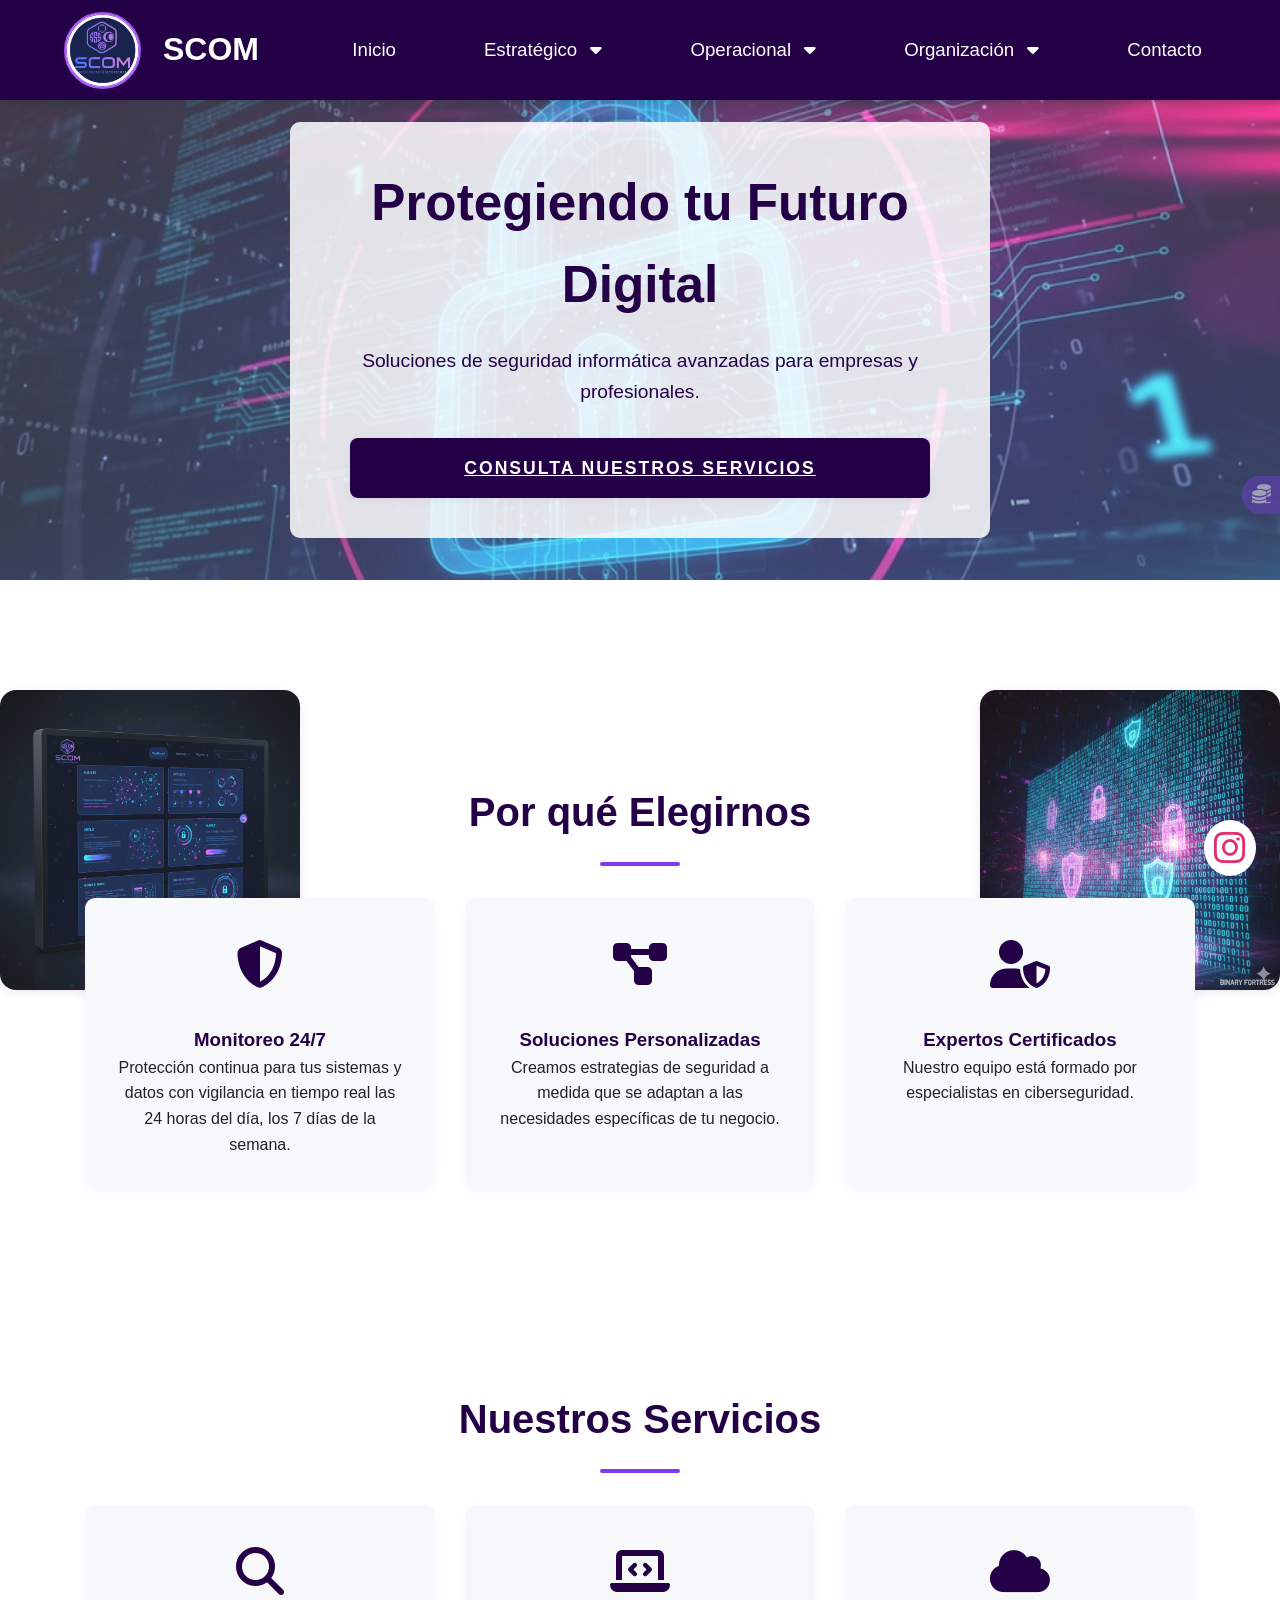
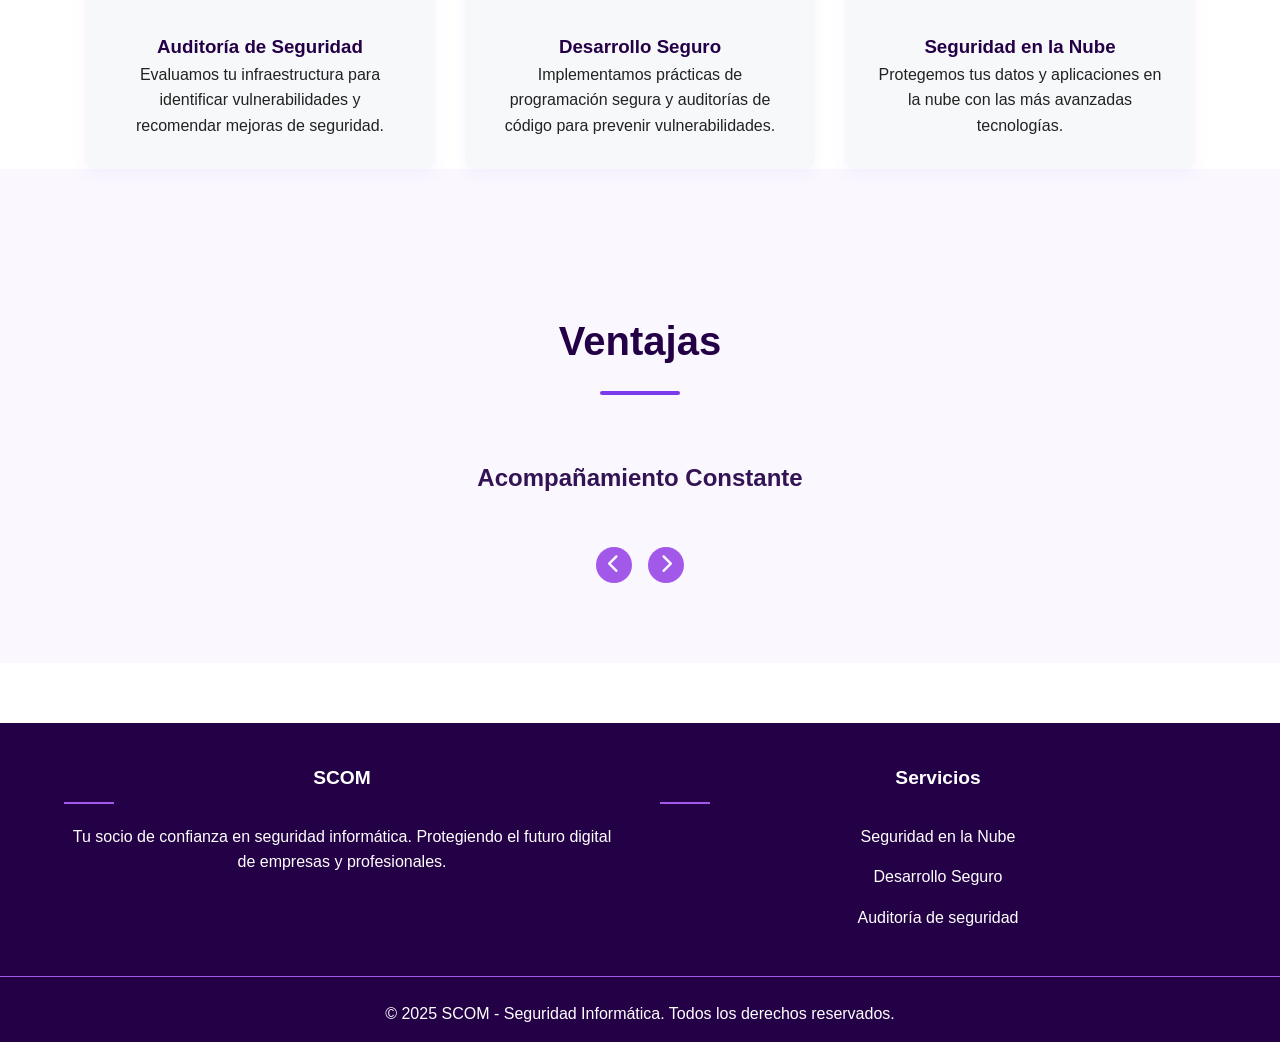
<file: index.html>
<!DOCTYPE html>
<html lang="es">
<head>
    <meta charset="UTF-8">
    <meta name="viewport" content="width=device-width, initial-scale=1.0">
    <title>SCOM - Seguridad Informática</title>
    <link rel="stylesheet" href="https://cdnjs.cloudflare.com/ajax/libs/font-awesome/6.4.0/css/all.min.css">
    <link rel="stylesheet" href="style.css">
    <style>
    
        nav {
            width: 100%;
            background: #240046;
            color: #fff;
            position: fixed;
            top: 0;
            left: 0;
            z-index: 1000;
            box-shadow: 0 2px 10px rgba(0,0,0,0.06);
        }
            .nav-container {
             display: flex;
             align-items: center;
             justify-content: space-between;
              max-width: 1200px;
              margin: 0 auto;
             padding: 0 24px;
             height: 100px; /
        }
        .logo {
            display: flex;
            align-items: center;
            font-weight: bold;
            font-size: 2em;
            color: #fff;
            text-decoration: none;
            gap: 10px;
        }

        .logo-circle {
             height: 77px;
             width: 77px;
             border-radius: 50%;
             border: 2px solid #a259ea;
             background: #fff;
             display: flex;
             align-items: center;
             justify-content: center;
             overflow: hidden;
}
        .logo-circle img {
            height: 75px;
            width: 75px;
            border-radius: 50%;
            border: 2px solid #a259ea;
            background: #fff;
        }
        .nav-links {
            list-style: none;
            display: flex;
            align-items: center;
            gap: 32px;
            margin: 0;
            padding: 0;
        }
        .nav-links li {
            position: relative;
        }
        .nav-links a {
            text-decoration: none;
            color: #fff;
            font-weight: 500;
            font-size: 1.08em;
            padding: 8px 14px;
            border-radius: 6px;
            transition: background 0.2s, color 0.2s;
        }
        .nav-links a:hover, .nav-links .active {
            background: #a259ea;
            color: #fff;
        }
        .dropdown-menu {
            display: none;
            position: absolute;
            top: 110%;
            left: 0;
            background: #240046;
            min-width: 180px;
            border-radius: 8px;
            box-shadow: 0 5px 15px rgba(0,0,0,0.1);
            z-index: 999;
        }
        .dropdown:hover .dropdown-menu {
            display: block;
        }
        .dropdown-menu li {
            margin: 0;
        }
        .dropdown-menu a {
            display: block;
            padding: 10px 18px;
            color: #fff;
            border-radius: 0;
        }
        .dropdown-menu a:hover {
            background: #a259ea;
        }
        .burger {
            display: none;
            flex-direction: column;
            gap: 5px;
            cursor: pointer;
        }
        .burger div {
            width: 28px;
            height: 3px;
            background: #fff;
            border-radius: 2px;
            transition: all 0.3s;
        }
        @media (max-width: 900px) {
            .nav-container {
                flex-direction: column;
                align-items: flex-start;
                height: auto;
                padding: 10px 16px;
            }
            .nav-links {
                flex-direction: column;
                width: 100%;
                display: none;
                background: #240046;
                margin-top: 10px;
                gap: 0;
            }
            .nav-links.active {
                display: flex;
            }
            .nav-links li {
                width: 100%;
            }
            .nav-links a {
                width: 100%;
                display: block;
                padding: 14px 0 14px 18px;
            }
            .burger {
                display: flex;
                margin-left: auto;
            }
        }

        
        .hero {
            position: relative;
            min-height: 500px;
            display: flex;
            align-items: center;
            justify-content: center;
            background: url('img/img19.jpeg') center center/cover no-repeat;
            z-index: 1;
            overflow: hidden;
            margin-top: 80px;
        }
        .hero-content {
            position: relative;
            z-index: 2;
            background: rgba(255,255,255,0.85);
            padding: 40px 60px;
            border-radius: 10px;
            margin: 0 auto;
            text-align: center;
            max-width: 700px;
        }

        
        .ventajas-section {
            background: #faf7ff;
            padding: 60px 0 80px 0;
        }
        .ventajas-carousel {
            max-width: 600px;
            margin: 0 auto;
            position: relative;
            overflow: hidden;
        }
        .ventajas-list {
            display: flex;
            transition: transform 0.6s cubic-bezier(.77,0,.18,1);
        }
        .ventaja-item {
            min-width: 100%;
            text-align: center;
            font-size: 1.5em;
            color: #240046;
            padding: 32px 0;
            font-weight: bold;
            opacity: 0.92;
        }
        .ventajas-controls {
            display: flex;
            justify-content: center;
            gap: 16px;
            margin-top: 18px;
        }
        .ventajas-controls button {
            width: 36px;
            height: 36px;
            border-radius: 50%;
            border: none;
            background: #a259ea;
            color: #fff;
            font-size: 1.2em;
            cursor: pointer;
            transition: background 0.2s;
        }
        .ventajas-controls button:hover {
            background: #240046;
        }

        
        footer {
            background: #240046;
            color: #fff;
            padding: 40px 0 0 0;
            margin-top: 60px;
        }
        .footer-container {
            display: flex;
            flex-wrap: wrap;
            justify-content: space-between;
            gap: 40px;
            max-width: 1200px;
            margin: 0 auto;
            padding: 0 24px;
        }
        .footer-col {
            flex: 1;
            min-width: 250px;
        }
        .footer-col h4 {
            color: #fff;
            margin-bottom: 20px;
            font-size: 1.2rem;
            position: relative;
            padding-bottom: 10px;
        }
        .footer-col h4:after {
            content: '';
            position: absolute;
            left: 0;
            bottom: 0;
            width: 50px;
            height: 2px;
            background-color: #a259ea;
        }
        .footer-links {
            list-style: none;
            padding: 0;
        }
        .footer-links li {
            margin-bottom: 15px;
        }
        .footer-links a {
            color: #fff;
            text-decoration: none;
            transition: color 0.3s;
        }
        .footer-links a:hover {
            color: #a259ea;
            padding-left: 10px;
        }
        .copyright {
            text-align: center;
            padding: 24px 0 16px 0;
            margin-top: 30px;
            border-top: 1px solid #a259ea;
            font-size: 1em;
            color: #fff;
            background: #240046;
        }
    </style>
</head>
<body>

<nav>
  <div class="nav-container">
    <a href="index.html" class="logo">
      <span class="logo-circle">
        <img src="img/img12.jpg" alt="Logo SCOM">
      </span>
      SCOM
    </a>

    <ul class="nav-links">
      <li><a href="index.html#inicio">Inicio</a></li>

      <li class="dropdown">
        <a href="#">Estratégico <i class="fas fa-caret-down"></i></a>
        <ul class="dropdown-menu">
          <li><a href="mision-vision.html">Misión y Visión</a></li>
          <li><a href="objetivos.html">Objetivos</a></li>
          <li><a href="justificacion.html">Justificación</a></li>
        </ul>
      </li>

      <li class="dropdown">
        <a href="#">Operacional <i class="fas fa-caret-down"></i></a>
        <ul class="dropdown-menu">
          <li><a href="que-ofrecemos.html">¿Qué ofrecemos?</a></li>
        </ul>
      </li>

      <li class="dropdown">
        <a href="#">Organización <i class="fas fa-caret-down"></i></a>
        <ul class="dropdown-menu">
          <li><a href="personal.html">Organigrama</a></li>
          <li><a href="sostenibilidad.html">Sostenibilidad</a></li>
          <li><a href="responsabilidad-social.html">Responsabilidad social</a></li>
        </ul>
      </li>

      <li><a href="contacto.html">Contacto</a></li>
    </ul>

    <div class="burger"><div></div><div></div><div></div></div>
  </div>
</nav>

<section class="hero section-purple" id="inicio">
    <div class="hero-content">
        <h1 style="color: #240046;">Protegiendo tu Futuro Digital</h1>
        <p style="color: #240046;">Soluciones de seguridad informática avanzadas para empresas y profesionales.</p>
        <a href="#servicios" class="btn">Consulta Nuestros Servicios</a>
    </div>
</section>

<section class="why-us" id="nosotros">
    <img src="img/img15.jpeg" class="lateral-img left" alt="Decoración izquierda">
    <img src="img/img17.jpeg" class="lateral-img right" alt="Decoración derecha">
    <div class="container">
        <h2 class="section-title">Por qué Elegirnos</h2>
        <div class="features">
            <div class="feature-card">
                <div class="feature-icon"><i class="fas fa-shield-alt"></i></div>
                <h3>Monitoreo 24/7</h3>
                <p>Protección continua para tus sistemas y datos con vigilancia en tiempo real las 24 horas del día, los 7 días de la semana.</p>
            </div>
            <div class="feature-card">
                <div class="feature-icon"><i class="fas fa-project-diagram"></i></div>
                <h3>Soluciones Personalizadas</h3>
                <p>Creamos estrategias de seguridad a medida que se adaptan a las necesidades específicas de tu negocio.</p>
            </div>
            <div class="feature-card">
                <div class="feature-icon"><i class="fas fa-user-shield"></i></div>
                <h3>Expertos Certificados</h3>
                <p>Nuestro equipo está formado por especialistas en ciberseguridad.</p>
            </div>
        </div>
    </div>
</section>

<section class="services" id="servicios">
    <div class="container">
        <h2 class="section-title">Nuestros Servicios</h2>
        <div class="features">
            <div class="feature-card">
                <div class="feature-icon"><i class="fas fa-search"></i></div>
                <h3>Auditoría de Seguridad</h3>
                <p>Evaluamos tu infraestructura para identificar vulnerabilidades y recomendar mejoras de seguridad.</p>
            </div>
            <div class="feature-card">
                <div class="feature-icon"><i class="fas fa-laptop-code"></i></div>
                <h3>Desarrollo Seguro</h3>
                <p>Implementamos prácticas de programación segura y auditorías de código para prevenir vulnerabilidades.</p>
            </div>
            <div class="feature-card">
                <div class="feature-icon"><i class="fas fa-cloud"></i></div>
                <h3>Seguridad en la Nube</h3>
                <p>Protegemos tus datos y aplicaciones en la nube con las más avanzadas tecnologías.</p>
            </div>
        </div>
    </div>
</section>

<section class="ventajas-section" id="ventajas">
    <div class="container">
        <h2 class="section-title">Ventajas</h2>
        <div class="ventajas-carousel">
            <div class="ventajas-list" id="ventajasList">
                <div class="ventaja-item">Acompañamiento Constante</div>
                <div class="ventaja-item">Optimización</div>
                <div class="ventaja-item">Protección de datos</div>
                <div class="ventaja-item">Solución Adaptable</div>
                <div class="ventaja-item">Equipo de Expertos</div>
            </div>
            <div class="ventajas-controls">
                <button id="prevVentaja" aria-label="Anterior"><i class="fas fa-chevron-left"></i></button>
                <button id="nextVentaja" aria-label="Siguiente"><i class="fas fa-chevron-right"></i></button>
            </div>
        </div>
    </div>
</section>

<footer>
    <div class="footer-container">
        <div class="footer-col">
            <h4>SCOM</h4>
            <p>Tu socio de confianza en seguridad informática. Protegiendo el futuro digital de empresas y profesionales.</p>
        </div>
        <div class="footer-col">
            <h4>Servicios</h4>
            <ul class="footer-links">
                <li><a href="#servicios">Seguridad en la Nube</a></li>
                <li><a href="#servicios">Desarrollo Seguro</a></li>
                <li><a href="#servicios">Auditoría de seguridad</a></li>
            </ul>
        </div>        
    </div>
    <div class="copyright">
        <p>&copy; 2025 SCOM - Seguridad Informática. Todos los derechos reservados.</p>
    </div>
</footer>

<a id="boton-secreto" href="financiero.html" title="Módulo financiero">
    <i class="fas fa-coins"></i>
</a>

<a href="https://instagram.com/scomciberseguridad" target="_blank" title="Instagram SCOM" 
   style="
      position: fixed;
      bottom: 24px;
      right: 24px;
      z-index: 1000;
      background: #fff;
      border-radius: 50%;
      box-shadow: 0 2px 8px rgba(80,0,120,0.13);
      padding: 10px;
      display: flex;
      align-items: center;
      justify-content: center;
      transition: box-shadow 0.2s;
      color: #e1306c;
      font-size: 36px;
      text-decoration: none;
   ">
    <i class="fab fa-instagram"></i>
</a>

<script>
    const burger = document.querySelector('.burger');
    const navLinks = document.querySelector('.nav-links');
    burger.addEventListener('click', function() {
        navLinks.classList.toggle('active');
        burger.classList.toggle('active');
    });
    document.querySelectorAll('a[href^="#"]').forEach(anchor => {
        anchor.addEventListener('click', function (e) {
            const target = document.querySelector(this.getAttribute('href'));
            if (target) {
                e.preventDefault();
                target.scrollIntoView({
                    behavior: 'smooth',
                    block: 'start'
                });
                navLinks.classList.remove('active');
                burger.classList.remove('active');
            }
        });
    });
    const ventajasList = document.getElementById('ventajasList');
    const ventajas = document.querySelectorAll('.ventaja-item');
    const prevBtn = document.getElementById('prevVentaja');
    const nextBtn = document.getElementById('nextVentaja');
    let ventajaIndex = 0;

    function showVentaja(idx) {
        ventajasList.style.transform = `translateX(-${idx * 100}%)`;
    }
    prevBtn.addEventListener('click', () => {
        ventajaIndex = (ventajaIndex - 1 + ventajas.length) % ventajas.length;
        showVentaja(ventajaIndex);
    });
    nextBtn.addEventListener('click', () => {
        ventajaIndex = (ventajaIndex + 1) % ventajas.length;
        showVentaja(ventajaIndex);
    });
    setInterval(() => {
        ventajaIndex = (ventajaIndex + 1) % ventajas.length;
        showVentaja(ventajaIndex);
    }, 4000);

    const observerOptions = {
        threshold: 0.1,
        rootMargin: '0px 0px -50px 0px'
    };
    const observer = new IntersectionObserver(function(entries) {
        entries.forEach(entry => {
            if (entry.isIntersecting) {
                entry.target.style.opacity = '1';
                entry.target.style.transform = 'translateY(0)';
            }
        });
    }, observerOptions);
    document.querySelectorAll('.feature-card').forEach(card => {
        card.style.opacity = '0';
        card.style.transform = 'translateY(30px)';
        card.style.transition = 'all 0.6s ease';
        observer.observe(card);
    });
</script>
</body>
</html>
</file>
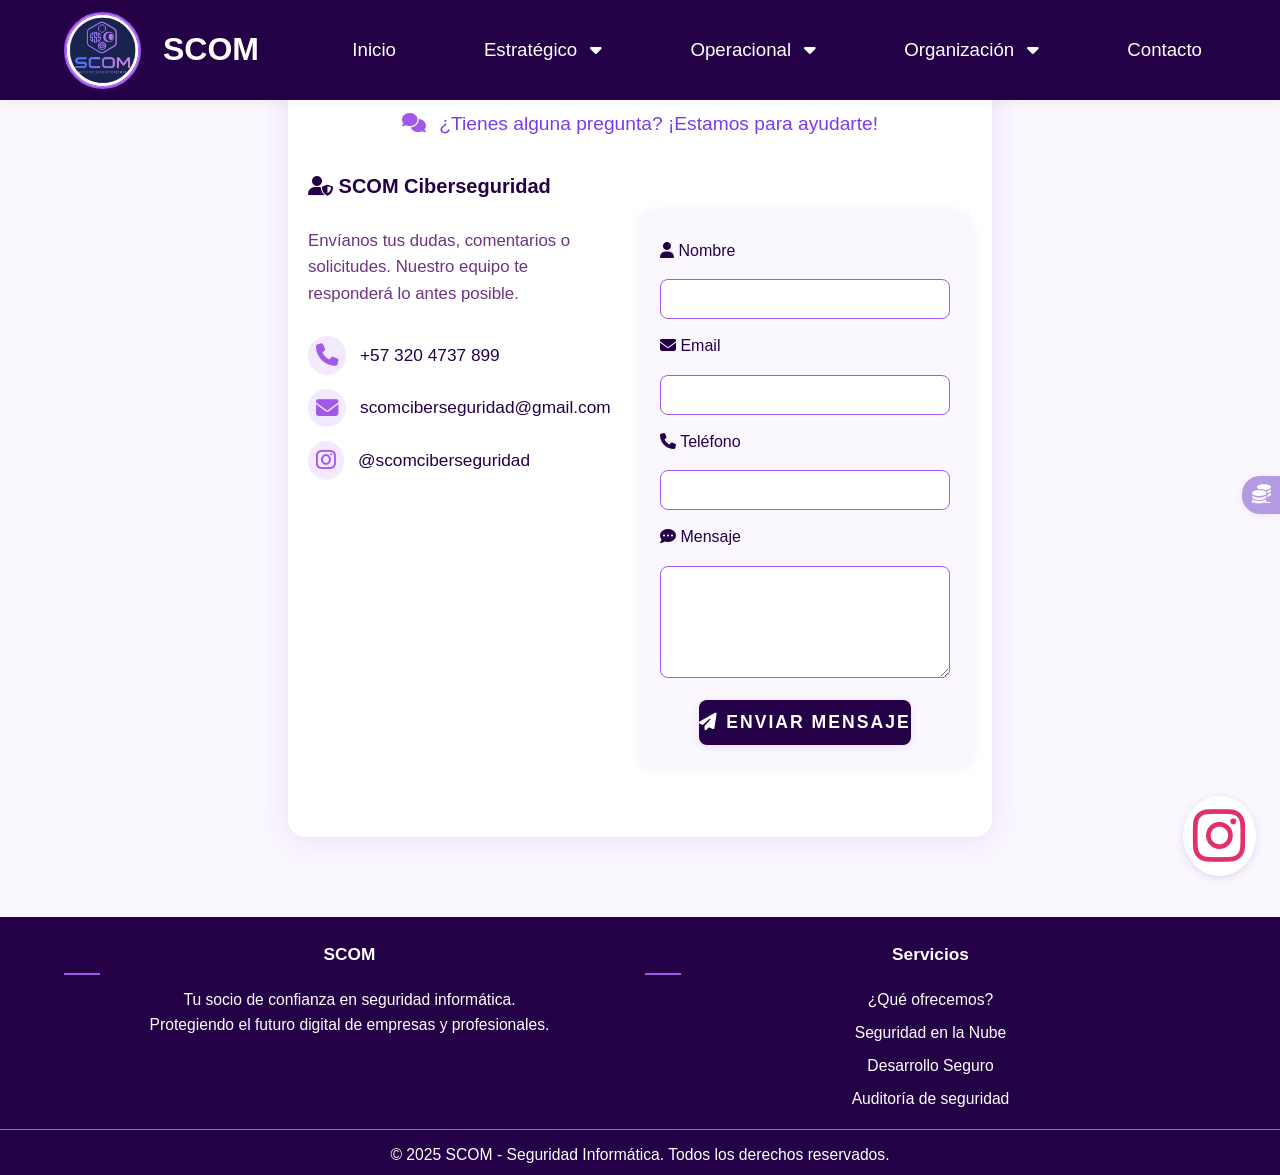
<file: contacto.html>
<!DOCTYPE html>
<html lang="es">
<head>
    <meta charset="UTF-8">
    <meta name="viewport" content="width=device-width, initial-scale=1.0">
    <title>Contacto | SCOM</title>
    <link rel="stylesheet" href="https://cdnjs.cloudflare.com/ajax/libs/font-awesome/6.4.0/css/all.min.css">
    <link rel="stylesheet" href="style.css">
    <style>
        html, body {
            height: 100%;
            margin: 0;
            padding: 0;
            font-family: 'Segoe UI', Arial, sans-serif;
            background: #faf7ff;
        }
        body {
            min-height: 100vh;
            display: flex;
            flex-direction: column;
            background: #faf7ff;
        }
        .navbar-space {
            height: 100px;
        }
        nav {
            width: 100%;
            background: #240046;
            color: #fff;
            position: fixed;
            top: 0;
            left: 0;
            z-index: 1000;
            box-shadow: 0 2px 10px rgba(0,0,0,0.06);
        }
        .nav-container {
            display: flex;
            align-items: center;
            justify-content: space-between;
            max-width: 1200px;
            margin: 0 auto;
            padding: 0 24px;
            height: 100px;
        }
        .logo {
            display: flex;
            align-items: center;
            font-weight: bold;
            font-size: 2em;
            color: #fff;
            text-decoration: none;
            gap: 10px;
        }
        .logo-circle {
            height: 77px;
            width: 77px;
            border-radius: 50%;
            border: 2px solid #a259ea;
            background: #fff;
            display: flex;
            align-items: center;
            justify-content: center;
            overflow: hidden;
        }
        .logo-circle img {
            height: 75px;
            width: 75px;
            border-radius: 50%;
            border: 2px solid #a259ea;
            background: #fff;
            object-fit: cover;
        }
        .nav-links {
            list-style: none;
            display: flex;
            align-items: center;
            gap: 32px;
            margin: 0;
            padding: 0;
        }
        .nav-links li {
            position: relative;
        }
        .nav-links a {
            text-decoration: none;
            color: #fff;
            font-weight: 500;
            font-size: 1.08em;
            padding: 8px 14px;
            border-radius: 6px;
            transition: background 0.2s, color 0.2s;
        }
        .nav-links a:hover, .nav-links .active {
            background: #a259ea;
            color: #fff;
        }
        .dropdown-menu {
            display: none;
            position: absolute;
            top: 110%;
            left: 0;
            background: #240046;
            min-width: 180px;
            border-radius: 8px;
            box-shadow: 0 5px 15px rgba(0,0,0,0.1);
            z-index: 999;
            animation: fadeInDropdown 0.25s;
        }
        @keyframes fadeInDropdown {
            from { opacity: 0; transform: translateY(-10px);}
            to { opacity: 1; transform: translateY(0);}
        }
        .dropdown:hover .dropdown-menu {
            display: block;
        }
        .dropdown-menu li {
            margin: 0;
        }
        .dropdown-menu a {
            display: block;
            padding: 10px 18px;
            color: #fff;
            border-radius: 0;
        }
        .dropdown-menu a:hover {
            background: #a259ea;
        }
        .burger {
            display: none;
            flex-direction: column;
            gap: 5px;
            cursor: pointer;
        }
        .burger div {
            width: 28px;
            height: 3px;
            background: #fff;
            border-radius: 2px;
            transition: all 0.3s;
        }
        @media (max-width: 900px) {
            .nav-container {
                flex-direction: column;
                align-items: flex-start;
                height: auto;
                padding: 10px 16px;
            }
            .nav-links {
                flex-direction: column;
                width: 100%;
                display: none;
                background: #240046;
                margin-top: 10px;
                gap: 0;
            }
            .nav-links.active {
                display: flex;
            }
            .nav-links li {
                width: 100%;
            }
            .nav-links a {
                width: 100%;
                display: block;
                padding: 14px 0 14px 18px;
            }
            .burger {
                display: flex;
                margin-left: auto;
            }
        }
        main {
            flex: 1 0 auto;
            display: flex;
            flex-direction: column;
            align-items: center;
            justify-content: flex-start;
            width: 100%;
        }
        .contact-section {
            max-width: 1100px;
            margin: 0 auto 40px auto;
            padding: 40px 20px 30px 20px;
            background: rgba(255,255,255,0.95);
            border-radius: 18px;
            box-shadow: 0 4px 32px rgba(120,0,180,0.10);
        }
        .contact-header {
            text-align: center;
            color: #240046;
            font-size: 2.3em;
            font-weight: bold;
            margin-bottom: 10px;
            letter-spacing: 1px;
        }
        .contact-subtitle {
            text-align: center;
            color: #7c3aed;
            font-size: 1.2em;
            margin-bottom: 30px;
        }
        .contact-container {
            display: flex;
            flex-wrap: wrap;
            gap: 40px;
            justify-content: center;
        }
        .contact-info {
            flex:1;
            min-width:260px;
            max-width:350px;
            display: flex;
            flex-direction: column;
            justify-content: flex-start;
            gap: 18px;
        }
        .contact-info h3 {
            color: #240046;
            font-size: 1.25em;
            margin-bottom: 8px;
        }
        .contact-info p {
            color: #6c3483;
            font-size: 1.05em;
            margin-bottom: 10px;
        }
        .contact-details {
            list-style: none;
            padding: 0;
            margin: 0;
        }
        .contact-details li {
            display: flex;
            align-items: center;
            gap: 12px;
            margin-bottom: 14px;
            font-size: 1.08em;
            color: #240046;
        }
        .contact-details i {
            color: #a259ea;
            font-size: 1.3em;
            background: #f3eaff;
            border-radius: 50%;
            padding: 8px;
            margin-right: 2px;
        }
        .contact-form-container {
            flex:1;
            min-width:260px;
            max-width:400px;
            background: #faf7ff;
            border-radius: 14px;
            box-shadow: 0 2px 12px rgba(120,0,180,0.07);
            padding: 28px 22px 22px 22px;
        }
        .contact-form-container form {
            display: flex;
            flex-direction: column;
            gap: 14px;
        }
        .contact-form-container label {
            color: #240046;
            font-weight: 500;
            margin-bottom: 2px;
        }
        .contact-form-container input,
        .contact-form-container textarea {
            border: 1.5px solid #a259ea;
            border-radius: 8px;
            padding: 10px 12px;
            font-size: 1em;
            background: #fff;
            color: #240046;
            transition: border 0.2s;
            outline: none;
        }
        .contact-form-container input:focus,
        .contact-form-container textarea:focus {
            border: 2px solid #240046;
            background: #f3eaff;
        }
        .contact-form-container button {
            background: linear-gradient(90deg, #a259ea 0%, #240046 100%);
            color: #fff;
            border: none;
            border-radius: 8px;
            padding: 12px 0;
            font-size: 1.1em;
            font-weight: bold;
            cursor: pointer;
            margin-top: 8px;
            transition: background 0.2s, transform 0.2s;
            box-shadow: 0 2px 8px rgba(120,0,180,0.10);
        }
        .contact-form-container button:hover {
            background: linear-gradient(90deg, #240046 0%, #a259ea 100%);
            transform: translateY(-2px) scale(1.03);
        }
        @media (max-width: 900px) {
            .contact-container {
                flex-direction: column;
                gap: 24px;
            }
            .contact-section {
                padding: 20px 4vw 20px 4vw;
            }
        }
    
        footer {
            background: #240046;
            color: #fff;
            padding: 24px 0 0 0;
            width: 100%;
            margin-top: 40px;
        }
        .footer-container {
            display: flex;
            flex-wrap: wrap;
            justify-content: space-between;
            gap: 10px;
            max-width: 1200px;
            margin: 0 auto;
            padding: 0 24px;
            align-items: flex-start;
        }
        .footer-col {
            flex: 1;
            min-width: 180px;
        }
        .footer-col h4 {
            color: #fff;
            margin-bottom: 12px;
            font-size: 1.08rem;
            position: relative;
            padding-bottom: 6px;
        }
        .footer-col h4:after {
            content: '';
            position: absolute;
            left: 0;
            bottom: 0;
            width: 36px;
            height: 2px;
            background-color: #a259ea;
        }
        .footer-links {
            list-style: none;
            padding: 0;
            font-size: 0.98em;
        }
        .footer-links li {
            margin-bottom: 8px;
        }
        .footer-links a {
            color: #fff;
            text-decoration: none;
            transition: color 0.3s;
        }
        .footer-links a:hover {
            color: #a259ea;
            padding-left: 8px;
        }
        .copyright {
            text-align: center;
            padding: 12px 0 8px 0;
            margin-top: 10px;
            border-top: 1px solid #a259ea;
            font-size: 0.98em;
            color: #fff;
            background: #240046;
        }
        #instagram-float {
            position: fixed;
            bottom: 24px;
            right: 24px;
            z-index: 1000;
        }
        #instagram-float a {
            background: #fff;
            border-radius: 50%;
            box-shadow: 0 2px 8px rgba(80,0,120,0.13);
            padding: 10px;
            display: flex;
            align-items: center;
            justify-content: center;
            transition: box-shadow 0.2s;
            color: #e1306c;
            font-size: 60px;
            text-decoration: none;
        }
        #instagram-float a:hover {
            box-shadow: 0 4px 16px rgba(162,89,234,0.18);
            background: #f8e1f4;
        }
    </style>
</head>
<body>
<nav>
  <div class="nav-container">
    <a href="index.html" class="logo">
      <span class="logo-circle">
        <img src="img/img12.jpg" alt="Logo SCOM">
      </span>
      SCOM
    </a>

    <ul class="nav-links">
      <li><a href="index.html#inicio">Inicio</a></li>

      <li class="dropdown">
        <a href="#">Estratégico <i class="fas fa-caret-down"></i></a>
        <ul class="dropdown-menu">
          <li><a href="mision-vision.html">Misión y Visión</a></li>
          <li><a href="objetivos.html">Objetivos</a></li>
          <li><a href="justificacion.html">Justificación</a></li>
        </ul>
      </li>

      <li class="dropdown">
        <a href="#">Operacional <i class="fas fa-caret-down"></i></a>
        <ul class="dropdown-menu">
          <li><a href="que-ofrecemos.html">¿Qué ofrecemos?</a></li>
        </ul>
      </li>

      <li class="dropdown">
        <a href="#">Organización <i class="fas fa-caret-down"></i></a>
        <ul class="dropdown-menu">
          <li><a href="personal.html">Organigrama</a></li>
          <li><a href="sostenibilidad.html">Sostenibilidad</a></li>
          <li><a href="responsabilidad-social.html">Responsabilidad social</a></li>
        </ul>
      </li>

      <li><a href="contacto.html">Contacto</a></li>
    </ul>

    <div class="burger"><div></div><div></div><div></div></div>
  </div>
</nav>

<div class="navbar-space"></div>

<main>
    <section class="contact-section" id="contacto">
        <h1 class="contact-header">Contáctanos</h1>
        <div class="contact-subtitle">
            <i class="fas fa-comments" style="color:#a259ea; margin-right:8px;"></i>
            ¿Tienes alguna pregunta? ¡Estamos para ayudarte!
        </div>
        <div class="contact-container">
            <div class="contact-info">
                <h3><i class="fas fa-user-shield"></i> SCOM Ciberseguridad</h3>
                <p>Envíanos tus dudas, comentarios o solicitudes. Nuestro equipo te responderá lo antes posible.</p>
                <ul class="contact-details">
                    <li><i class="fas fa-phone"></i><span>+57 320 4737 899</span></li>
                    <li><i class="fas fa-envelope"></i><span>scomciberseguridad@gmail.com</span></li>
                    <li><i class="fab fa-instagram"></i><span>@scomciberseguridad</span></li>
                </ul>
            </div>
            <div class="contact-form-container">
                <form id="contactForm" action="https://formsubmit.co/scomciberseguridad@gmail.com" method="POST">
                    <label for="name"><i class="fas fa-user"></i> Nombre</label>
                    <input type="text" id="name" name="name" required>
                    <label for="email"><i class="fas fa-envelope"></i> Email</label>
                    <input type="email" id="email" name="email" required>
                    <label for="phone"><i class="fas fa-phone"></i> Teléfono</label>
                    <input type="text" id="phone" name="phone">
                    <label for="message"><i class="fas fa-comment-dots"></i> Mensaje</label>
                    <textarea id="message" name="message" rows="5" required></textarea>
                    <input type="hidden" name="_next" value="gracias.html">
                    <button type="submit" class="servicios-btn"><i class="fas fa-paper-plane"></i> ENVIAR MENSAJE</button>
                </form>
            </div>
        </div>
    </section>
</main>

<footer>
    <div class="footer-container">
        <div class="footer-col">
            <h4>SCOM</h4>
            <p style="font-size: 0.98em; margin-bottom: 10px;">
                Tu socio de confianza en seguridad informática.<br>
                Protegiendo el futuro digital de empresas y profesionales.
            </p>
        </div>
        <div class="footer-col">
            <h4>Servicios</h4>
            <ul class="footer-links">
                <li><a href="que-ofrecemos.html">¿Qué ofrecemos?</a></li>
                <li><a href="#servicios">Seguridad en la Nube</a></li>
                <li><a href="#servicios">Desarrollo Seguro</a></li>
                <li><a href="#servicios">Auditoría de seguridad</a></li>
            </ul>
        </div>        
    </div>
    <div class="copyright">
        <p style="margin:0;">&copy; 2025 SCOM - Seguridad Informática. Todos los derechos reservados.</p>
    </div>
</footer>

<div id="instagram-float">
    <a href="https://instagram.com/scomciberseguridad" target="_blank" title="Instagram SCOM">
        <i class="fab fa-instagram"></i>
    </a>
</div>
<a id="boton-secreto" href="financiero.html" title="Módulo financiero">
    <i class="fas fa-coins"></i>
</a>
<script>
    setTimeout(function() {
        const burger = document.querySelector('.burger');
        const navLinks = document.querySelector('.nav-links');
        if (burger && navLinks) {
            burger.addEventListener('click', function() {
                navLinks.classList.toggle('active');
                burger.classList.toggle('active');
            });
        }
    }, 300);
</script>
</body>
</html>
</file>
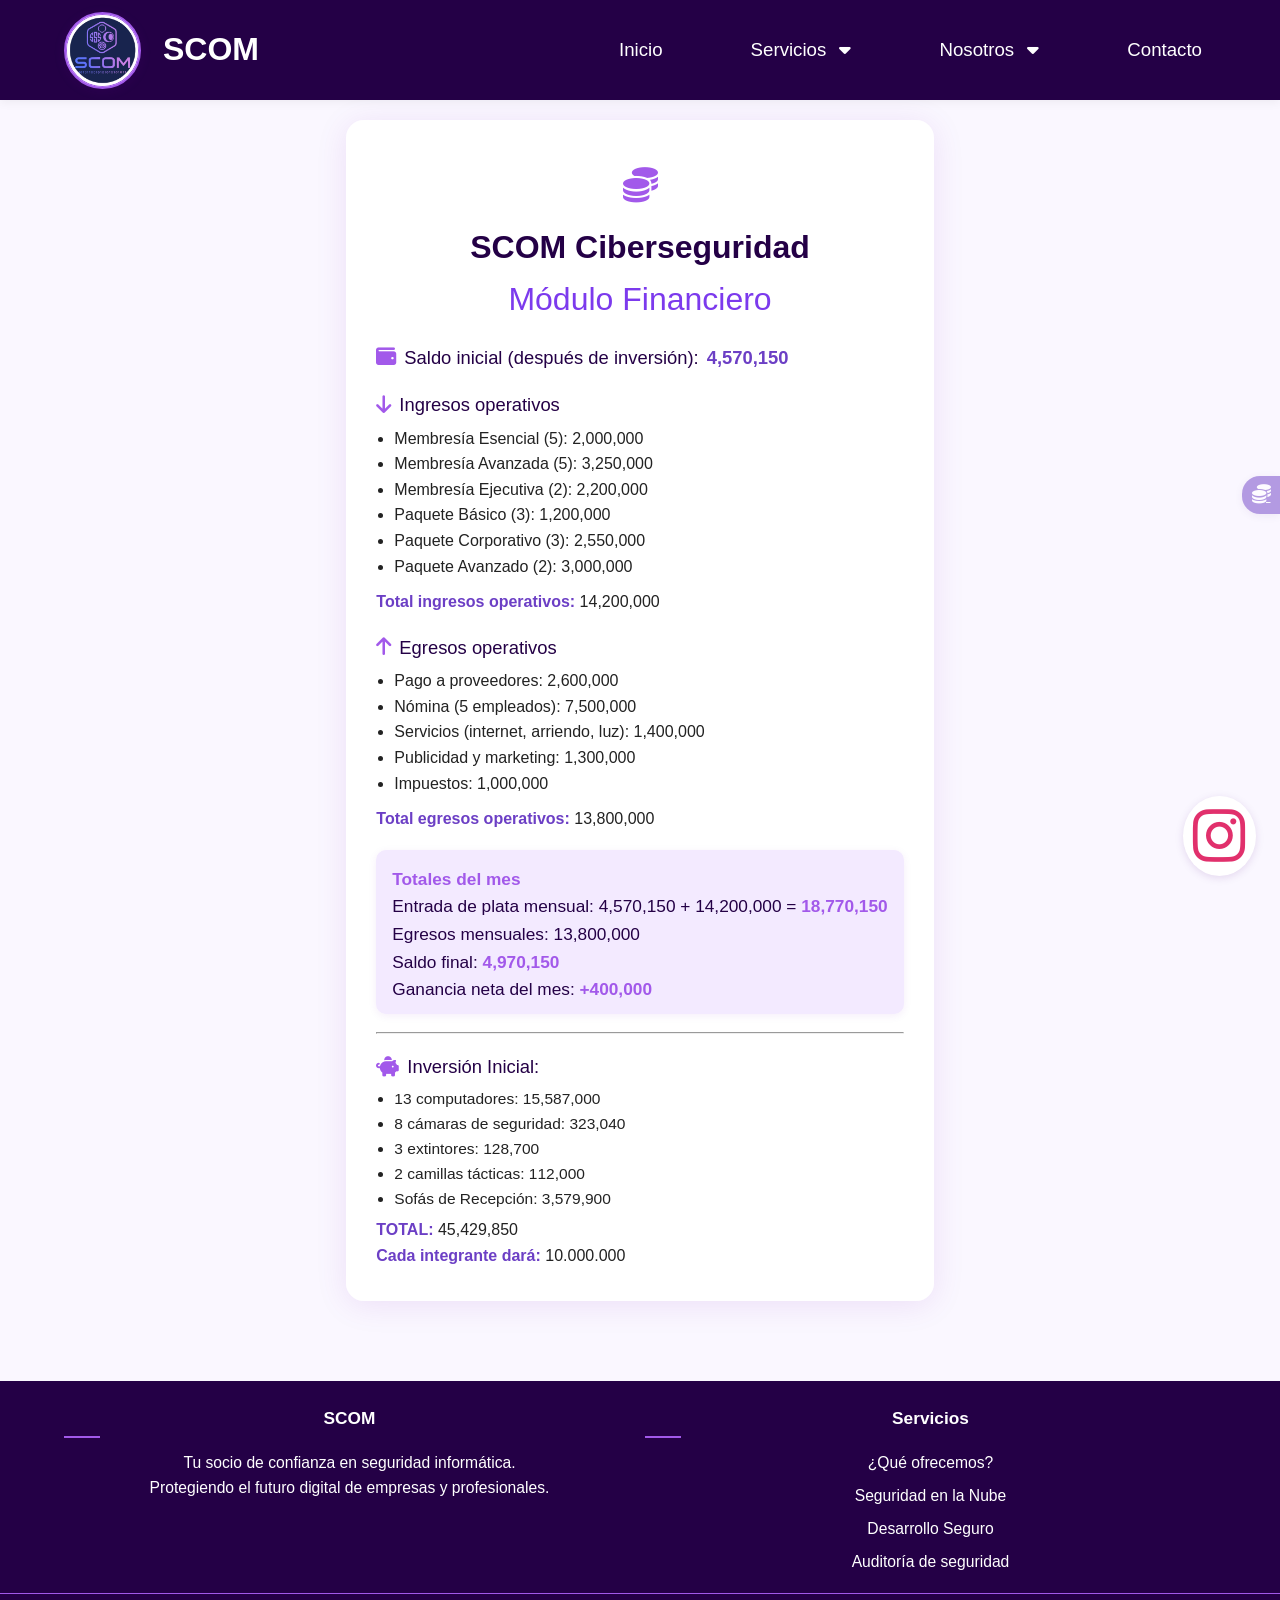
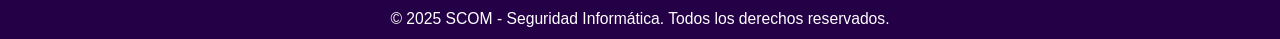
<file: financiero.html>
<!DOCTYPE html>
<html lang="es">
<head>
    <meta charset="UTF-8">
    <meta name="viewport" content="width=device-width, initial-scale=1.0">
    <title>Módulo Financiero | SCOM</title>
    <link rel="stylesheet" href="https://cdnjs.cloudflare.com/ajax/libs/font-awesome/6.4.0/css/all.min.css">
    <link rel="stylesheet" href="style.css">
    <style>
        html, body {
            height: 100%;
            margin: 0;
            padding: 0;
            font-family: 'Segoe UI', Arial, sans-serif;
            background: #faf7ff;
        }
        body {
            min-height: 100vh;
            display: flex;
            flex-direction: column;
            background: #faf7ff;
        }
        .navbar-space {
            height: 100px;
        }
        nav {
            width: 100%;
            background: #240046;
            color: #fff;
            position: fixed;
            top: 0;
            left: 0;
            z-index: 1000;
            box-shadow: 0 2px 10px rgba(0,0,0,0.06);
        }
        .nav-container {
            display: flex;
            align-items: center;
            justify-content: space-between;
            max-width: 1200px;
            margin: 0 auto;
            padding: 0 24px;
            height: 100px;
        }
        .logo {
            display: flex;
            align-items: center;
            font-weight: bold;
            font-size: 2em;
            color: #fff;
            text-decoration: none;
            gap: 10px;
        }
        .logo-circle {
            height: 77px;
            width: 77px;
            border-radius: 50%;
            border: 2px solid #a259ea;
            background: #fff;
            display: flex;
            align-items: center;
            justify-content: center;
            overflow: hidden;
        }
        .logo-circle img {
            height: 75px;
            width: 75px;
            border-radius: 50%;
            border: 2px solid #a259ea;
            background: #fff;
            object-fit: cover;
        }
        .nav-links {
            list-style: none;
            display: flex;
            align-items: center;
            gap: 32px;
            margin: 0;
            padding: 0;
        }
        .nav-links li {
            position: relative;
        }
        .nav-links a {
            text-decoration: none;
            color: #fff;
            font-weight: 500;
            font-size: 1.08em;
            padding: 8px 14px;
            border-radius: 6px;
            transition: background 0.2s, color 0.2s;
        }
        .nav-links a:hover, .nav-links .active {
            background: #a259ea;
            color: #fff;
        }
        .dropdown-menu {
            display: none;
            position: absolute;
            top: 110%;
            left: 0;
            background: #240046;
            min-width: 180px;
            border-radius: 8px;
            box-shadow: 0 5px 15px rgba(0,0,0,0.1);
            z-index: 999;
            animation: fadeInDropdown 0.25s;
        }
        @keyframes fadeInDropdown {
            from { opacity: 0; transform: translateY(-10px);}
            to { opacity: 1; transform: translateY(0);}
        }
        .dropdown:hover .dropdown-menu {
            display: block;
        }
        .dropdown-menu li {
            margin: 0;
        }
        .dropdown-menu a {
            display: block;
            padding: 10px 18px;
            color: #fff;
            border-radius: 0;
        }
        .dropdown-menu a:hover {
            background: #a259ea;
        }
        .burger {
            display: none;
            flex-direction: column;
            gap: 5px;
            cursor: pointer;
        }
        .burger div {
            width: 28px;
            height: 3px;
            background: #fff;
            border-radius: 2px;
            transition: all 0.3s;
        }
        @media (max-width: 900px) {
            .nav-container {
                flex-direction: column;
                align-items: flex-start;
                height: auto;
                padding: 10px 16px;
            }
            .nav-links {
                flex-direction: column;
                width: 100%;
                display: none;
                background: #240046;
                margin-top: 10px;
                gap: 0;
            }
            .nav-links.active {
                display: flex;
            }
            .nav-links li {
                width: 100%;
            }
            .nav-links a {
                width: 100%;
                display: block;
                padding: 14px 0 14px 18px;
            }
            .burger {
                display: flex;
                margin-left: auto;
            }
        }
        main {
            flex: 1 0 auto;
            display: flex;
            flex-direction: column;
            align-items: center;
            justify-content: flex-start;
            width: 100%;
        }
        .financiero-container {
            max-width: 800px;
            margin: 120px auto 40px auto;
            background: rgba(255,255,255,0.97);
            border-radius: 18px;
            box-shadow: 0 4px 32px rgba(120,0,180,0.10);
            padding: 38px 30px 32px 30px;
        }
        .financiero-container h2 {
            color: #240046;
            text-align: center;
            margin-bottom: 8px;
            font-size: 2em;
            font-weight: bold;
        }
        .financiero-container small {
            color: #7c3aed;
            font-size: 1em;
            font-weight: 500;
        }
        .financiero-container .financiero-icon {
            color: #a259ea;
            font-size: 2.2em;
            margin-bottom: 8px;
            display: block;
            text-align: center;
        }
        .financiero-container ul {
            margin-bottom: 10px;
            padding-left: 18px;
        }
        .financiero-container hr {
            margin: 18px 0;
        }
        .financiero-container b {
            color: #6c3fc5;
        }
        .financiero-container .financiero-section-title {
            font-size: 1.15em;
            color: #240046;
            margin-top: 18px;
            margin-bottom: 6px;
            display: flex;
            align-items: center;
            gap: 8px;
        }
        .financiero-container .financiero-section-title i {
            color: #a259ea;
            font-size: 1.1em;
        }
        .financiero-container ul {
            font-size: 1em;
        }
        .financiero-container .financiero-totales {
            background: #f3eaff;
            border-radius: 10px;
            padding: 16px 16px 10px 16px;
            margin: 18px 0 10px 0;
            color: #240046;
            font-size: 1.08em;
            box-shadow: 0 2px 8px rgba(120,0,180,0.07);
        }
        .financiero-container .financiero-totales b {
            color: #a259ea;
        }
        @media (max-width: 800px) {
            .financiero-container {
                margin: 100px 2vw 30px 2vw;
                padding: 18px 4vw 18px 4vw;
            }
        }
        footer {
            background: #240046;
            color: #fff;
            padding: 24px 0 0 0;
            width: 100%;
            margin-top: 40px;
        }
        .footer-container {
            display: flex;
            flex-wrap: wrap;
            justify-content: space-between;
            gap: 10px;
            max-width: 1200px;
            margin: 0 auto;
            padding: 0 24px;
            align-items: flex-start;
        }
        .footer-col {
            flex: 1;
            min-width: 180px;
        }
        .footer-col h4 {
            color: #fff;
            margin-bottom: 12px;
            font-size: 1.08rem;
            position: relative;
            padding-bottom: 6px;
        }
        .footer-col h4:after {
            content: '';
            position: absolute;
            left: 0;
            bottom: 0;
            width: 36px;
            height: 2px;
            background-color: #a259ea;
        }
        .footer-links {
            list-style: none;
            padding: 0;
            font-size: 0.98em;
        }
        .footer-links li {
            margin-bottom: 8px;
        }
        .footer-links a {
            color: #fff;
            text-decoration: none;
            transition: color 0.3s;
        }
        .footer-links a:hover {
            color: #a259ea;
            padding-left: 8px;
        }
        .copyright {
            text-align: center;
            padding: 12px 0 8px 0;
            margin-top: 10px;
            border-top: 1px solid #a259ea;
            font-size: 0.98em;
            color: #fff;
            background: #240046;
        }
        #instagram-float {
            position: fixed;
            bottom: 24px;
            right: 24px;
            z-index: 1000;
        }
        #instagram-float a {
            background: #fff;
            border-radius: 50%;
            box-shadow: 0 2px 8px rgba(80,0,120,0.13);
            padding: 10px;
            display: flex;
            align-items: center;
            justify-content: center;
            transition: box-shadow 0.2s;
            color: #e1306c;
            font-size: 60px;
            text-decoration: none;
        }
        #instagram-float a:hover {
            box-shadow: 0 4px 16px rgba(162,89,234,0.18);
            background: #f8e1f4;
        }
    </style>
</head>
<body>
<nav>
  <div class="nav-container">
    <a href="index.html" class="logo">
      <span class="logo-circle">
        <img src="img/img12.jpg" alt="Logo SCOM">
      </span>
      SCOM
    </a>
    <ul class="nav-links">
      <li><a href="index.html#inicio">Inicio</a></li>
      <li class="dropdown">
        <a href="#">Servicios <i class="fas fa-caret-down"></i></a>
        <ul class="dropdown-menu">
          <li><a href="que-ofrecemos.html">¿Qué ofrecemos?</a></li>
        </ul>
      </li>
      <li class="dropdown">
        <a href="#">Nosotros <i class="fas fa-caret-down"></i></a>
        <ul class="dropdown-menu">
          <li><a href="mision-vision.html">Misión y Visión</a></li>
          <li><a href="justificacion.html">Justificación</a></li>
          <li><a href="objetivos.html">Objetivos</a></li>
          <li><a href="matriz-dofa.html">Matriz DOFA</a></li>
          <li><a href="personal.html">Personal</a></li>
        </ul>
      </li>
      <li><a href="contacto.html">Contacto</a></li>
    </ul>
    <div class="burger"><div></div><div></div><div></div></div>
  </div>
</nav>
<div class="navbar-space"></div>

<main>
    <div class="financiero-container">
        <span class="financiero-icon"><i class="fas fa-coins"></i></span>
        <h2>SCOM Ciberseguridad<br><small>Módulo Financiero</small></h2>
        <div class="financiero-section-title"><i class="fas fa-wallet"></i> Saldo inicial (después de inversión): <b>4,570,150</b></div>
        <div class="financiero-section-title"><i class="fas fa-arrow-down"></i> Ingresos operativos</div>
        <ul>
            <li>Membresía Esencial (5): 2,000,000</li>
            <li>Membresía Avanzada (5): 3,250,000</li>
            <li>Membresía Ejecutiva (2): 2,200,000</li>
            <li>Paquete Básico (3): 1,200,000</li>
            <li>Paquete Corporativo (3): 2,550,000</li>
            <li>Paquete Avanzado (2): 3,000,000</li>
        </ul>
        <div><b>Total ingresos operativos:</b> 14,200,000</div>
        <div class="financiero-section-title"><i class="fas fa-arrow-up"></i> Egresos operativos</div>
        <ul>
            <li>Pago a proveedores: 2,600,000</li>
            <li>Nómina (5 empleados): 7,500,000</li>
            <li>Servicios (internet, arriendo, luz): 1,400,000</li>
            <li>Publicidad y marketing: 1,300,000</li>
            <li>Impuestos: 1,000,000</li>
        </ul>
        <div><b>Total egresos operativos:</b> 13,800,000</div>
        <div class="financiero-totales">
            <b>Totales del mes</b><br>
            Entrada de plata mensual: 4,570,150 + 14,200,000 = <b>18,770,150</b><br>
            Egresos mensuales: 13,800,000<br>
            Saldo final: <b>4,970,150</b><br>
            Ganancia neta del mes: <b>+400,000</b>
        </div>
        <hr>
        <div class="financiero-section-title"><i class="fas fa-piggy-bank"></i> Inversión Inicial:</div>
        <ul style="max-height:120px;overflow:auto;font-size:0.97em;">
            <li>13 computadores: 15,587,000</li>
            <li>8 cámaras de seguridad: 323,040</li>
            <li>3 extintores: 128,700</li>
            <li>2 camillas tácticas: 112,000</li>
            <li>Sofás de Recepción: 3,579,900</li>
            <li>5 televisores: 6,749,500</li>
            <li>3 sanitarios: 839,700</li>
            <li>3 lavamanos: 236,700</li>
            <li>3 porta rollo: 65,700</li>
            <li>3 espejos: 119,700</li>
            <li>3 jabones: 59,100</li>
            <li>1 secador automático: 46,900</li>
            <li>Proyector: 370,000</li>
            <li>Mesa de Juntas: 1,819,900</li>
            <li>Máquina expendedora: 4,200,000</li>
            <li>5 estanterías: 1,499,500</li>
            <li>2 impresoras: 1,316,000</li>
            <li>2 tapetes: 84,600</li>
            <li>Reloj de Pared: 49,900</li>
            <li>3 escritorios: 631,200</li>
            <li>3 sillas: 236,700</li>
            <li>14 cestos de Basura: 278,600</li>
            <li>Contenedor de Basura: 1,119,900</li>
            <li>2 botiquín Brigadista: 56,000</li>
            <li>Camilla enfermería: 675,500</li>
            <li>20 luces Circulares: 518,000</li>
            <li>2 dispensadores de agua: 1,050,000</li>
            <li>9 rejillas de Ventilación: 76,950</li>
            <li>2000 ladrillos: 3,600,000</li>
        </ul>
        <div><b>TOTAL:</b> 45,429,850</div>
        <div><b>Cada integrante dará:</b> 10.000.000</div>
    </div>
</main>

<footer>
    <div class="footer-container">
        <div class="footer-col">
            <h4>SCOM</h4>
            <p style="font-size: 0.98em; margin-bottom: 10px;">
                Tu socio de confianza en seguridad informática.<br>
                Protegiendo el futuro digital de empresas y profesionales.
            </p>
        </div>
        <div class="footer-col">
            <h4>Servicios</h4>
            <ul class="footer-links">
                <li><a href="que-ofrecemos.html">¿Qué ofrecemos?</a></li>
                <li><a href="#servicios">Seguridad en la Nube</a></li>
                <li><a href="#servicios">Desarrollo Seguro</a></li>
                <li><a href="#servicios">Auditoría de seguridad</a></li>
            </ul>
        </div>        
    </div>
    <div class="copyright">
        <p style="margin:0;">&copy; 2025 SCOM - Seguridad Informática. Todos los derechos reservados.</p>
    </div>
</footer>

<div id="instagram-float">
    <a href="https://instagram.com/scomciberseguridad" target="_blank" title="Instagram SCOM">
        <i class="fab fa-instagram"></i>
    </a>
</div>
<a id="boton-secreto" href="financiero.html" title="Módulo financiero">
    <i class="fas fa-coins"></i>
</a>
<script>
    setTimeout(function() {
        const burger = document.querySelector('.burger');
        const navLinks = document.querySelector('.nav-links');
        if (burger && navLinks) {
            burger.addEventListener('click', function() {
                navLinks.classList.toggle('active');
                burger.classList.toggle('active');
            });
        }
    }, 300);
</script>
</body>
</html>
</file>
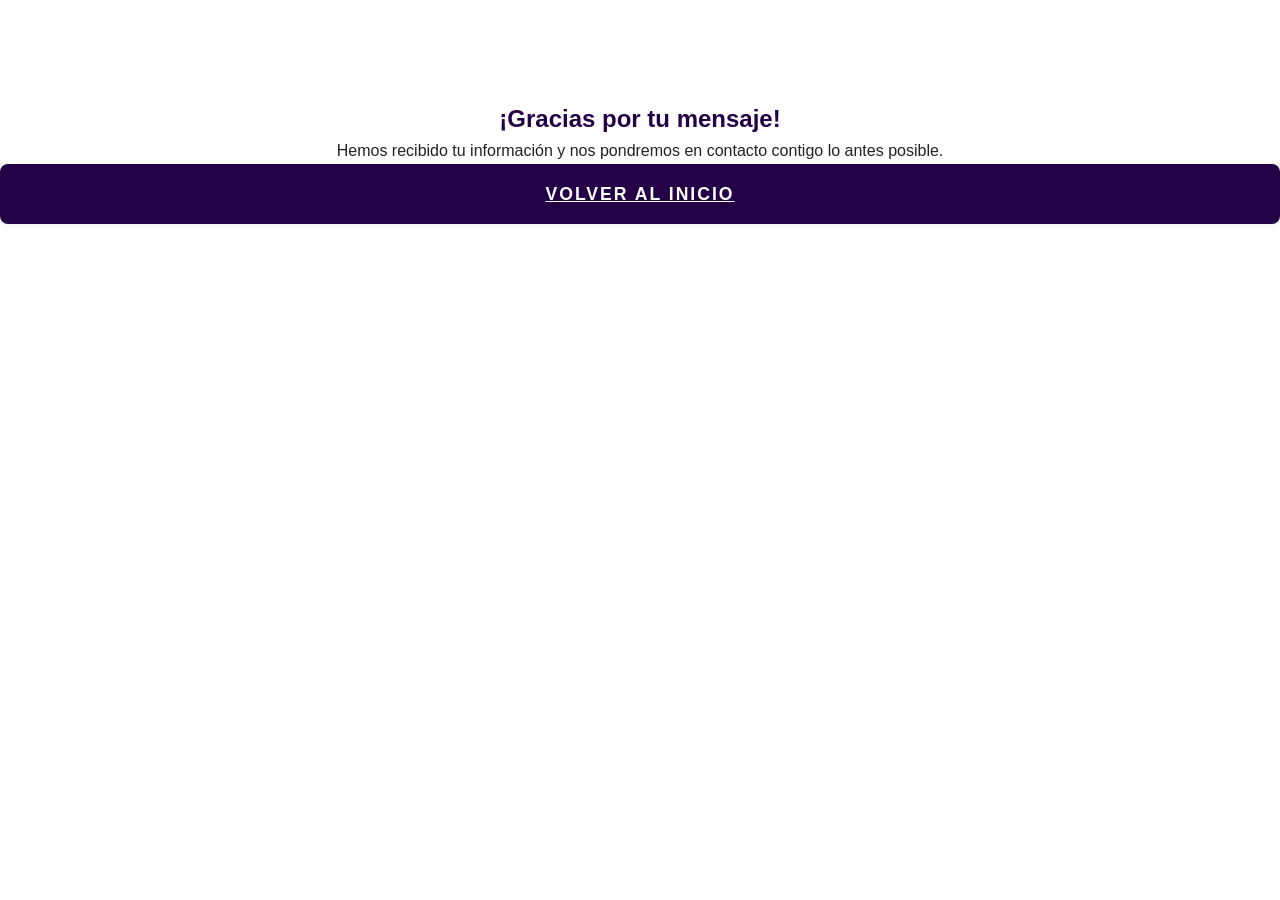
<file: gracias.html>
<!DOCTYPE html>
<html lang="es">
<head>
    <meta charset="UTF-8">
    <meta name="viewport" content="width=device-width, initial-scale=1.0">
    <title>¡Gracias por contactarnos!</title>
    <link rel="stylesheet" href="style.css">
</head>
<body>
    <section class="gracias" style="text-align:center; margin-top:100px;">
        <h1>¡Gracias por tu mensaje!</h1>
        <p>Hemos recibido tu información y nos pondremos en contacto contigo lo antes posible.</p>
        <a href="index.html" class="servicios-btn">Volver al inicio</a>
    </section>
</body>
</html>
</file>
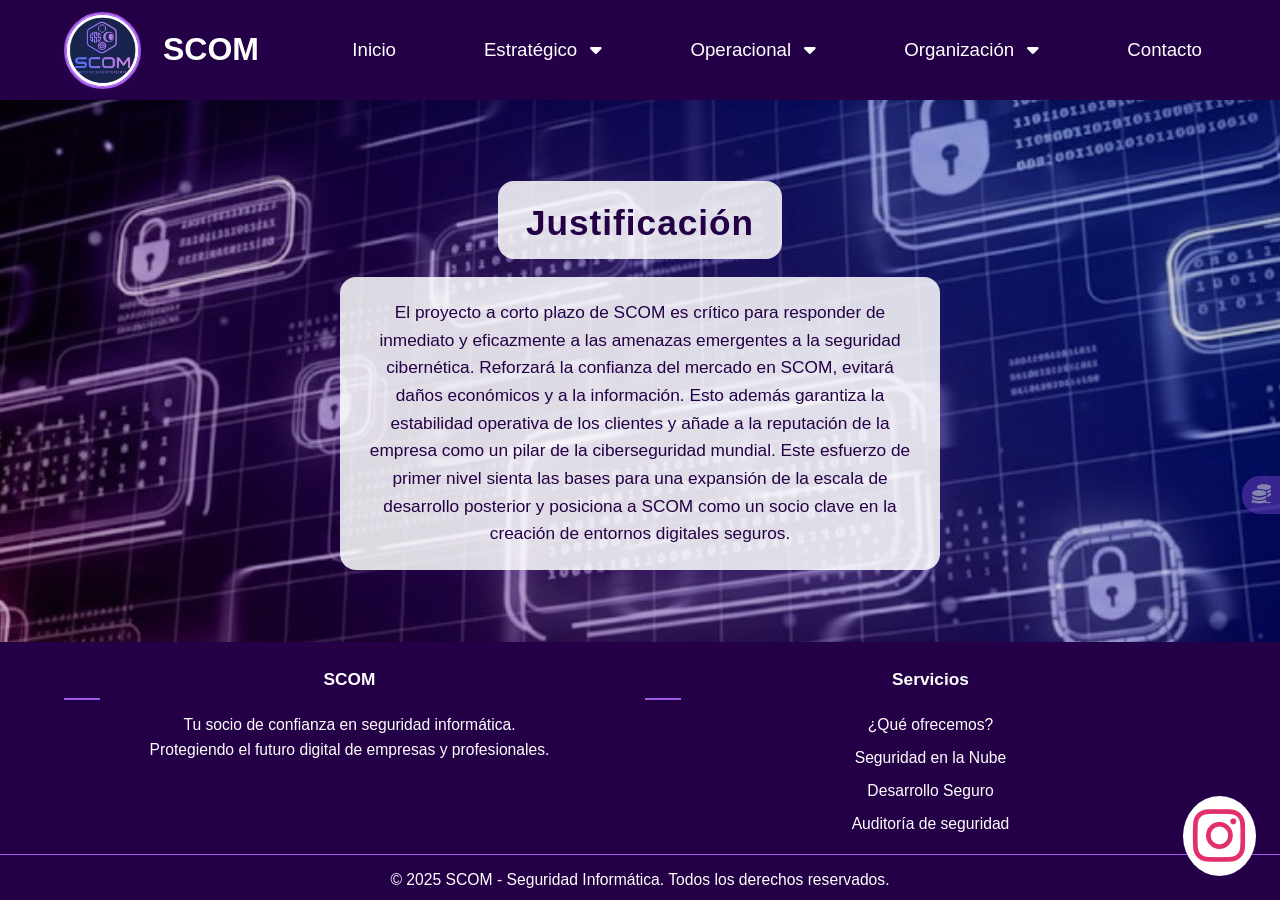
<file: justificacion.html>
<!DOCTYPE html>
<html lang="es">
<head>
    <meta charset="UTF-8">
    <title>Justificación | SCOM</title>
    <link rel="stylesheet" href="https://cdnjs.cloudflare.com/ajax/libs/font-awesome/6.4.0/css/all.min.css">
    <link rel="stylesheet" href="style.css">
    <style>
        html, body {
            height: 100%;
            margin: 0;
            padding: 0;
            font-family: 'Segoe UI', Arial, sans-serif;
            background: transparent;
        }
        body {
            min-height: 100vh;
            display: flex;
            flex-direction: column;
            background: transparent;
        }
        .background-blur {
            position: fixed;
            top: 0; left: 0; right: 0; bottom: 0;
            width: 100vw;
            height: 100vh;
            z-index: -1;
            background: url('img/img23.jpeg') center center/cover no-repeat;
            filter: brightness(0.85);
        }
        .navbar-space {
            height: 100px;
        }
        nav {
            width: 100%;
            background: #240046;
            color: #fff;
            position: fixed;
            top: 0;
            left: 0;
            z-index: 1000;
            box-shadow: 0 2px 10px rgba(0,0,0,0.06);
        }
        .nav-container {
            display: flex;
            align-items: center;
            justify-content: space-between;
            max-width: 1200px;
            margin: 0 auto;
            padding: 0 24px;
            height: 100px;
        }
        .logo {
            display: flex;
            align-items: center;
            font-weight: bold;
            font-size: 2em;
            color: #fff;
            text-decoration: none;
            gap: 10px;
        }
        .logo-circle {
            height: 77px;
            width: 77px;
            border-radius: 50%;
            border: 2px solid #a259ea;
            background: #fff;
            display: flex;
            align-items: center;
            justify-content: center;
            overflow: hidden;
        }
        .logo-circle img {
            height: 75px;
            width: 75px;
            border-radius: 50%;
            border: 2px solid #a259ea;
            background: #fff;
            object-fit: cover;
        }
        .nav-links {
            list-style: none;
            display: flex;
            align-items: center;
            gap: 32px;
            margin: 0;
            padding: 0;
        }
        .nav-links li {
            position: relative;
        }
        .nav-links a {
            text-decoration: none;
            color: #fff;
            font-weight: 500;
            font-size: 1.08em;
            padding: 8px 14px;
            border-radius: 6px;
            transition: background 0.2s, color 0.2s;
        }
        .nav-links a:hover, .nav-links .active {
            background: #a259ea;
            color: #fff;
        }
        .dropdown-menu {
            display: none;
            position: absolute;
            top: 110%;
            left: 0;
            background: #240046;
            min-width: 180px;
            border-radius: 8px;
            box-shadow: 0 5px 15px rgba(0,0,0,0.1);
            z-index: 999;
            animation: fadeInDropdown 0.25s;
        }
        @keyframes fadeInDropdown {
            from { opacity: 0; transform: translateY(-10px);}
            to { opacity: 1; transform: translateY(0);}
        }
        .dropdown:hover .dropdown-menu {
            display: block;
        }
        .dropdown-menu li {
            margin: 0;
        }
        .dropdown-menu a {
            display: block;
            padding: 10px 18px;
            color: #fff;
            border-radius: 0;
        }
        .dropdown-menu a:hover {
            background: #a259ea;
        }
        .burger {
            display: none;
            flex-direction: column;
            gap: 5px;
            cursor: pointer;
        }
        .burger div {
            width: 28px;
            height: 3px;
            background: #fff;
            border-radius: 2px;
            transition: all 0.3s;
        }
        @media (max-width: 900px) {
            .nav-container {
                flex-direction: column;
                align-items: flex-start;
                height: auto;
                padding: 10px 16px;
            }
            .nav-links {
                flex-direction: column;
                width: 100%;
                display: none;
                background: #240046;
                margin-top: 10px;
                gap: 0;
            }
            .nav-links.active {
                display: flex;
            }
            .nav-links li {
                width: 100%;
            }
            .nav-links a {
                width: 100%;
                display: block;
                padding: 14px 0 14px 18px;
            }
            .burger {
                display: flex;
                margin-left: auto;
            }
        }
        main {
            flex: 1 0 auto;
            display: flex;
            flex-direction: column;
            align-items: center;
            justify-content: flex-start;
            width: 100%;
        }
        .titulo-seccion {
            margin-top: 120px;
            margin-bottom: 18px;
            color: #240046;
            font-size: 2.2rem;
            font-weight: bold;
            letter-spacing: 1px;
            text-align: center;
            background: rgba(255,255,255,0.85);
            border-radius: 16px;
            padding: 14px 28px 8px 28px;
            max-width: 500px;
            box-shadow: 0 2px 16px rgba(120,0,180,0.10);
        }
        .contenido-seccion {
            background: rgba(255,255,255,0.85);
            border-radius: 16px;
            padding: 22px 28px 22px 28px;
            max-width: 600px;
            margin-bottom: 32px;
            color: #240046;
            font-size: 1.08rem;
            text-align: center;
            box-shadow: 0 2px 16px rgba(120,0,180,0.10);
            font-weight: 500;
        }
        footer {
            background: #240046;
            color: #fff;
            padding: 24px 0 0 0;
            width: 100%;
        }
        .footer-container {
            display: flex;
            flex-wrap: wrap;
            justify-content: space-between;
            gap: 10px;
            max-width: 1200px;
            margin: 0 auto;
            padding: 0 24px;
            align-items: flex-start;
        }
        .footer-col {
            flex: 1;
            min-width: 180px;
        }
        .footer-col h4 {
            color: #fff;
            margin-bottom: 12px;
            font-size: 1.08rem;
            position: relative;
            padding-bottom: 6px;
        }
        .footer-col h4:after {
            content: '';
            position: absolute;
            left: 0;
            bottom: 0;
            width: 36px;
            height: 2px;
            background-color: #a259ea;
        }
        .footer-links {
            list-style: none;
            padding: 0;
            font-size: 0.98em;
        }
        .footer-links li {
            margin-bottom: 8px;
        }
        .footer-links a {
            color: #fff;
            text-decoration: none;
            transition: color 0.3s;
        }
        .footer-links a:hover {
            color: #a259ea;
            padding-left: 8px;
        }
        .copyright {
            text-align: center;
            padding: 12px 0 8px 0;
            margin-top: 10px;
            border-top: 1px solid #a259ea;
            font-size: 0.98em;
            color: #fff;
            background: #240046;
        }
        #instagram-float {
            position: fixed;
            bottom: 24px;
            right: 24px;
            z-index: 1000;
        }
        #instagram-float a {
            background: #fff;
            border-radius: 50%;
            box-shadow: 0 2px 8px rgba(80,0,120,0.13);
            padding: 10px;
            display: flex;
            align-items: center;
            justify-content: center;
            transition: box-shadow 0.2s;
            color: #e1306c;
            font-size: 60px;
            text-decoration: none;
        }
        #instagram-float a:hover {
            box-shadow: 0 4px 16px rgba(162,89,234,0.18);
            background: #f8e1f4;
        }
        @media (max-width: 700px) {
            .titulo-seccion, .contenido-seccion {
                padding: 10px 4px;
                max-width: 98vw;
                font-size: 1em;
            }
            .titulo-seccion {
                font-size: 1.3rem;
                margin-top: 110px;
            }
            .footer-container {
                padding: 0 8px;
            }
        }
    </style>
</head>
<body>
<div class="background-blur"></div>

<nav>
  <div class="nav-container">
    <a href="index.html" class="logo">
      <span class="logo-circle">
        <img src="img/img12.jpg" alt="Logo SCOM">
      </span>
      SCOM
    </a>

    <ul class="nav-links">
      <li><a href="index.html#inicio">Inicio</a></li>

      <li class="dropdown">
        <a href="#">Estratégico <i class="fas fa-caret-down"></i></a>
        <ul class="dropdown-menu">
          <li><a href="mision-vision.html">Misión y Visión</a></li>
          <li><a href="objetivos.html">Objetivos</a></li>
          <li><a href="justificacion.html">Justificación</a></li>
        </ul>
      </li>

      <li class="dropdown">
        <a href="#">Operacional <i class="fas fa-caret-down"></i></a>
        <ul class="dropdown-menu">
          <li><a href="que-ofrecemos.html">¿Qué ofrecemos?</a></li>
        </ul>
      </li>

      <li class="dropdown">
        <a href="#">Organización <i class="fas fa-caret-down"></i></a>
        <ul class="dropdown-menu">
          <li><a href="personal.html">Organigrama</a></li>
          <li><a href="sostenibilidad.html">Sostenibilidad</a></li>
          <li><a href="responsabilidad-social.html">Responsabilidad social</a></li>
        </ul>
      </li>

      <li><a href="contacto.html">Contacto</a></li>
    </ul>

    <div class="burger"><div></div><div></div><div></div></div>
  </div>
</nav>

<div class="navbar-space"></div>

<main>
    <div class="titulo-seccion">Justificación</div>
    <div class="contenido-seccion">
        El proyecto a corto plazo de SCOM es crítico para responder de inmediato y eficazmente a las amenazas emergentes a la seguridad cibernética. Reforzará la confianza del mercado en SCOM, evitará daños económicos y a la información. Esto además garantiza la estabilidad operativa de los clientes y añade a la reputación de la empresa como un pilar de la ciberseguridad mundial. Este esfuerzo de primer nivel sienta las bases para una expansión de la escala de desarrollo posterior y posiciona a SCOM como un socio clave en la creación de entornos digitales seguros.
    </div>
</main>

<footer>
    <div class="footer-container">
        <div class="footer-col">
            <h4>SCOM</h4>
            <p style="font-size: 0.98em; margin-bottom: 10px;">
                Tu socio de confianza en seguridad informática.<br>
                Protegiendo el futuro digital de empresas y profesionales.
            </p>
        </div>
        <div class="footer-col">
            <h4>Servicios</h4>
            <ul class="footer-links">
                <li><a href="que-ofrecemos.html">¿Qué ofrecemos?</a></li>
                <li><a href="#servicios">Seguridad en la Nube</a></li>
                <li><a href="#servicios">Desarrollo Seguro</a></li>
                <li><a href="#servicios">Auditoría de seguridad</a></li>
            </ul>
        </div>        
    </div>
    <div class="copyright">
        <p style="margin:0;">&copy; 2025 SCOM - Seguridad Informática. Todos los derechos reservados.</p>
    </div>
</footer>

<div id="instagram-float">
    <a href="https://instagram.com/scomciberseguridad" target="_blank" title="Instagram SCOM">
        <i class="fab fa-instagram"></i>
    </a>
</div>
<a id="boton-secreto" href="financiero.html" title="Módulo financiero">
    <i class="fas fa-coins"></i>
</a>
<script>
    setTimeout(function() {
        const burger = document.querySelector('.burger');
        const navLinks = document.querySelector('.nav-links');
        if (burger && navLinks) {
            burger.addEventListener('click', function() {
                navLinks.classList.toggle('active');
                burger.classList.toggle('active');
            });
        }
    }, 300);
</script>
</body>
</html>
</file>
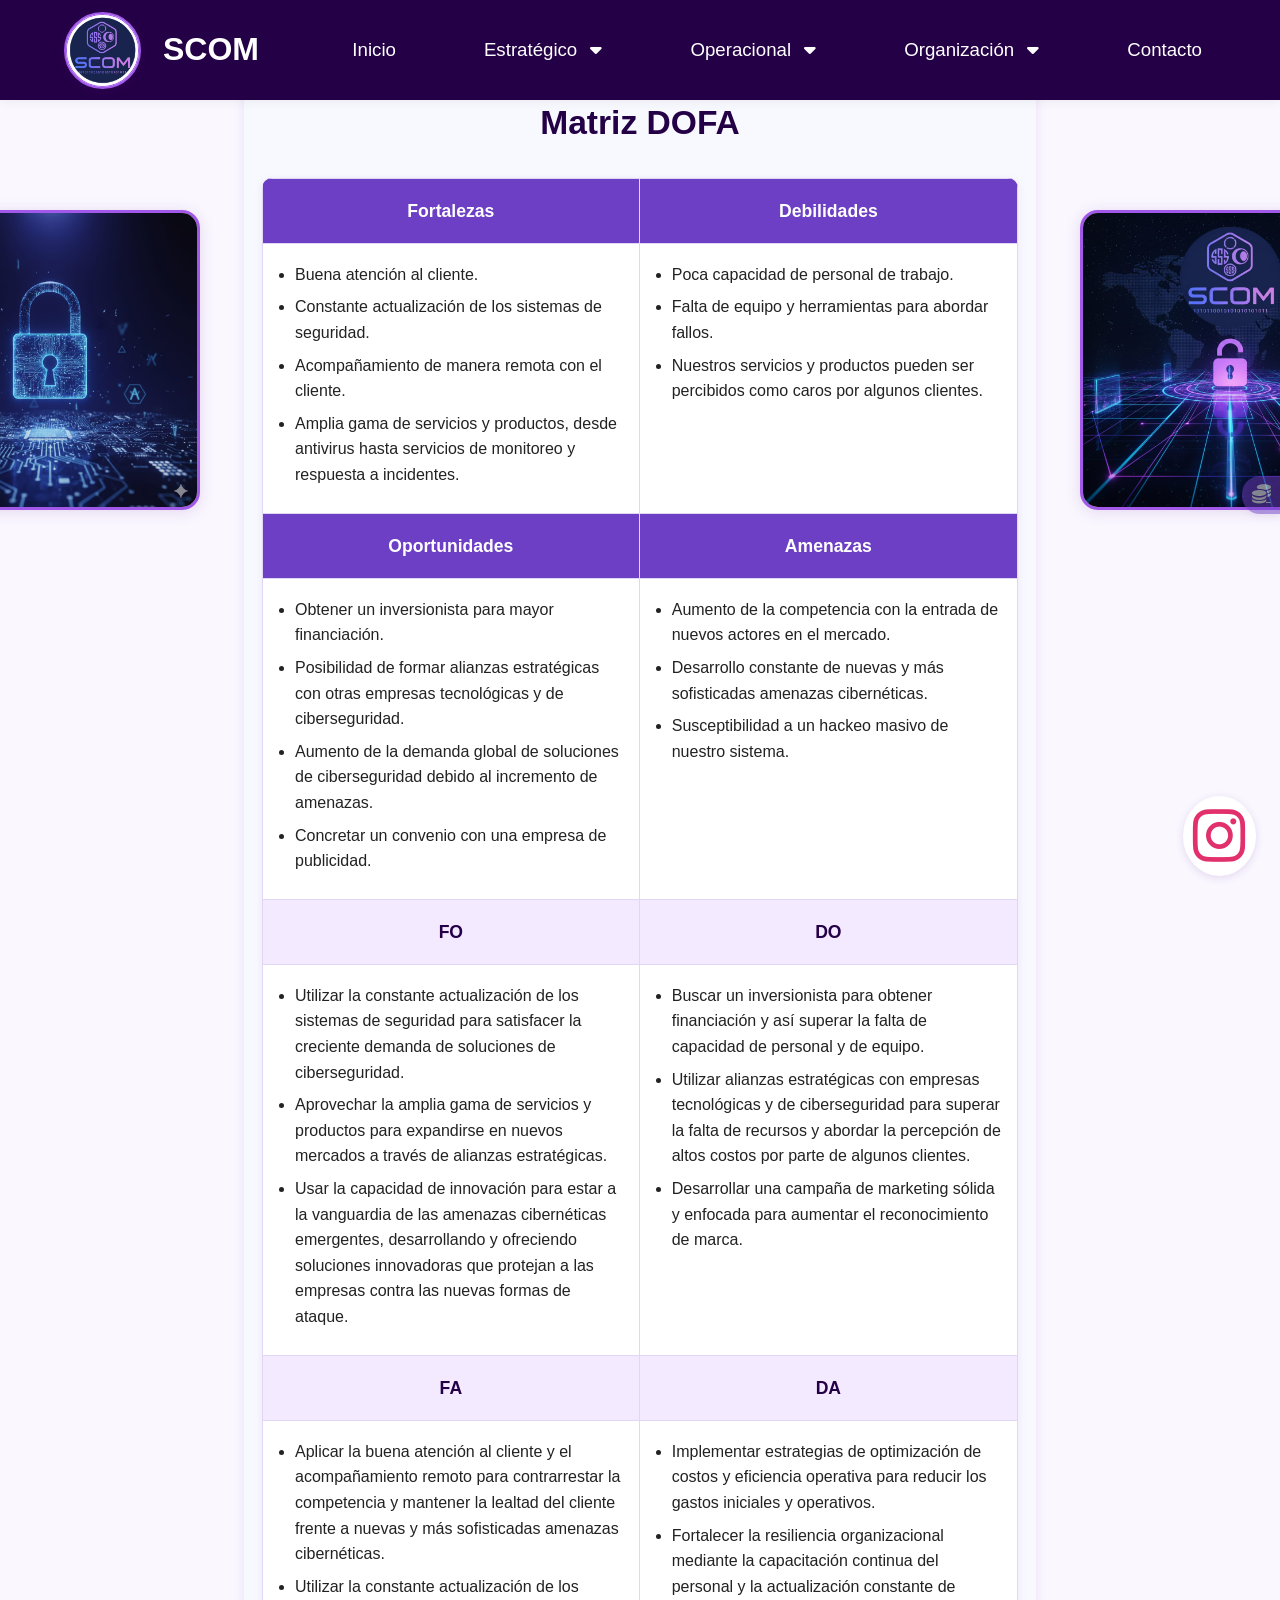
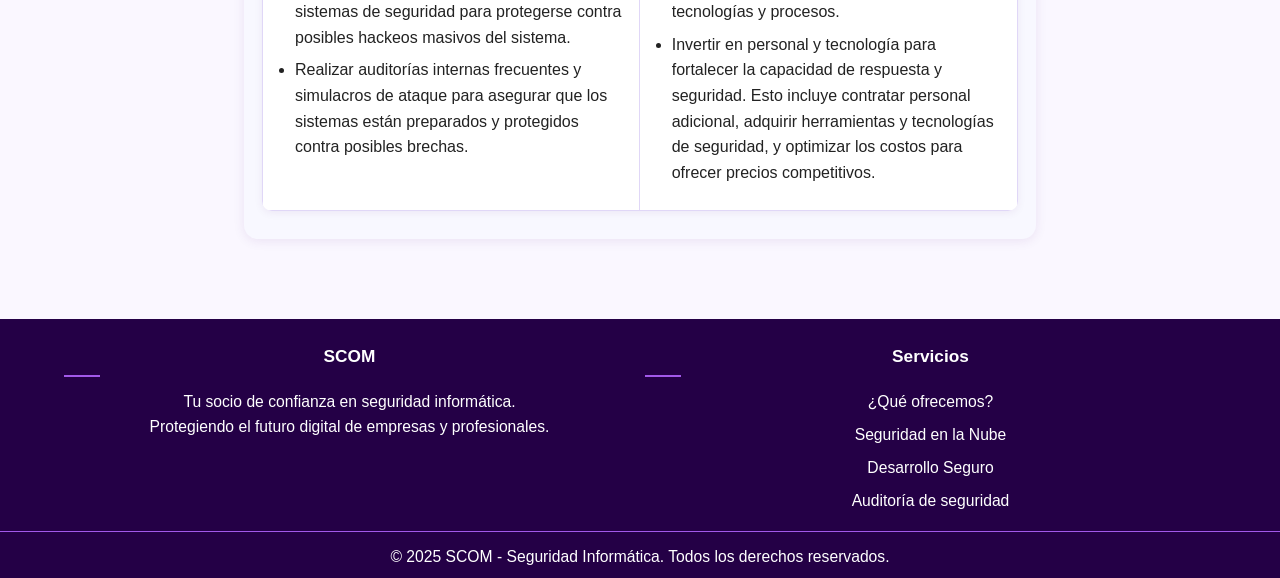
<file: matriz-dofa.html>
<!DOCTYPE html>
<html lang="es">
<head>
    <meta charset="UTF-8">
    <title>Matriz DOFA | SCOM</title>
    <link rel="stylesheet" href="https://cdnjs.cloudflare.com/ajax/libs/font-awesome/6.4.0/css/all.min.css">
    <link rel="stylesheet" href="style.css">
    <style>
        html, body {
            height: 100%;
            margin: 0;
            padding: 0;
            font-family: 'Segoe UI', Arial, sans-serif;
            background: #faf7ff;
        }
        body {
            min-height: 100vh;
            display: flex;
            flex-direction: column;
            background: #faf7ff;
        }
        .navbar-space {
            height: 100px;
        }
        nav {
            width: 100%;
            background: #240046;
            color: #fff;
            position: fixed;
            top: 0;
            left: 0;
            z-index: 1000;
            box-shadow: 0 2px 10px rgba(0,0,0,0.06);
        }
        .nav-container {
            display: flex;
            align-items: center;
            justify-content: space-between;
            max-width: 1200px;
            margin: 0 auto;
            padding: 0 24px;
            height: 100px;
        }
        .logo {
            display: flex;
            align-items: center;
            font-weight: bold;
            font-size: 2em;
            color: #fff;
            text-decoration: none;
            gap: 10px;
        }
        .logo-circle {
            height: 77px;
            width: 77px;
            border-radius: 50%;
            border: 2px solid #a259ea;
            background: #fff;
            display: flex;
            align-items: center;
            justify-content: center;
            overflow: hidden;
        }
        .logo-circle img {
            height: 75px;
            width: 75px;
            border-radius: 50%;
            border: 2px solid #a259ea;
            background: #fff;
            object-fit: cover;
        }
        .nav-links {
            list-style: none;
            display: flex;
            align-items: center;
            gap: 32px;
            margin: 0;
            padding: 0;
        }
        .nav-links li {
            position: relative;
        }
        .nav-links a {
            text-decoration: none;
            color: #fff;
            font-weight: 500;
            font-size: 1.08em;
            padding: 8px 14px;
            border-radius: 6px;
            transition: background 0.2s, color 0.2s;
        }
        .nav-links a:hover, .nav-links .active {
            background: #a259ea;
            color: #fff;
        }
        .dropdown-menu {
            display: none;
            position: absolute;
            top: 110%;
            left: 0;
            background: #240046;
            min-width: 180px;
            border-radius: 8px;
            box-shadow: 0 5px 15px rgba(0,0,0,0.1);
            z-index: 999;
            animation: fadeInDropdown 0.25s;
        }
        @keyframes fadeInDropdown {
            from { opacity: 0; transform: translateY(-10px);}
            to { opacity: 1; transform: translateY(0);}
        }
        .dropdown:hover .dropdown-menu {
            display: block;
        }
        .dropdown-menu li {
            margin: 0;
        }
        .dropdown-menu a {
            display: block;
            padding: 10px 18px;
            color: #fff;
            border-radius: 0;
        }
        .dropdown-menu a:hover {
            background: #a259ea;
        }
        .burger {
            display: none;
            flex-direction: column;
            gap: 5px;
            cursor: pointer;
        }
        .burger div {
            width: 28px;
            height: 3px;
            background: #fff;
            border-radius: 2px;
            transition: all 0.3s;
        }
        @media (max-width: 900px) {
            .nav-container {
                flex-direction: column;
                align-items: flex-start;
                height: auto;
                padding: 10px 16px;
            }
            .nav-links {
                flex-direction: column;
                width: 100%;
                display: none;
                background: #240046;
                margin-top: 10px;
                gap: 0;
            }
            .nav-links.active {
                display: flex;
            }
            .nav-links li {
                width: 100%;
            }
            .nav-links a {
                width: 100%;
                display: block;
                padding: 14px 0 14px 18px;
            }
            .burger {
                display: flex;
                margin-left: auto;
            }
        }
       
        .dofa-flex {
            display: flex;
            justify-content: center;
            align-items: flex-start;
            gap: 24px;
            max-width: 1400px;
            margin: 60px auto 40px auto;
            width: 100%;
        }
        .dofa-img-col {
    flex: 0 0 220px;
    display: flex;
    align-items: flex-start;
}
.dofa-img-col:first-child {
    justify-content: flex-start;
}
.dofa-img-col:last-child {
    justify-content: flex-end;
}
.dofa-img {
    width: 300px;
    height: 300px;
    object-fit: cover;
    border-radius: 18px;
    box-shadow: 0 2px 16px rgba(80,0,120,0.13);
    border: 3px solid #a259ea;
    background: #fff;
    margin-top: 150px;
        }
        .dofa-container {
            flex: 1 1 0;
            background: #f8f8ff;
            border-radius: 14px;
            box-shadow: 0 2px 12px rgba(80,0,120,0.09);
            padding: 36px 18px 28px 18px;
            min-width: 0;
        }
        .dofa-title {
            text-align: center;
            font-size: 2.1em;
            color: #240046;
            margin-bottom: 28px;
            font-weight: bold;
        }
        .dofa-table {
            width: 100%;
            border-collapse: collapse;
            background: #fff;
            border-radius: 10px;
            overflow: hidden;
            box-shadow: 0 2px 8px rgba(80,0,120,0.07);
        }
        .dofa-table th, .dofa-table td {
            padding: 18px 14px;
            text-align: left;
            vertical-align: top;
            border: 1px solid #e0d7f7;
            font-size: 1em;
        }
        .dofa-table th {
            background: #6c3fc5;
            color: #fff;
            font-size: 1.1em;
            text-align: center;
        }
        .dofa-table .dofa-section {
            background: #f3eaff;
            color: #240046;
            font-weight: bold;
            text-align: center;
        }
        .dofa-table ul {
            padding-left: 18px;
            margin: 0;
        }
        .dofa-table ul li {
            margin-bottom: 7px;
        }
        @media (max-width: 1200px) {
            .dofa-flex {
                gap: 10px;
            }
            .dofa-img-col {
                flex-basis: 120px;
            }
            .dofa-img {
                width: 110px;
                height: 110px;
            }
        }
        @media (max-width: 900px) {
            .dofa-flex {
                flex-direction: column;
                align-items: center;
                gap: 18px;
            }
            .dofa-img-col {
                flex-basis: auto;
                width: 100%;
                justify-content: center;
                margin-bottom: 10px;
            }
            .dofa-container {
                padding: 16px 2vw;
            }
            .dofa-table th, .dofa-table td { font-size: 0.97em; padding: 10px 5px; }
        }
        @media (max-width: 600px) {
            .dofa-title { font-size: 1.3em; }
            .dofa-table th, .dofa-table td { font-size: 0.93em; }
            .dofa-img { width: 80px; height: 80px; }
        }
        /* Footer compacto */
        footer {
            background: #240046;
            color: #fff;
            padding: 24px 0 0 0;
            width: 100%;
        }
        .footer-container {
            display: flex;
            flex-wrap: wrap;
            justify-content: space-between;
            gap: 10px;
            max-width: 1200px;
            margin: 0 auto;
            padding: 0 24px;
            align-items: flex-start;
        }
        .footer-col {
            flex: 1;
            min-width: 180px;
        }
        .footer-col h4 {
            color: #fff;
            margin-bottom: 12px;
            font-size: 1.08rem;
            position: relative;
            padding-bottom: 6px;
        }
        .footer-col h4:after {
            content: '';
            position: absolute;
            left: 0;
            bottom: 0;
            width: 36px;
            height: 2px;
            background-color: #a259ea;
        }
        .footer-links {
            list-style: none;
            padding: 0;
            font-size: 0.98em;
        }
        .footer-links li {
            margin-bottom: 8px;
        }
        .footer-links a {
            color: #fff;
            text-decoration: none;
            transition: color 0.3s;
        }
        .footer-links a:hover {
            color: #a259ea;
            padding-left: 8px;
        }
        .copyright {
            text-align: center;
            padding: 12px 0 8px 0;
            margin-top: 10px;
            border-top: 1px solid #a259ea;
            font-size: 0.98em;
            color: #fff;
            background: #240046;
        }
        #instagram-float {
            position: fixed;
            bottom: 24px;
            right: 24px;
            z-index: 1000;
        }
        #instagram-float a {
            background: #fff;
            border-radius: 50%;
            box-shadow: 0 2px 8px rgba(80,0,120,0.13);
            padding: 10px;
            display: flex;
            align-items: center;
            justify-content: center;
            transition: box-shadow 0.2s;
            color: #e1306c;
            font-size: 60px;
            text-decoration: none;
        }
        #instagram-float a:hover {
            box-shadow: 0 4px 16px rgba(162,89,234,0.18);
            background: #f8e1f4;
        }
    </style>
</head>
<body>

<nav>
  <div class="nav-container">
    <a href="index.html" class="logo">
      <span class="logo-circle">
        <img src="img/img12.jpg" alt="Logo SCOM">
      </span>
      SCOM
    </a>

    <ul class="nav-links">
      <li><a href="index.html#inicio">Inicio</a></li>

      <li class="dropdown">
        <a href="#">Estratégico <i class="fas fa-caret-down"></i></a>
        <ul class="dropdown-menu">
          <li><a href="mision-vision.html">Misión y Visión</a></li>
          <li><a href="objetivos.html">Objetivos</a></li>
          <li><a href="justificacion.html">Justificación</a></li>
        </ul>
      </li>

      <li class="dropdown">
        <a href="#">Operacional <i class="fas fa-caret-down"></i></a>
        <ul class="dropdown-menu">
          <li><a href="que-ofrecemos.html">¿Qué ofrecemos?</a></li>
        </ul>
      </li>

      <li class="dropdown">
        <a href="#">Organización <i class="fas fa-caret-down"></i></a>
        <ul class="dropdown-menu">
          <li><a href="personal.html">Organigrama</a></li>
          <li><a href="sostenibilidad.html">Sostenibilidad</a></li>
          <li><a href="responsabilidad-social.html">Responsabilidad social</a></li>
        </ul>
      </li>

      <li><a href="contacto.html">Contacto</a></li>
    </ul>

    <div class="burger"><div></div><div></div><div></div></div>
  </div>
</nav>

<div class="navbar-space"></div>


<div class="dofa-flex">
    <div class="dofa-img-col">
        <img src="img/img24.jpeg" alt="Imagen DOFA 1" class="dofa-img">
    </div>
    <div class="dofa-container">
        <div class="dofa-title">Matriz DOFA</div>
        <table class="dofa-table">
            <tr>
                <th>Fortalezas</th>
                <th>Debilidades</th>
            </tr>
            <tr>
                <td>
                    <ul>
                        <li>Buena atención al cliente.</li>
                        <li>Constante actualización de los sistemas de seguridad.</li>
                        <li>Acompañamiento de manera remota con el cliente.</li>
                        <li>Amplia gama de servicios y productos, desde antivirus hasta servicios de monitoreo y respuesta a incidentes.</li>
                    </ul>
                </td>
                <td>
                    <ul>
                        <li>Poca capacidad de personal de trabajo.</li>
                        <li>Falta de equipo y herramientas para abordar fallos.</li>
                        <li>Nuestros servicios y productos pueden ser percibidos como caros por algunos clientes.</li>
                    </ul>
                </td>
            </tr>
            <tr>
                <th>Oportunidades</th>
                <th>Amenazas</th>
            </tr>
            <tr>
                <td>
                    <ul>
                        <li>Obtener un inversionista para mayor financiación.</li>
                        <li>Posibilidad de formar alianzas estratégicas con otras empresas tecnológicas y de ciberseguridad.</li>
                        <li>Aumento de la demanda global de soluciones de ciberseguridad debido al incremento de amenazas.</li>
                        <li>Concretar un convenio con una empresa de publicidad.</li>
                    </ul>
                </td>
                <td>
                    <ul>
                        <li>Aumento de la competencia con la entrada de nuevos actores en el mercado.</li>
                        <li>Desarrollo constante de nuevas y más sofisticadas amenazas cibernéticas.</li>
                        <li>Susceptibilidad a un hackeo masivo de nuestro sistema.</li>
                    </ul>
                </td>
            </tr>
            <tr>
                <th class="dofa-section">FO</th>
                <th class="dofa-section">DO</th>
            </tr>
            <tr>
                <td>
                    <ul>
                        <li>Utilizar la constante actualización de los sistemas de seguridad para satisfacer la creciente demanda de soluciones de ciberseguridad.</li>
                        <li>Aprovechar la amplia gama de servicios y productos para expandirse en nuevos mercados a través de alianzas estratégicas.</li>
                        <li>Usar la capacidad de innovación para estar a la vanguardia de las amenazas cibernéticas emergentes, desarrollando y ofreciendo soluciones innovadoras que protejan a las empresas contra las nuevas formas de ataque.</li>
                    </ul>
                </td>
                <td>
                    <ul>
                        <li>Buscar un inversionista para obtener financiación y así superar la falta de capacidad de personal y de equipo.</li>
                        <li>Utilizar alianzas estratégicas con empresas tecnológicas y de ciberseguridad para superar la falta de recursos y abordar la percepción de altos costos por parte de algunos clientes.</li>
                        <li>Desarrollar una campaña de marketing sólida y enfocada para aumentar el reconocimiento de marca.</li>
                    </ul>
                </td>
            </tr>
            <tr>
                <th class="dofa-section">FA</th>
                <th class="dofa-section">DA</th>
            </tr>
            <tr>
                <td>
                    <ul>
                        <li>Aplicar la buena atención al cliente y el acompañamiento remoto para contrarrestar la competencia y mantener la lealtad del cliente frente a nuevas y más sofisticadas amenazas cibernéticas.</li>
                        <li>Utilizar la constante actualización de los sistemas de seguridad para protegerse contra posibles hackeos masivos del sistema.</li>
                        <li>Realizar auditorías internas frecuentes y simulacros de ataque para asegurar que los sistemas están preparados y protegidos contra posibles brechas.</li>
                    </ul>
                </td>
                <td>
                    <ul>
                        <li>Implementar estrategias de optimización de costos y eficiencia operativa para reducir los gastos iniciales y operativos.</li>
                        <li>Fortalecer la resiliencia organizacional mediante la capacitación continua del personal y la actualización constante de tecnologías y procesos.</li>
                        <li>Invertir en personal y tecnología para fortalecer la capacidad de respuesta y seguridad. Esto incluye contratar personal adicional, adquirir herramientas y tecnologías de seguridad, y optimizar los costos para ofrecer precios competitivos.</li>
                    </ul>
                </td>
            </tr>
        </table>
    </div>
    <div class="dofa-img-col">
        <img src="img/img21.jpeg" alt="Imagen DOFA 2" class="dofa-img">
    </div>
</div>

<footer>
    <div class="footer-container">
        <div class="footer-col">
            <h4>SCOM</h4>
            <p style="font-size: 0.98em; margin-bottom: 10px;">
                Tu socio de confianza en seguridad informática.<br>
                Protegiendo el futuro digital de empresas y profesionales.
            </p>
        </div>
        <div class="footer-col">
            <h4>Servicios</h4>
            <ul class="footer-links">
                <li><a href="que-ofrecemos.html">¿Qué ofrecemos?</a></li>
                <li><a href="#servicios">Seguridad en la Nube</a></li>
                <li><a href="#servicios">Desarrollo Seguro</a></li>
                <li><a href="#servicios">Auditoría de seguridad</a></li>
            </ul>
        </div>        
    </div>
    <div class="copyright">
        <p style="margin:0;">&copy; 2025 SCOM - Seguridad Informática. Todos los derechos reservados.</p>
    </div>
</footer>

<div id="instagram-float">
    <a href="https://instagram.com/scomciberseguridad" target="_blank" title="Instagram SCOM">
        <i class="fab fa-instagram"></i>
    </a>
</div>
<a id="boton-secreto" href="financiero.html" title="Módulo financiero">
    <i class="fas fa-coins"></i>
</a>
<script>
    setTimeout(function() {
        const burger = document.querySelector('.burger');
        const navLinks = document.querySelector('.nav-links');
        if (burger && navLinks) {
            burger.addEventListener('click', function() {
                navLinks.classList.toggle('active');
                burger.classList.toggle('active');
            });
        }
    }, 300);
</script>
</body>
</html>
</file>
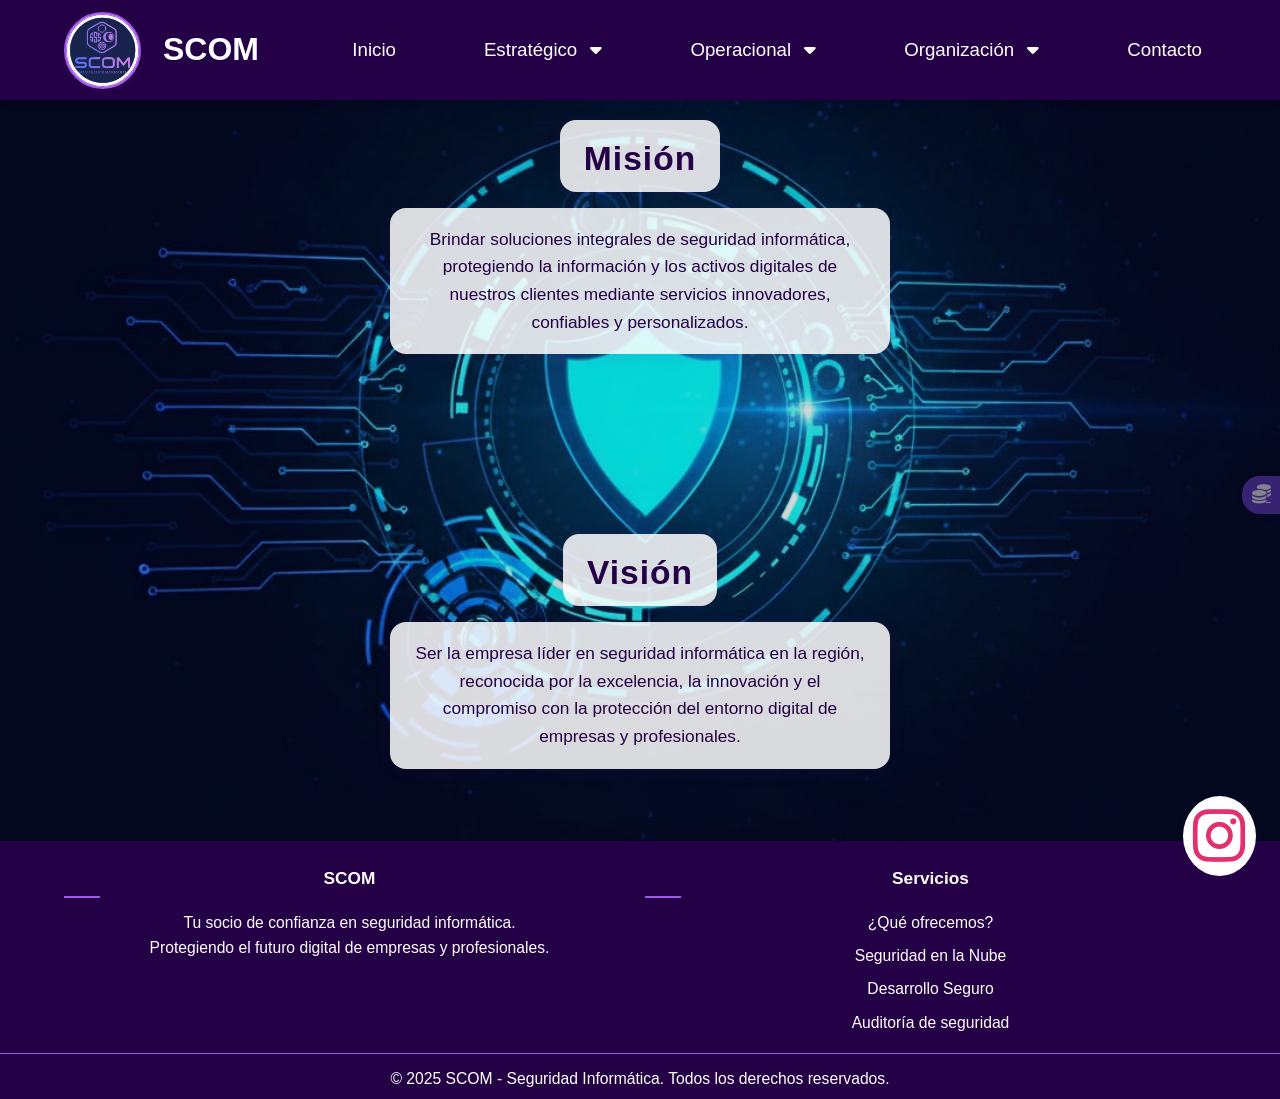
<file: mision-vision.html>
<!DOCTYPE html>
<html lang="es">
<head>
    <meta charset="UTF-8">
    <title>Misión y Visión | SCOM</title>
    <link rel="stylesheet" href="https://cdnjs.cloudflare.com/ajax/libs/font-awesome/6.4.0/css/all.min.css">
    <link rel="stylesheet" href="style.css">
    <style>
        html, body {
            height: 100%;
            margin: 0;
            padding: 0;
            font-family: 'Segoe UI', Arial, sans-serif;
            background: transparent;
        }
        body {
            min-height: 100vh;
            display: flex;
            flex-direction: column;
            background: transparent;
        }
        .background-blur {
            position: fixed;
            top: 0; left: 0; right: 0; bottom: 0;
            width: 100vw;
            height: 100vh;
            z-index: -1;
            background: url('img/img26.jpeg') center center/cover no-repeat;
            filter: brightness(0.85);
        }
        .navbar-space {
            height: 100px;
        }
        nav {
            width: 100%;
            background: #240046;
            color: #fff;
            position: fixed;
            top: 0;
            left: 0;
            z-index: 1000;
            box-shadow: 0 2px 10px rgba(0,0,0,0.06);
        }
        .nav-container {
            display: flex;
            align-items: center;
            justify-content: space-between;
            max-width: 1200px;
            margin: 0 auto;
            padding: 0 24px;
            height: 100px;
        }
        .logo {
            display: flex;
            align-items: center;
            font-weight: bold;
            font-size: 2em;
            color: #fff;
            text-decoration: none;
            gap: 10px;
        }
        .logo-circle {
            height: 77px;
            width: 77px;
            border-radius: 50%;
            border: 2px solid #a259ea;
            background: #fff;
            display: flex;
            align-items: center;
            justify-content: center;
            overflow: hidden;
        }
        .logo-circle img {
            height: 75px;
            width: 75px;
            border-radius: 50%;
            border: 2px solid #a259ea;
            background: #fff;
            object-fit: cover;
        }
        .nav-links {
            list-style: none;
            display: flex;
            align-items: center;
            gap: 32px;
            margin: 0;
            padding: 0;
        }
        .nav-links li {
            position: relative;
        }
        .nav-links a {
            text-decoration: none;
            color: #fff;
            font-weight: 500;
            font-size: 1.08em;
            padding: 8px 14px;
            border-radius: 6px;
            transition: background 0.2s, color 0.2s;
        }
        .nav-links a:hover, .nav-links .active {
            background: #a259ea;
            color: #fff;
        }
        .dropdown-menu {
            display: none;
            position: absolute;
            top: 110%;
            left: 0;
            background: #240046;
            min-width: 180px;
            border-radius: 8px;
            box-shadow: 0 5px 15px rgba(0,0,0,0.1);
            z-index: 999;
            animation: fadeInDropdown 0.25s;
        }
        @keyframes fadeInDropdown {
            from { opacity: 0; transform: translateY(-10px);}
            to { opacity: 1; transform: translateY(0);}
        }
        .dropdown:hover .dropdown-menu {
            display: block;
        }
        .dropdown-menu li {
            margin: 0;
        }
        .dropdown-menu a {
            display: block;
            padding: 10px 18px;
            color: #fff;
            border-radius: 0;
        }
        .dropdown-menu a:hover {
            background: #a259ea;
        }
        .burger {
            display: none;
            flex-direction: column;
            gap: 5px;
            cursor: pointer;
        }
        .burger div {
            width: 28px;
            height: 3px;
            background: #fff;
            border-radius: 2px;
            transition: all 0.3s;
        }
        @media (max-width: 900px) {
            .nav-container {
                flex-direction: column;
                align-items: flex-start;
                height: auto;
                padding: 10px 16px;
            }
            .nav-links {
                flex-direction: column;
                width: 100%;
                display: none;
                background: #240046;
                margin-top: 10px;
                gap: 0;
            }
            .nav-links.active {
                display: flex;
            }
            .nav-links li {
                width: 100%;
            }
            .nav-links a {
                width: 100%;
                display: block;
                padding: 14px 0 14px 18px;
            }
            .burger {
                display: flex;
                margin-left: auto;
            }
        }
 main {
            flex: 1 0 auto;
            display: flex;
            flex-direction: column;
            align-items: center;
            justify-content: flex-start;
            width: 100%;
        }
        .titulo-seccion {
            margin-top: 120px;
            margin-bottom: 16px;
            color: #240046;
            font-size: 2.1rem;
            font-weight: bold;
            letter-spacing: 1px;
            text-align: center;
            background: rgba(255,255,255,0.85);
            border-radius: 16px;
            padding: 12px 24px 6px 24px;
            max-width: 500px;
            box-shadow: 0 2px 16px rgba(120,0,180,0.10);
        }
        .contenido-seccion {
            background: rgba(255,255,255,0.85);
            border-radius: 16px;
            padding: 18px 24px 18px 24px;
            max-width: 500px;
            margin-bottom: 32px;
            color: #240046;
            font-size: 1.08rem;
            text-align: center;
            box-shadow: 0 2px 16px rgba(120,0,180,0.10);
            font-weight: 500;
        }
        .separador {
            height: 28px;
        }
    
        footer {
            background: #240046;
            color: #fff;
            padding: 24px 0 0 0;
            width: 100%;
        }
        .footer-container {
            display: flex;
            flex-wrap: wrap;
            justify-content: space-between;
            gap: 10px;
            max-width: 1200px;
            margin: 0 auto;
            padding: 0 24px;
            align-items: flex-start;
        }
        .footer-col {
            flex: 1;
            min-width: 180px;
        }
        .footer-col h4 {
            color: #fff;
            margin-bottom: 12px;
            font-size: 1.08rem;
            position: relative;
            padding-bottom: 6px;
        }
        .footer-col h4:after {
            content: '';
            position: absolute;
            left: 0;
            bottom: 0;
            width: 36px;
            height: 2px;
            background-color: #a259ea;
        }
        .footer-links {
            list-style: none;
            padding: 0;
            font-size: 0.98em;
        }
        .footer-links li {
            margin-bottom: 8px;
        }
        .footer-links a {
            color: #fff;
            text-decoration: none;
            transition: color 0.3s;
        }
        .footer-links a:hover {
            color: #a259ea;
            padding-left: 8px;
        }
        .copyright {
            text-align: center;
            padding: 12px 0 8px 0;
            margin-top: 10px;
            border-top: 1px solid #a259ea;
            font-size: 0.98em;
            color: #fff;
            background: #240046;
        }
        #instagram-float {
            position: fixed;
            bottom: 24px;
            right: 24px;
            z-index: 1000;
        }
        #instagram-float a {
            background: #fff;
            border-radius: 50%;
            box-shadow: 0 2px 8px rgba(80,0,120,0.13);
            padding: 10px;
            display: flex;
            align-items: center;
            justify-content: center;
            transition: box-shadow 0.2s;
            color: #e1306c;
            font-size: 60px;
            text-decoration: none;
        }
        #instagram-float a:hover {
            box-shadow: 0 4px 16px rgba(162,89,234,0.18);
            background: #f8e1f4;
        }
       @media (max-width: 700px) {
            .titulo-seccion, .contenido-seccion {
                padding: 10px 4px;
                max-width: 98vw;
                font-size: 1em;
            }
            .titulo-seccion {
                font-size: 1.3rem;
                margin-top: 110px;
            }
            .footer-container {
                padding: 0 8px;
            }
        }
    </style>
</head>
<body>
<div class="background-blur"></div>

<nav>
  <div class="nav-container">
    <a href="index.html" class="logo">
      <span class="logo-circle">
        <img src="img/img12.jpg" alt="Logo SCOM">
      </span>
      SCOM
    </a>

    <ul class="nav-links">
      <li><a href="index.html#inicio">Inicio</a></li>

      <li class="dropdown">
        <a href="#">Estratégico <i class="fas fa-caret-down"></i></a>
        <ul class="dropdown-menu">
          <li><a href="mision-vision.html">Misión y Visión</a></li>
          <li><a href="objetivos.html">Objetivos</a></li>
          <li><a href="justificacion.html">Justificación</a></li>
        </ul>
      </li>

      <li class="dropdown">
        <a href="#">Operacional <i class="fas fa-caret-down"></i></a>
        <ul class="dropdown-menu">
          <li><a href="que-ofrecemos.html">¿Qué ofrecemos?</a></li>
        </ul>
      </li>

      <li class="dropdown">
        <a href="#">Organización <i class="fas fa-caret-down"></i></a>
        <ul class="dropdown-menu">
          <li><a href="personal.html">Organigrama</a></li>
          <li><a href="sostenibilidad.html">Sostenibilidad</a></li>
          <li><a href="responsabilidad-social.html">Responsabilidad social</a></li>
        </ul>
      </li>

      <li><a href="contacto.html">Contacto</a></li>
    </ul>

    <div class="burger"><div></div><div></div><div></div></div>
  </div>
</nav>

<div class="navbar-space"></div>

<main>
    <div class="titulo-seccion">Misión</div>
    <div class="contenido-seccion">
        Brindar soluciones integrales de seguridad informática, protegiendo la información y los activos digitales de nuestros clientes mediante servicios innovadores, confiables y personalizados.
    </div>
    <div class="separador"></div>
    <div class="titulo-seccion">Visión</div>
    <div class="contenido-seccion">
        Ser la empresa líder en seguridad informática en la región, reconocida por la excelencia, la innovación y el compromiso con la protección del entorno digital de empresas y profesionales.
    </div>
</main>

<footer>
    <div class="footer-container">
        <div class="footer-col">
            <h4>SCOM</h4>
            <p style="font-size: 0.98em; margin-bottom: 10px;">
                Tu socio de confianza en seguridad informática.<br>
                Protegiendo el futuro digital de empresas y profesionales.
            </p>
        </div>
        <div class="footer-col">
            <h4>Servicios</h4>
            <ul class="footer-links">
                <li><a href="que-ofrecemos.html">¿Qué ofrecemos?</a></li>
                <li><a href="#servicios">Seguridad en la Nube</a></li>
                <li><a href="#servicios">Desarrollo Seguro</a></li>
                <li><a href="#servicios">Auditoría de seguridad</a></li>
            </ul>
        </div>        
    </div>
    <div class="copyright">
        <p style="margin:0;">&copy; 2025 SCOM - Seguridad Informática. Todos los derechos reservados.</p>
    </div>
</footer>

<div id="instagram-float">
    <a href="https://instagram.com/scomciberseguridad" target="_blank" title="Instagram SCOM">
        <i class="fab fa-instagram"></i>
    </a>
</div>
<a id="boton-secreto" href="financiero.html" title="Módulo financiero">
    <i class="fas fa-coins"></i>
</a>
<script>
    setTimeout(function() {
        const burger = document.querySelector('.burger');
        const navLinks = document.querySelector('.nav-links');
        if (burger && navLinks) {
            burger.addEventListener('click', function() {
                navLinks.classList.toggle('active');
                burger.classList.toggle('active');
            });
        }
    }, 300);
</script>
</body>
</html>
</file>
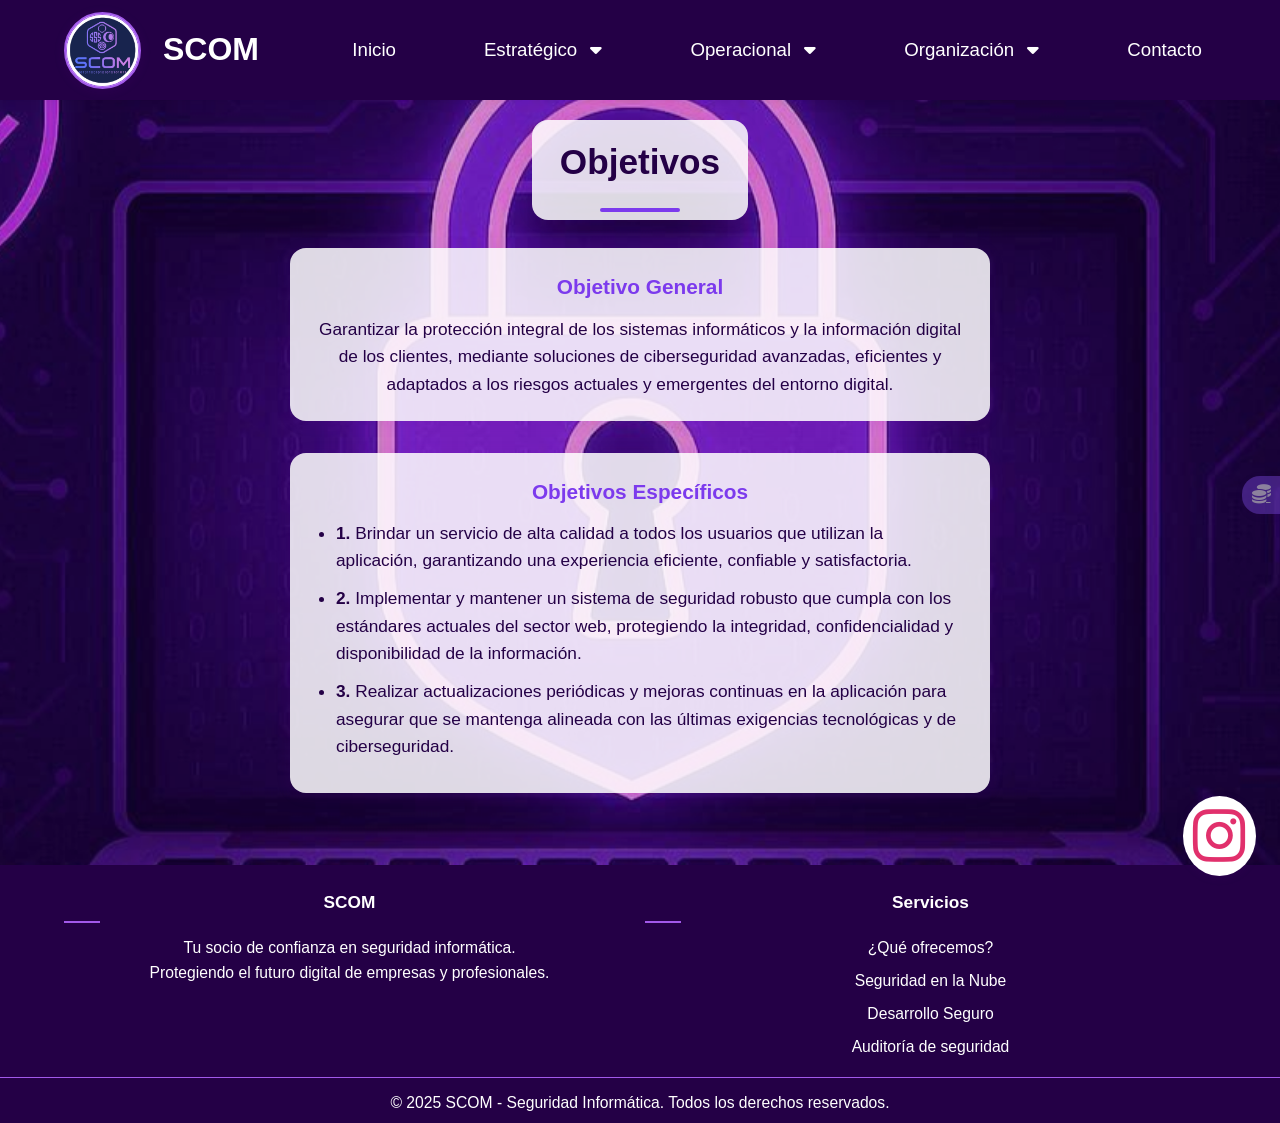
<file: objetivos.html>
<!DOCTYPE html>
<html lang="es">
<head>
    <meta charset="UTF-8">
    <title>Objetivos | SCOM</title>
    <link rel="stylesheet" href="https://cdnjs.cloudflare.com/ajax/libs/font-awesome/6.4.0/css/all.min.css">
    <link rel="stylesheet" href="style.css">
    <style>
        html, body {
            height: 100%;
            margin: 0;
            padding: 0;
            font-family: 'Segoe UI', Arial, sans-serif;
            background: transparent;
        }
        body {
            min-height: 100vh;
            display: flex;
            flex-direction: column;
            background: transparent;
        }
        .background-blur {
            position: fixed;
            top: 0; left: 0; right: 0; bottom: 0;
            width: 100vw;
            height: 100vh;
            z-index: -1;
            background: url('img/img28.png') center center/cover no-repeat;
            filter: brightness(0.85);
        }
        .navbar-space {
            height: 100px;
        }
        nav {
            width: 100%;
            background: #240046;
            color: #fff;
            position: fixed;
            top: 0;
            left: 0;
            z-index: 1000;
            box-shadow: 0 2px 10px rgba(0,0,0,0.06);
        }
        .nav-container {
            display: flex;
            align-items: center;
            justify-content: space-between;
            max-width: 1200px;
            margin: 0 auto;
            padding: 0 24px;
            height: 100px;
        }
        .logo {
            display: flex;
            align-items: center;
            font-weight: bold;
            font-size: 2em;
            color: #fff;
            text-decoration: none;
            gap: 10px;
        }
        .logo-circle {
            height: 77px;
            width: 77px;
            border-radius: 50%;
            border: 2px solid #a259ea;
            background: #fff;
            display: flex;
            align-items: center;
            justify-content: center;
            overflow: hidden;
        }
        .logo-circle img {
            height: 75px;
            width: 75px;
            border-radius: 50%;
            border: 2px solid #a259ea;
            background: #fff;
            object-fit: cover;
        }
        .nav-links {
            list-style: none;
            display: flex;
            align-items: center;
            gap: 32px;
            margin: 0;
            padding: 0;
        }
        .nav-links li {
            position: relative;
        }
        .nav-links a {
            text-decoration: none;
            color: #fff;
            font-weight: 500;
            font-size: 1.08em;
            padding: 8px 14px;
            border-radius: 6px;
            transition: background 0.2s, color 0.2s;
        }
        .nav-links a:hover, .nav-links .active {
            background: #a259ea;
            color: #fff;
        }
        .dropdown-menu {
            display: none;
            position: absolute;
            top: 110%;
            left: 0;
            background: #240046;
            min-width: 180px;
            border-radius: 8px;
            box-shadow: 0 5px 15px rgba(0,0,0,0.1);
            z-index: 999;
            animation: fadeInDropdown 0.25s;
        }
        @keyframes fadeInDropdown {
            from { opacity: 0; transform: translateY(-10px);}
            to { opacity: 1; transform: translateY(0);}
        }
        .dropdown:hover .dropdown-menu {
            display: block;
        }
        .dropdown-menu li {
            margin: 0;
        }
        .dropdown-menu a {
            display: block;
            padding: 10px 18px;
            color: #fff;
            border-radius: 0;
        }
        .dropdown-menu a:hover {
            background: #a259ea;
        }
        .burger {
            display: none;
            flex-direction: column;
            gap: 5px;
            cursor: pointer;
        }
        .burger div {
            width: 28px;
            height: 3px;
            background: #fff;
            border-radius: 2px;
            transition: all 0.3s;
        }
        @media (max-width: 900px) {
            .nav-container {
                flex-direction: column;
                align-items: flex-start;
                height: auto;
                padding: 10px 16px;
            }
            .nav-links {
                flex-direction: column;
                width: 100%;
                display: none;
                background: #240046;
                margin-top: 10px;
                gap: 0;
            }
            .nav-links.active {
                display: flex;
            }
            .nav-links li {
                width: 100%;
            }
            .nav-links a {
                width: 100%;
                display: block;
                padding: 14px 0 14px 18px;
            }
            .burger {
                display: flex;
                margin-left: auto;
            }
        }
        main {
            flex: 1 0 auto;
            display: flex;
            flex-direction: column;
            align-items: center;
            justify-content: flex-start;
            width: 100%;
        }
        .section-title {
            text-align: center;
            margin-top: 120px;
            margin-bottom: 28px;
            color: #240046;
            font-size: 2.2rem;
            font-weight: bold;
            background: rgba(255,255,255,0.85);
            border-radius: 16px;
            padding: 14px 28px 8px 28px;
            max-width: 500px;
            box-shadow: 0 2px 16px rgba(120,0,180,0.10);
        }
        .objetivos-block, .objetivo-general-card, .objetivos-especificos-card {
            background: rgba(255,255,255,0.85);
            border-radius: 16px;
            padding: 22px 28px 22px 28px;
            max-width: 700px;
            margin-left: auto;
            margin-right: auto;
            margin-bottom: 32px;
            box-shadow: 0 2px 16px rgba(120,0,180,0.10);
        }
        .objetivo-general-card h2,
        .objetivos-especificos-card h3 {
            color: #7c3aed;
            margin-top: 0;
            margin-bottom: 12px;
            font-size: 1.3rem;
            text-align: center;
        }
        .objetivo-general-card p {
            font-size: 1.08em;
            color: #240046;
            text-align: center;
            margin: 0;
        }
        .objetivos-especificos-card ul {
            font-size: 1.08em;
            color: #240046;
            padding-left: 18px;
        }
        .objetivos-especificos-card li {
            margin-bottom: 10px;
        }
        @media (max-width: 700px) {
            .section-title, .objetivos-block, .objetivo-general-card, .objetivos-especificos-card {
                padding: 10px 4px;
                max-width: 98vw;
                font-size: 1em;
            }
            .section-title {
                font-size: 1.3rem;
                margin-top: 110px;
            }
        }
    
        footer {
            background: #240046;
            color: #fff;
            padding: 24px 0 0 0;
            width: 100%;
        }
        .footer-container {
            display: flex;
            flex-wrap: wrap;
            justify-content: space-between;
            gap: 10px;
            max-width: 1200px;
            margin: 0 auto;
            padding: 0 24px;
            align-items: flex-start;
        }
        .footer-col {
            flex: 1;
            min-width: 180px;
        }
        .footer-col h4 {
            color: #fff;
            margin-bottom: 12px;
            font-size: 1.08rem;
            position: relative;
            padding-bottom: 6px;
        }
        .footer-col h4:after {
            content: '';
            position: absolute;
            left: 0;
            bottom: 0;
            width: 36px;
            height: 2px;
            background-color: #a259ea;
        }
        .footer-links {
            list-style: none;
            padding: 0;
            font-size: 0.98em;
        }
        .footer-links li {
            margin-bottom: 8px;
        }
        .footer-links a {
            color: #fff;
            text-decoration: none;
            transition: color 0.3s;
        }
        .footer-links a:hover {
            color: #a259ea;
            padding-left: 8px;
        }
        .copyright {
            text-align: center;
            padding: 12px 0 8px 0;
            margin-top: 10px;
            border-top: 1px solid #a259ea;
            font-size: 0.98em;
            color: #fff;
            background: #240046;
        }
        #instagram-float {
            position: fixed;
            bottom: 24px;
            right: 24px;
            z-index: 1000;
        }
        #instagram-float a {
            background: #fff;
            border-radius: 50%;
            box-shadow: 0 2px 8px rgba(80,0,120,0.13);
            padding: 10px;
            display: flex;
            align-items: center;
            justify-content: center;
            transition: box-shadow 0.2s;
            color: #e1306c;
            font-size: 60px;
            text-decoration: none;
        }
        #instagram-float a:hover {
            box-shadow: 0 4px 16px rgba(162,89,234,0.18);
            background: #f8e1f4;
        }
    </style>
</head>
<body>
<div class="background-blur"></div>

<nav>
  <div class="nav-container">
    <a href="index.html" class="logo">
      <span class="logo-circle">
        <img src="img/img12.jpg" alt="Logo SCOM">
      </span>
      SCOM
    </a>

    <ul class="nav-links">
      <li><a href="index.html#inicio">Inicio</a></li>

      <li class="dropdown">
        <a href="#">Estratégico <i class="fas fa-caret-down"></i></a>
        <ul class="dropdown-menu">
          <li><a href="mision-vision.html">Misión y Visión</a></li>
          <li><a href="objetivos.html">Objetivos</a></li>
          <li><a href="justificacion.html">Justificación</a></li>
        </ul>
      </li>

      <li class="dropdown">
        <a href="#">Operacional <i class="fas fa-caret-down"></i></a>
        <ul class="dropdown-menu">
          <li><a href="que-ofrecemos.html">¿Qué ofrecemos?</a></li>
        </ul>
      </li>

      <li class="dropdown">
        <a href="#">Organización <i class="fas fa-caret-down"></i></a>
        <ul class="dropdown-menu">
          <li><a href="personal.html">Organigrama</a></li>
          <li><a href="sostenibilidad.html">Sostenibilidad</a></li>
          <li><a href="responsabilidad-social.html">Responsabilidad social</a></li>
        </ul>
      </li>

      <li><a href="contacto.html">Contacto</a></li>
    </ul>

    <div class="burger"><div></div><div></div><div></div></div>
  </div>
</nav>

<div class="navbar-space"></div>

<main>
    <h1 class="section-title">Objetivos</h1>
    <div class="objetivo-general-card">
      <h2>Objetivo General</h2>
      <p>Garantizar la protección integral de los sistemas informáticos y la información digital de los clientes, mediante soluciones de ciberseguridad avanzadas, eficientes y adaptados a los riesgos actuales y emergentes del entorno digital.</p>
    </div>
    <div class="objetivos-especificos-card">
      <h3>Objetivos Específicos</h3>
      <ul>
        <li><b>1.</b> Brindar un servicio de alta calidad a todos los usuarios que utilizan la aplicación, garantizando una experiencia eficiente, confiable y satisfactoria.</li>
        <li><b>2.</b> Implementar y mantener un sistema de seguridad robusto que cumpla con los estándares actuales del sector web, protegiendo la integridad, confidencialidad y disponibilidad de la información.</li>
        <li><b>3.</b> Realizar actualizaciones periódicas y mejoras continuas en la aplicación para asegurar que se mantenga alineada con las últimas exigencias tecnológicas y de ciberseguridad.</li>
      </ul>
    </div>
</main>

<footer>
    <div class="footer-container">
        <div class="footer-col">
            <h4>SCOM</h4>
            <p style="font-size: 0.98em; margin-bottom: 10px;">
                Tu socio de confianza en seguridad informática.<br>
                Protegiendo el futuro digital de empresas y profesionales.
            </p>
        </div>
        <div class="footer-col">
            <h4>Servicios</h4>
            <ul class="footer-links">
                <li><a href="que-ofrecemos.html">¿Qué ofrecemos?</a></li>
                <li><a href="#servicios">Seguridad en la Nube</a></li>
                <li><a href="#servicios">Desarrollo Seguro</a></li>
                <li><a href="#servicios">Auditoría de seguridad</a></li>
            </ul>
        </div>        
    </div>
    <div class="copyright">
        <p style="margin:0;">&copy; 2025 SCOM - Seguridad Informática. Todos los derechos reservados.</p>
    </div>
</footer>

<div id="instagram-float">
    <a href="https://instagram.com/scomciberseguridad" target="_blank" title="Instagram SCOM">
        <i class="fab fa-instagram"></i>
    </a>
</div>
<a id="boton-secreto" href="financiero.html" title="Módulo financiero">
    <i class="fas fa-coins"></i>
</a>
<script>
    setTimeout(function() {
        const burger = document.querySelector('.burger');
        const navLinks = document.querySelector('.nav-links');
        if (burger && navLinks) {
            burger.addEventListener('click', function() {
                navLinks.classList.toggle('active');
                burger.classList.toggle('active');
            });
        }
    }, 300);
</script>
</body>
</html>
</file>
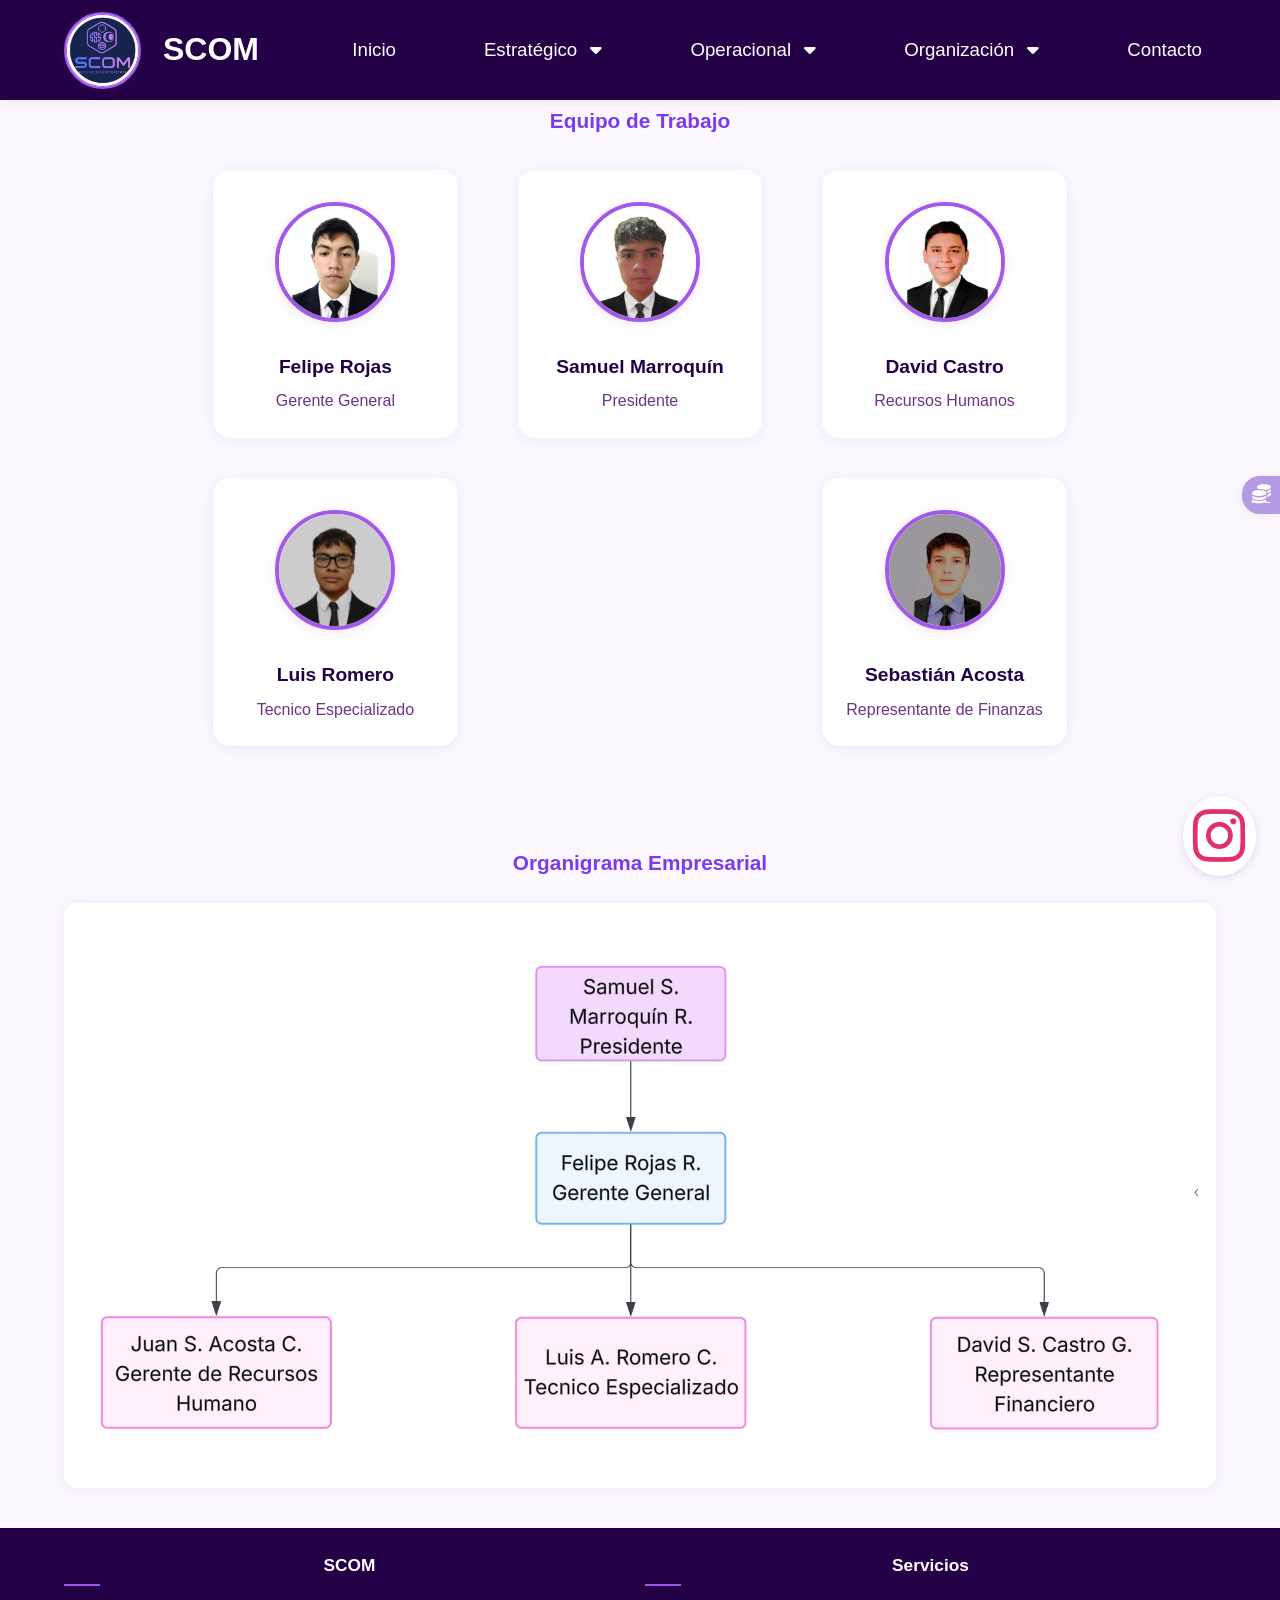
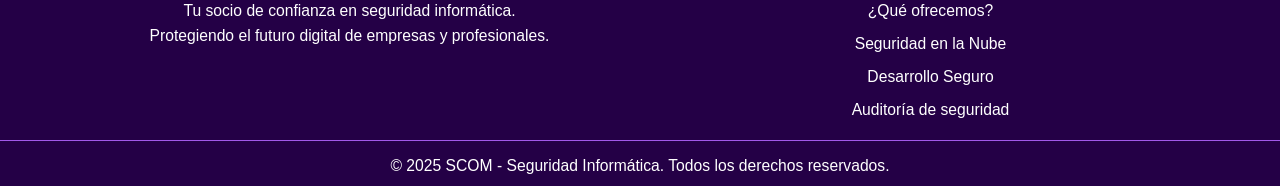
<file: personal.html>
<!DOCTYPE html>
<html lang="es">
<head>
    <meta charset="UTF-8">
    <meta name="viewport" content="width=device-width, initial-scale=1.0">
    <title>Nuestro equipo de trabajo | SCOM</title>
    <link rel="stylesheet" href="https://cdnjs.cloudflare.com/ajax/libs/font-awesome/6.4.0/css/all.min.css">
    <link rel="stylesheet" href="style.css">
    <style>
        html, body {
            height: 100%;
            margin: 0;
            padding: 0;
            font-family: 'Segoe UI', Arial, sans-serif;
            background: #faf7ff;
        }
        body {
            min-height: 100vh;
            display: flex;
            flex-direction: column;
            background: #faf7ff;
        }
        .navbar-space {
            height: 100px;
        }
        nav {
            width: 100%;
            background: #240046;
            color: #fff;
            position: fixed;
            top: 0;
            left: 0;
            z-index: 1000;
            box-shadow: 0 2px 10px rgba(0,0,0,0.06);
        }
        .nav-container {
            display: flex;
            align-items: center;
            justify-content: space-between;
            max-width: 1200px;
            margin: 0 auto;
            padding: 0 24px;
            height: 100px;
        }
        .logo {
            display: flex;
            align-items: center;
            font-weight: bold;
            font-size: 2em;
            color: #fff;
            text-decoration: none;
            gap: 10px;
        }
        .logo-circle {
            height: 77px;
            width: 77px;
            border-radius: 50%;
            border: 2px solid #a259ea;
            background: #fff;
            display: flex;
            align-items: center;
            justify-content: center;
            overflow: hidden;
        }
        .logo-circle img {
            height: 75px;
            width: 75px;
            border-radius: 50%;
            border: 2px solid #a259ea;
            background: #fff;
            object-fit: cover;
        }
        .nav-links {
            list-style: none;
            display: flex;
            align-items: center;
            gap: 32px;
            margin: 0;
            padding: 0;
        }
        .nav-links li {
            position: relative;
        }
        .nav-links a {
            text-decoration: none;
            color: #fff;
            font-weight: 500;
            font-size: 1.08em;
            padding: 8px 14px;
            border-radius: 6px;
            transition: background 0.2s, color 0.2s;
        }
        .nav-links a:hover, .nav-links .active {
            background: #a259ea;
            color: #fff;
        }
        .dropdown-menu {
            display: none;
            position: absolute;
            top: 110%;
            left: 0;
            background: #240046;
            min-width: 180px;
            border-radius: 8px;
            box-shadow: 0 5px 15px rgba(0,0,0,0.1);
            z-index: 999;
            animation: fadeInDropdown 0.25s;
        }
        @keyframes fadeInDropdown {
            from { opacity: 0; transform: translateY(-10px);}
            to { opacity: 1; transform: translateY(0);}
        }
        .dropdown:hover .dropdown-menu {
            display: block;
        }
        .dropdown-menu li {
            margin: 0;
        }
        .dropdown-menu a {
            display: block;
            padding: 10px 18px;
            color: #fff;
            border-radius: 0;
        }
        .dropdown-menu a:hover {
            background: #a259ea;
        }
        .burger {
            display: none;
            flex-direction: column;
            gap: 5px;
            cursor: pointer;
        }
        .burger div {
            width: 28px;
            height: 3px;
            background: #fff;
            border-radius: 2px;
            transition: all 0.3s;
        }
        @media (max-width: 900px) {
            .nav-container {
                flex-direction: column;
                align-items: flex-start;
                height: auto;
                padding: 10px 16px;
            }
            .nav-links {
                flex-direction: column;
                width: 100%;
                display: none;
                background: #240046;
                margin-top: 10px;
                gap: 0;
            }
            .nav-links.active {
                display: flex;
            }
            .nav-links li {
                width: 100%;
            }
            .nav-links a {
                width: 100%;
                display: block;
                padding: 14px 0 14px 18px;
            }
            .burger {
                display: flex;
                margin-left: auto;
            }
        }
        main {
            flex: 1 0 auto;
            display: flex;
            flex-direction: column;
            align-items: center;
            justify-content: flex-start;
            width: 100%;
        }
        .equipo-titulos {
            text-align: center;
            margin-bottom: 32px;
            margin-top: 40px;
        }
        .equipo-titulos h1 {
            color: #240046;
            font-size: 2.2em;
            margin-bottom: 8px;
        }
        .equipo-titulos h2 {
            color: #7c3aed;
            font-size: 1.3em;
            margin-top: 0;
        }
        .equipo-grid {
            display: grid;
            grid-template-columns: 1fr 1fr 1fr;
            grid-template-rows: 1fr 1fr;
            gap: 40px 60px;
            justify-items: center;
            align-items: center;
            margin-bottom: 40px;
        }
        .equipo-miembro {
            text-align: center;
            background: rgba(255,255,255,0.92);
            border-radius: 18px;
            box-shadow: 0 2px 12px rgba(120,0,180,0.07);
            padding: 32px 24px 24px 24px;
            width: 100%;
            max-width: 320px;
            transition: transform 0.2s;
            display: flex;
            flex-direction: column;
            align-items: center;
        }
        .equipo-miembro:hover {
            transform: translateY(-6px) scale(1.03);
            box-shadow: 0 6px 24px rgba(120,0,180,0.13);
        }
        .equipo-miembro img {
            width: 120px;
            height: 120px;
            object-fit: cover;
            border-radius: 50%;
            border: 4px solid #a259ea;
            margin-bottom: 18px;
            background: #fff;
            box-shadow: 0 2px 12px rgba(120,0,180,0.10);
        }
        .equipo-miembro h4 {
            margin: 12px 0 6px 0;
            font-size: 1.2em;
            color: #240046;
            font-weight: bold;
        }
        .equipo-miembro p {
            margin: 0;
            color: #6c3483;
            font-size: 1em;
        }
        .equipo-1 { grid-column: 1; grid-row: 1; }
        .equipo-2 { grid-column: 3; grid-row: 1; }
        .equipo-3 { grid-column: 1; grid-row: 2; }
        .equipo-4 { grid-column: 3; grid-row: 2; }
        .equipo-5 { grid-column: 2; grid-row: 1; }
        @media (max-width: 900px) {
            .equipo-grid {
                grid-template-columns: 1fr;
                grid-template-rows: none;
                gap: 32px;
            }
            .equipo-1, .equipo-2, .equipo-3, .equipo-4, .equipo-5 {
                grid-column: auto;
                grid-row: auto;
            }
        }
        .organigrama-titulo {
            text-align: center;
            margin-top: 60px;
            margin-bottom: 24px;
        }
        .organigrama-titulo h2 {
            color: #7c3aed;
            font-size: 1.3em;
        }
        .organigrama-img {
            display: flex;
            justify-content: center;
        }
        .organigrama-img img {
            width: 90vw;
            max-width: 1200px;
            min-width: 320px;
            border-radius: 14px;
            box-shadow: 0 2px 12px rgba(120,0,180,0.07);
        }
        @media (max-width: 1200px) {
            .organigrama-img img {
                max-width: 100%;
                width: 100%;
            }
        }
      
        footer {
            background: #240046;
            color: #fff;
            padding: 24px 0 0 0;
            width: 100%;
            margin-top: 40px;
        }
        .footer-container {
            display: flex;
            flex-wrap: wrap;
            justify-content: space-between;
            gap: 10px;
            max-width: 1200px;
            margin: 0 auto;
            padding: 0 24px;
            align-items: flex-start;
        }
        .footer-col {
            flex: 1;
            min-width: 180px;
        }
        .footer-col h4 {
            color: #fff;
            margin-bottom: 12px;
            font-size: 1.08rem;
            position: relative;
            padding-bottom: 6px;
        }
        .footer-col h4:after {
            content: '';
            position: absolute;
            left: 0;
            bottom: 0;
            width: 36px;
            height: 2px;
            background-color: #a259ea;
        }
        .footer-links {
            list-style: none;
            padding: 0;
            font-size: 0.98em;
        }
        .footer-links li {
            margin-bottom: 8px;
        }
        .footer-links a {
            color: #fff;
            text-decoration: none;
            transition: color 0.3s;
        }
        .footer-links a:hover {
            color: #a259ea;
            padding-left: 8px;
        }
        .copyright {
            text-align: center;
            padding: 12px 0 8px 0;
            margin-top: 10px;
            border-top: 1px solid #a259ea;
            font-size: 0.98em;
            color: #fff;
            background: #240046;
        }
        #instagram-float {
            position: fixed;
            bottom: 24px;
            right: 24px;
            z-index: 1000;
        }
        #instagram-float a {
            background: #fff;
            border-radius: 50%;
            box-shadow: 0 2px 8px rgba(80,0,120,0.13);
            padding: 10px;
            display: flex;
            align-items: center;
            justify-content: center;
            transition: box-shadow 0.2s;
            color: #e1306c;
            font-size: 60px;
            text-decoration: none;
        }
        #instagram-float a:hover {
            box-shadow: 0 4px 16px rgba(162,89,234,0.18);
            background: #f8e1f4;
        }
    </style>
</head>
<body>
<nav>
  <div class="nav-container">
    <a href="index.html" class="logo">
      <span class="logo-circle">
        <img src="img/img12.jpg" alt="Logo SCOM">
      </span>
      SCOM
    </a>

    <ul class="nav-links">
      <li><a href="index.html#inicio">Inicio</a></li>

      <li class="dropdown">
        <a href="#">Estratégico <i class="fas fa-caret-down"></i></a>
        <ul class="dropdown-menu">
          <li><a href="mision-vision.html">Misión y Visión</a></li>
          <li><a href="objetivos.html">Objetivos</a></li>
          <li><a href="justificacion.html">Justificación</a></li>
        </ul>
      </li>

      <li class="dropdown">
        <a href="#">Operacional <i class="fas fa-caret-down"></i></a>
        <ul class="dropdown-menu">
          <li><a href="que-ofrecemos.html">¿Qué ofrecemos?</a></li>
        </ul>
      </li>

      <li class="dropdown">
        <a href="#">Organización <i class="fas fa-caret-down"></i></a>
        <ul class="dropdown-menu">
          <li><a href="personal.html">Organigrama</a></li>
          <li><a href="sostenibilidad.html">Sostenibilidad</a></li>
          <li><a href="responsabilidad-social.html">Responsabilidad social</a></li>
        </ul>
      </li>

      <li><a href="contacto.html">Contacto</a></li>
    </ul>

    <div class="burger"><div></div><div></div><div></div></div>
  </div>
</nav>

<div class="navbar-space"></div>

<main>
    <div class="equipo-titulos">
        <h1>Nosotros</h1>
        <h2>Equipo de Trabajo</h2>
    </div>
    <div class="equipo-grid">
       
        <div class="equipo-miembro equipo-1">
            <img src="img/felipeimg.jpeg" alt="Felipe Rojas">
            <h4>Felipe Rojas</h4>
            <p>Gerente General</p>
        </div>
        
        <div class="equipo-miembro equipo-5">
            <img src="img/samuelimg.jpeg" alt="Samuel Marroquín">
            <h4>Samuel Marroquín</h4>
            <p>Presidente</p>
        </div>
        
        <div class="equipo-miembro equipo-2">
            <img src="img/davidimg.jpeg" alt="David Castro">
            <h4>David Castro</h4>
            <p>Recursos Humanos</p>
        </div>
       
        <div class="equipo-miembro equipo-3">
            <img src="img/luisimg.jpeg" alt="Luis Romero">
            <h4>Luis Romero</h4>
            <p>Tecnico Especializado</p>
        </div>
        
        <div class="equipo-miembro equipo-4">
            <img src="img/sebastianimg.jpeg" alt="Sebastián Acosta">
            <h4>Sebastián Acosta</h4>
            <p>Representante de Finanzas</p>
        </div>
    </div>

    <div class="organigrama-titulo">
        <h2>Organigrama Empresarial</h2>
    </div>
    <div class="organigrama-img">
        <img src="img/img12 (1).jpg" alt="Organigrama empresarial">
    </div>
</main>

<footer>
    <div class="footer-container">
        <div class="footer-col">
            <h4>SCOM</h4>
            <p style="font-size: 0.98em; margin-bottom: 10px;">
                Tu socio de confianza en seguridad informática.<br>
                Protegiendo el futuro digital de empresas y profesionales.
            </p>
        </div>
        <div class="footer-col">
            <h4>Servicios</h4>
            <ul class="footer-links">
                <li><a href="que-ofrecemos.html">¿Qué ofrecemos?</a></li>
                <li><a href="#servicios">Seguridad en la Nube</a></li>
                <li><a href="#servicios">Desarrollo Seguro</a></li>
                <li><a href="#servicios">Auditoría de seguridad</a></li>
            </ul>
        </div>        
    </div>
    <div class="copyright">
        <p style="margin:0;">&copy; 2025 SCOM - Seguridad Informática. Todos los derechos reservados.</p>
    </div>
</footer>

<div id="instagram-float">
    <a href="https://instagram.com/scomciberseguridad" target="_blank" title="Instagram SCOM">
        <i class="fab fa-instagram"></i>
    </a>
</div>
<a id="boton-secreto" href="financiero.html" title="Módulo financiero">
    <i class="fas fa-coins"></i>
</a>
<script>
    setTimeout(function() {
        const burger = document.querySelector('.burger');
        const navLinks = document.querySelector('.nav-links');
        if (burger && navLinks) {
            burger.addEventListener('click', function() {
                navLinks.classList.toggle('active');
                burger.classList.toggle('active');
            });
        }
    }, 300);
</script>
</body>
</html>
</file>
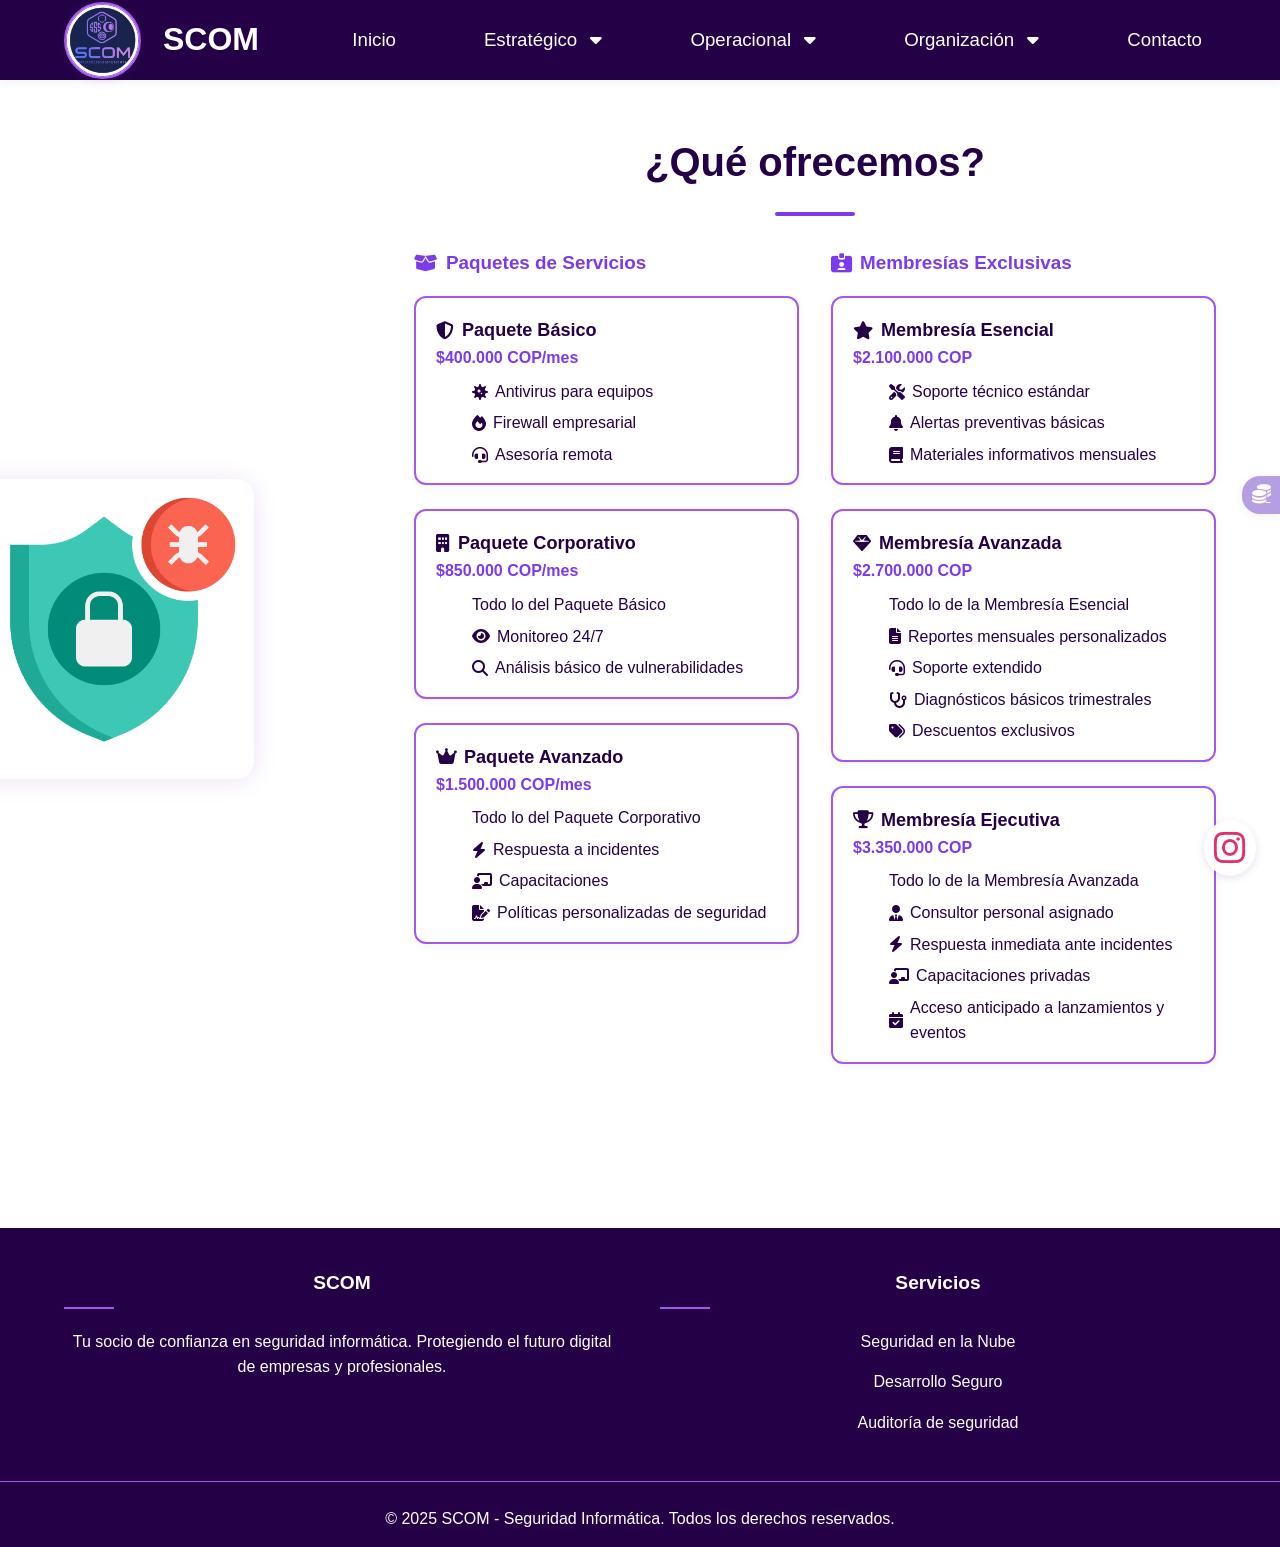
<file: que-ofrecemos.html>
<!DOCTYPE html>
<html lang="es">
<head>
    <meta charset="UTF-8">
    <title>¿Qué ofrecemos? | SCOM</title>
    <link rel="stylesheet" href="https://cdnjs.cloudflare.com/ajax/libs/font-awesome/6.4.0/css/all.min.css">
    <link rel="stylesheet" href="style.css">
    <style>
        body {
            background: #fff;
        }
       
        nav {
            width: 100%;
            background: #240046;
            color: #fff;
            position: fixed;
            top: 0;
            left: 0;
            z-index: 1000;
            box-shadow: 0 2px 10px rgba(0,0,0,0.06);
        }
        .nav-container {
            display: flex;
            align-items: center;
            justify-content: space-between;
            max-width: 1200px;
            margin: 0 auto;
            padding: 0 24px;
            height: 80px;
        }
        .logo {
            display: flex;
            align-items: center;
            font-weight: bold;
            font-size: 2em;
            color: #fff;
            text-decoration: none;
            gap: 10px;
        }

        .logo-circle {
             height: 77px;
             width: 77px;
             border-radius: 50%;
             border: 2px solid #a259ea;
             background: #fff;
             display: flex;
             align-items: center;
             justify-content: center;
             overflow: hidden;
}
        .logo-circle img {
            height: 75px;
            width: 75px;
            border-radius: 50%;
            border: 2px solid #a259ea;
            background: #fff;
        }
        .nav-links {
            list-style: none;
            display: flex;
            align-items: center;
            gap: 32px;
            margin: 0;
            padding: 0;
        }
        .nav-links li {
            position: relative;
        }
        .nav-links a {
            text-decoration: none;
            color: #fff;
            font-weight: 500;
            font-size: 1.08em;
            padding: 8px 14px;
            border-radius: 6px;
            transition: background 0.2s, color 0.2s;
        }
        .nav-links a:hover, .nav-links .active {
            background: #a259ea;
            color: #fff;
        }
        
        .dropdown-menu {
            display: none;
            position: absolute;
            top: 110%;
            left: 0;
            background: #a259ea;
            min-width: 200px;
            border-radius: 12px;
            box-shadow: 0 8px 32px rgba(120,0,180,0.18);
            z-index: 999;
            padding: 10px 0;
            border: none;
            animation: fadeInDropdown 0.25s;
        }
        @keyframes fadeInDropdown {
            from { opacity: 0; transform: translateY(-10px);}
            to { opacity: 1; transform: translateY(0);}
        }
        .dropdown:hover .dropdown-menu {
            display: block;
        }
        .dropdown-menu li {
            margin: 0;
        }
        .dropdown-menu a {
            display: block;
            padding: 12px 24px;
            color: #fff;
            border-radius: 8px;
            font-size: 1em;
            transition: background 0.2s, color 0.2s;
        }
        .dropdown-menu a:hover {
            background: #fff;
            color: #a259ea;
        }
        .dropdown .fas.fa-caret-down {
            margin-left: 8px;
            transition: transform 0.3s;
        }
        .dropdown:hover .fas.fa-caret-down {
            transform: rotate(180deg);
        }
        .burger {
            display: none;
            flex-direction: column;
            gap: 5px;
            cursor: pointer;
        }
        .burger div {
            width: 28px;
            height: 3px;
            background: #fff;
            border-radius: 2px;
            transition: all 0.3s;
        }
        @media (max-width: 900px) {
            .nav-container {
                flex-direction: column;
                align-items: flex-start;
                height: auto;
                padding: 10px 16px;
            }
            .nav-links {
                flex-direction: column;
                width: 100%;
                display: none;
                background: #240046;
                margin-top: 10px;
                gap: 0;
            }
            .nav-links.active {
                display: flex;
            }
            .nav-links li {
                width: 100%;
            }
            .nav-links a {
                width: 100%;
                display: block;
                padding: 14px 0 14px 18px;
            }
            .burger {
                display: flex;
                margin-left: auto;
            }
            .dropdown-menu {
                left: 0;
                min-width: 180px;
            }
        }
        
        .main-content {
            max-width: 1200px;
            margin: 0 auto;
            padding: 130px 24px 40px 24px; 
            display: flex;
            gap: 0;
            align-items: stretch;
            min-height: 80vh;
        }
        .ofrecemos-img-lateral {
            flex: 0 0 350px;
            display: flex;
            justify-content: flex-start;
            align-items: center;
            
        }
        .ofrecemos-img-lateral img {
            width: 300px;
            max-width: 95vw;
            min-width: 180px;
            border-radius: 18px;
            box-shadow: 0 2px 24px rgba(120,0,180,0.12);
            margin-left: -110px;
            margin-right: 0px;
            margin-top: 0px;
            object-fit: contain;
        }
        .ofrecemos-content {
            flex: 1 1 0;
            display: flex;
            flex-direction: column;
            align-items: center;
            justify-content: center;
        }
        .section-title {
            margin-top: 0;
            margin-bottom: 32px;
            font-size: 2.5rem;
            text-align: center;
            color: #240046;
            font-weight: bold;
            position: relative;
            width: 100%;
        }
        .section-title::after {
            content: "";
            display: block;
            width: 80px;
            height: 4px;
            background: #7c3aed;
            margin: 18px auto 0 auto;
            border-radius: 2px;
        }
        .ofrecemos-flex {
            display: flex;
            flex-wrap: wrap;
            gap: 32px;
            justify-content: center;
            margin-bottom: 40px;
            width: 100%;
        }
        .ofrecemos-col {
            flex: 1 1 340px;
            min-width: 320px;
            max-width: 420px;
        }
        .ofrecemos-title {
            font-size: 1.18em;
            font-weight: bold;
            color: #7c3aed;
            margin-bottom: 18px;
            display: flex;
            align-items: center;
            gap: 8px;
        }
       
        footer {
            background: #240046;
            color: #fff;
            padding: 40px 0 0 0;
            margin-top: 60px;
        }
        .footer-container {
            display: flex;
            flex-wrap: wrap;
            justify-content: space-between;
            gap: 40px;
            max-width: 1200px;
            margin: 0 auto;
            padding: 0 24px;
        }
        .footer-col {
            flex: 1;
            min-width: 250px;
        }
        .footer-col h4 {
            color: #fff;
            margin-bottom: 20px;
            font-size: 1.2rem;
            position: relative;
            padding-bottom: 10px;
        }
        .footer-col h4:after {
            content: '';
            position: absolute;
            left: 0;
            bottom: 0;
            width: 50px;
            height: 2px;
            background-color: #a259ea;
        }
        .footer-links {
            list-style: none;
            padding: 0;
        }
        .footer-links li {
            margin-bottom: 15px;
        }
        .footer-links a {
            color: #fff;
            text-decoration: none;
            transition: color 0.3s;
        }
        .footer-links a:hover {
            color: #a259ea;
            padding-left: 10px;
        }
        .copyright {
            text-align: center;
            padding: 24px 0 16px 0;
            margin-top: 30px;
            border-top: 1px solid #a259ea;
            font-size: 1em;
            color: #fff;
            background: #240046;
        }
        
        @media (max-width: 1200px) {
            .main-content {
                flex-direction: column;
                align-items: center;
                padding: 120px 8px 40px 8px;
            }
            .ofrecemos-img-lateral {
                justify-content: center;
                align-items: center;
                margin-bottom: 18px;
            }
            .ofrecemos-img-lateral img {
                margin: 0 auto 18px auto;
                width: 220px;
            }
        }
        @media (max-width: 700px) {
            .main-content {
                padding: 100px 4px 20px 4px;
            }
            .ofrecemos-img-lateral img {
                width: 120px;
            }
            .section-title {
                font-size: 2rem;
            }
        }
    </style>
</head>
<body>

<nav>
  <div class="nav-container">
    <a href="index.html" class="logo">
      <span class="logo-circle">
        <img src="img/img12.jpg" alt="Logo SCOM">
      </span>
      SCOM
    </a>

    <ul class="nav-links">
      <li><a href="index.html#inicio">Inicio</a></li>

      <li class="dropdown">
        <a href="#">Estratégico <i class="fas fa-caret-down"></i></a>
        <ul class="dropdown-menu">
          <li><a href="mision-vision.html">Misión y Visión</a></li>
          <li><a href="objetivos.html">Objetivos</a></li>
          <li><a href="justificacion.html">Justificación</a></li>
        </ul>
      </li>

      <li class="dropdown">
        <a href="#">Operacional <i class="fas fa-caret-down"></i></a>
        <ul class="dropdown-menu">
          <li><a href="que-ofrecemos.html">¿Qué ofrecemos?</a></li>
        </ul>
      </li>

      <li class="dropdown">
        <a href="#">Organización <i class="fas fa-caret-down"></i></a>
        <ul class="dropdown-menu">
          <li><a href="personal.html">Organigrama</a></li>
          <li><a href="sostenibilidad.html">Sostenibilidad</a></li>
          <li><a href="responsabilidad-social.html">Responsabilidad social</a></li>
        </ul>
      </li>

      <li><a href="contacto.html">Contacto</a></li>
    </ul>

    <div class="burger"><div></div><div></div><div></div></div>
  </div>
</nav>

<div class="main-content">
  <div class="ofrecemos-img-lateral">
    <img src="img/img20.png" alt="Decoración lateral">
  </div>
  <div class="ofrecemos-content">
    <h1 class="section-title">¿Qué ofrecemos?</h1>
    <div class="ofrecemos-flex">
      <div class="ofrecemos-col">
        <h3 class="ofrecemos-title"><i class="fas fa-box-open"></i> Paquetes de Servicios</h3>
        <div class="paquete-card">
          <b><i class="fas fa-shield-alt"></i> Paquete Básico</b>
          <div class="precio">$400.000 COP/mes</div>
          <ul>
            <li><i class="fas fa-virus"></i> Antivirus para equipos</li>
            <li><i class="fas fa-fire"></i> Firewall empresarial</li>
            <li><i class="fas fa-headset"></i> Asesoría remota</li>
          </ul>
        </div>
        <div class="paquete-card">
          <b><i class="fas fa-building"></i> Paquete Corporativo</b>
          <div class="precio">$850.000 COP/mes</div>
          <ul>
            <li>Todo lo del Paquete Básico</li>
            <li><i class="fas fa-eye"></i> Monitoreo 24/7</li>
            <li><i class="fas fa-search"></i> Análisis básico de vulnerabilidades</li>
          </ul>
        </div>
        <div class="paquete-card">
          <b><i class="fas fa-crown"></i> Paquete Avanzado</b>
          <div class="precio">$1.500.000 COP/mes</div>
          <ul>
            <li>Todo lo del Paquete Corporativo</li>
            <li><i class="fas fa-bolt"></i> Respuesta a incidentes</li>
            <li><i class="fas fa-chalkboard-teacher"></i> Capacitaciones</li>
            <li><i class="fas fa-file-signature"></i> Políticas personalizadas de seguridad</li>
          </ul>
        </div>
      </div>
      <div class="ofrecemos-col">
        <h3 class="ofrecemos-title"><i class="fas fa-id-card-alt"></i> Membresías Exclusivas</h3>
        <div class="paquete-card">
          <b><i class="fas fa-star"></i> Membresía Esencial</b>
          <div class="precio">$2.100.000 COP</div>
          <ul>
            <li><i class="fas fa-tools"></i> Soporte técnico estándar</li>
            <li><i class="fas fa-bell"></i> Alertas preventivas básicas</li>
            <li><i class="fas fa-book"></i> Materiales informativos mensuales</li>
          </ul>
        </div>
        <div class="paquete-card">
          <b><i class="fas fa-gem"></i> Membresía Avanzada</b>
          <div class="precio">$2.700.000 COP</div>
          <ul>
            <li>Todo lo de la Membresía Esencial</li>
            <li><i class="fas fa-file-alt"></i> Reportes mensuales personalizados</li>
            <li><i class="fas fa-headset"></i> Soporte extendido</li>
            <li><i class="fas fa-stethoscope"></i> Diagnósticos básicos trimestrales</li>
            <li><i class="fas fa-tags"></i> Descuentos exclusivos</li>
          </ul>
        </div>
        <div class="paquete-card">
          <b><i class="fas fa-trophy"></i> Membresía Ejecutiva</b>
          <div class="precio">$3.350.000 COP</div>
          <ul>
            <li>Todo lo de la Membresía Avanzada</li>
            <li><i class="fas fa-user-tie"></i> Consultor personal asignado</li>
            <li><i class="fas fa-bolt"></i> Respuesta inmediata ante incidentes</li>
            <li><i class="fas fa-chalkboard-teacher"></i> Capacitaciones privadas</li>
            <li><i class="fas fa-calendar-check"></i> Acceso anticipado a lanzamientos y eventos</li>
          </ul>
        </div>
      </div>
    </div>
  </div>
</div>

<footer>
    <div class="footer-container">
        <div class="footer-col">
            <h4>SCOM</h4>
            <p>Tu socio de confianza en seguridad informática. Protegiendo el futuro digital de empresas y profesionales.</p>
        </div>
        <div class="footer-col">
            <h4>Servicios</h4>
            <ul class="footer-links">
                <li><a href="#servicios">Seguridad en la Nube</a></li>
                <li><a href="#servicios">Desarrollo Seguro</a></li>
                <li><a href="#servicios">Auditoría de seguridad</a></li>
            </ul>
        </div>        
    </div>
    <div class="copyright">
        <p>&copy; 2025 SCOM - Seguridad Informática. Todos los derechos reservados.</p>
    </div>
</footer>

<a id="boton-secreto" href="financiero.html" title="Módulo financiero">
    <i class="fas fa-coins"></i>
</a>

<a href="https://instagram.com/scomciberseguridad" target="_blank" title="Instagram SCOM" 
   style="
      position: fixed;
      bottom: 24px;
      right: 24px;
      z-index: 1000;
      background: #fff;
      border-radius: 50%;
      box-shadow: 0 2px 8px rgba(80,0,120,0.13);
      padding: 10px;
      display: flex;
      align-items: center;
      justify-content: center;
      transition: box-shadow 0.2s;
      color: #e1306c;
      font-size: 36px;
      text-decoration: none;
   ">
    <i class="fab fa-instagram"></i>
</a>

<script>
 
    const burger = document.querySelector('.burger');
    const navLinks = document.querySelector('.nav-links');
    burger.addEventListener('click', function() {
        navLinks.classList.toggle('active');
        burger.classList.toggle('active');
    });
</script>
</body>
</html>
</file>
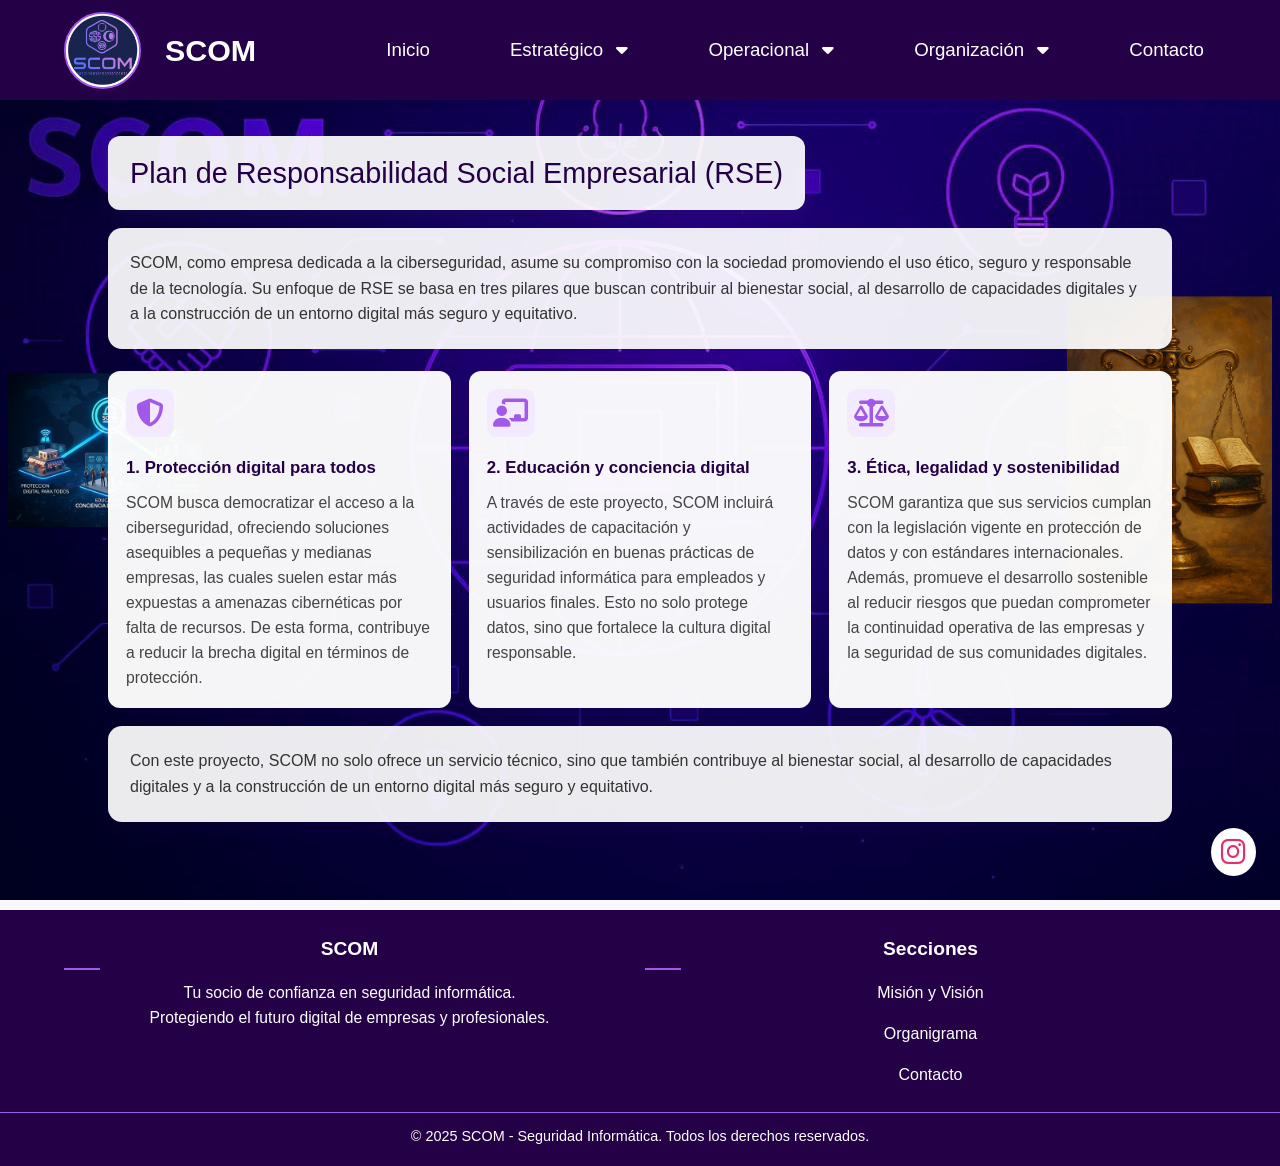
<file: responsabilidad-social.html>
<!DOCTYPE html>
<html lang="es">
<head>
    <meta charset="UTF-8" />
    <meta name="viewport" content="width=device-width, initial-scale=1.0"/>
    <title>Responsabilidad Social | SCOM</title>
    <link rel="stylesheet" href="https://cdnjs.cloudflare.com/ajax/libs/font-awesome/6.4.0/css/all.min.css">
    <link rel="stylesheet" href="style.css">
    <style>
        :root {
            --purple-dark: #240046;
            --accent: #a259ea;
            --bg: #faf7ff;
            --content-width: 1100px;
        }

        html, body {
            height:100%;
            margin:0;
            padding:0;
            font-family: 'Segoe UI', Arial, sans-serif;
            color: var(--purple-dark);
            background-color: var(--bg);
            background-image: url('img/img35.jpeg');
            background-repeat: no-repeat;
            background-size: cover;
            background-position: center center;
            background-attachment: fixed;
        }

        nav{
            width:100%;
            background:var(--purple-dark);
            color:#fff;
            position:fixed;
            top:0;
            left:0;
            z-index:1000;
            box-shadow:0 2px 10px rgba(0,0,0,0.06);
        }
        .nav-container{
            display:flex;
            align-items:center;
            justify-content:space-between;
            max-width:1200px;
            margin:0 auto;
            padding:0 24px;
            height:100px;
        }
        .logo{ display:flex; align-items:center; gap:12px; text-decoration:none; color:#fff; font-weight:700; font-size:1.9rem; }
        .logo-circle{ width:77px; height:77px; border-radius:50%; overflow:hidden; background:#fff; display:flex; align-items:center; justify-content:center; border:2px solid var(--accent); }
        .logo-circle img{ width:75px; height:75px; object-fit:cover; border-radius:50%; }

        .nav-links{ list-style:none; display:flex; gap:28px; align-items:center; margin:0; padding:0; }
        .nav-links a{ color:#fff; text-decoration:none; padding:8px 12px; border-radius:6px; font-weight:500; }
        .nav-links a:hover, .nav-links .active{ background:var(--accent); color:#fff; }
        .dropdown{ position:relative; }
        .dropdown-menu{ display:none; position:absolute; top:110%; left:0; background:var(--purple-dark); min-width:180px; border-radius:8px; box-shadow:0 5px 15px rgba(0,0,0,0.1); z-index:999; }
        .dropdown:hover .dropdown-menu{ display:block; }
        .dropdown-menu a{ display:block; padding:10px 14px; color:#fff; text-decoration:none; }

        .burger{ display:none; }
        @media (max-width:900px){
            .nav-container{ flex-direction:column; align-items:flex-start; height:auto; padding:10px 16px; }
            .nav-links{ flex-direction:column; width:100%; display:none; background:var(--purple-dark); margin-top:10px; gap:0; }
            .nav-links.active{ display:flex; }
            .burger{ display:flex; gap:6px; cursor:pointer; }
            .burger div{ width:28px; height:3px; background:#fff; border-radius:2px; }
        }

        .navbar-space{ height:100px; }

        .main-wrapper{ position:relative; z-index:2; max-width:var(--content-width); margin:0 auto 48px auto; padding:18px; }
        main{ margin:0; position:relative; z-index:2; }

        .page-title{
            margin-top:18px;
            margin-bottom:18px;
            background:rgba(255,255,255,0.92);
            display:inline-block;
            padding:14px 22px;
            border-radius:12px;
            box-shadow:0 6px 20px rgba(162,89,234,0.08);
            font-size:1.8rem;
            color:var(--purple-dark);
        }

        .intro-card{
            background:rgba(255,255,255,0.92); 
            border-radius:14px;
            padding:22px;
            box-shadow:0 6px 30px rgba(120,0,180,0.06);
            margin-bottom:22px;
            line-height:1.6;
            color:#333;
        }

        .pillars{
            display:grid;
            grid-template-columns: repeat(3, 1fr);
            gap:18px;
            margin-top:18px;
        }
        .pillar{
            background:rgba(255,255,255,0.96);
            border-radius:12px;
            padding:18px;
            box-shadow:0 4px 18px rgba(120,0,180,0.06);
            text-align:left;
            min-height:160px;
            position:relative;
        }
        .pillar .icon{
            font-size:28px;
            color:var(--accent);
            background:#f3eaff;
            display:inline-flex;
            align-items:center;
            justify-content:center;
            width:48px;
            height:48px;
            border-radius:10px;
            margin-bottom:10px;
        }
        .pillar h3{ margin:8px 0; color:var(--purple-dark); font-size:1.05rem; }
        .pillar p, .pillar li{ color:#444; font-size:0.98rem; }

        .side-img{
            position: fixed;
            top: 50%;
            transform: translateY(-50%);
            width: clamp(140px, 16vw, 320px);
            height: auto;
            pointer-events: none;
            z-index:1; 
            filter: drop-shadow(0 12px 30px rgba(36,0,70,0.08));
            opacity: 0.98;
            transition: left 200ms ease, right 200ms ease;
        }


        .side-img.left{
            left: max(8px, calc((100vw - var(--content-width)) / 2 - 340px));
        }
        .side-img.right{
            right: max(8px, calc((100vw - var(--content-width)) / 2 - 340px));
        }

        @media (max-width:1600px){
            .side-img.left{ left: max(8px, calc((100vw - var(--content-width)) / 2 - 300px)); }
            .side-img.right{ right: max(8px, calc((100vw - var(--content-width)) / 2 - 300px)); }
        }
        @media (max-width:1400px){
            .side-img.left{ left: max(8px, calc((100vw - var(--content-width)) / 2 - 220px)); }
            .side-img.right{ right: max(8px, calc((100vw - var(--content-width)) / 2 - 220px)); }
        }
        @media (max-width:1100px){
            .side-img.left{ left: max(8px, calc((100vw - var(--content-width)) / 2 - 120px)); }
            .side-img.right{ right: max(8px, calc((100vw - var(--content-width)) / 2 - 120px)); }
        }
        @media (max-width:1000px){
            .side-img{ display:none; } 
            .pillars{ grid-template-columns: 1fr; }
            .page-title{ font-size:1.5rem; }
            .main-wrapper{ padding-left:18px; padding-right:18px; }
        }

        .main-wrapper > * { position:relative; z-index:2; }

        footer{
            background:var(--purple-dark);
            color:#fff;
            padding:24px 0 0 0;
            width:100%;
            position:relative;
            z-index:3;
        }
        .footer-container{ max-width:1200px; margin:0 auto; padding:0 24px; display:flex; gap:10px; justify-content:space-between; align-items:flex-start; flex-wrap:wrap; }
        .footer-col{ min-width:180px; }
        .footer-col h4{ margin:0 0 10px 0; color:#fff; position:relative; padding-bottom:6px; }
        .footer-col h4:after{ content:''; position:absolute; left:0; bottom:0; width:36px; height:2px; background:var(--accent); }
        .footer-links{ list-style:none; padding:0; margin:0; color:#fff; }
        .copyright{ text-align:center; padding:12px 0 18px 0; margin-top:10px; border-top:1px solid var(--accent); color:#fff; }

        #instagram-float{ position:fixed; bottom:24px; right:24px; z-index:1004; }
        #instagram-float a{ background:#fff; border-radius:50%; padding:10px; display:flex; align-items:center; justify-content:center; box-shadow:0 2px 8px rgba(80,0,120,0.13); color:#e1306c; font-size:28px; text-decoration:none; }

    </style>
</head>
<body>
    <nav>
      <div class="nav-container">
        <a href="index.html" class="logo">
          <span class="logo-circle"><img src="img/img12.jpg" alt="Logo SCOM"></span>
          SCOM
        </a>

        <ul class="nav-links">
          <li><a href="index.html#inicio">Inicio</a></li>

          <li class="dropdown">
            <a href="#">Estratégico <i class="fas fa-caret-down"></i></a>
            <ul class="dropdown-menu">
              <li><a href="mision-vision.html">Misión y Visión</a></li>
              <li><a href="objetivos.html">Objetivos</a></li>
              <li><a href="justificacion.html">Justificación</a></li>
            </ul>
          </li>

          <li class="dropdown">
            <a href="#">Operacional <i class="fas fa-caret-down"></i></a>
            <ul class="dropdown-menu">
              <li><a href="que-ofrecemos.html">¿Qué ofrecemos?</a></li>
              <li><a href="bitacoras.html">Bitácoras</a></li>
            </ul>
          </li>

          <li class="dropdown">
            <a href="#">Organización <i class="fas fa-caret-down"></i></a>
            <ul class="dropdown-menu">
              <li><a href="personal.html">Organigrama</a></li>
              <li><a href="sostenibilidad.html">Sostenibilidad</a></li>
              <li><a href="responsabilidad-social.html" class="active">Responsabilidad social</a></li>
            </ul>
          </li>

          <li><a href="contacto.html">Contacto</a></li>
        </ul>

        <div class="burger"><div></div><div></div><div></div></div>
      </div>
    </nav>

    <div class="navbar-space"></div>

    <img src="img/img33.jpeg" alt="" class="side-img left" aria-hidden="true">
    <img src="img/img34.jpeg" alt="" class="side-img right" aria-hidden="true">

    <div class="main-wrapper">
        <main>
            <div class="page-title">Plan de Responsabilidad Social Empresarial (RSE)</div>

            <div class="intro-card">
                <p>
                    SCOM, como empresa dedicada a la ciberseguridad, asume su compromiso con la sociedad promoviendo el uso ético, seguro y responsable de la tecnología.
                    Su enfoque de RSE se basa en tres pilares que buscan contribuir al bienestar social, al desarrollo de capacidades digitales y a la construcción de un entorno digital más seguro y equitativo.
                </p>
            </div>

            <div class="pillars">
                <div class="pillar">
                    <div class="icon"><i class="fas fa-shield-alt"></i></div>
                    <h3>1. Protección digital para todos</h3>
                    <p>
                        SCOM busca democratizar el acceso a la ciberseguridad, ofreciendo soluciones asequibles a pequeñas y medianas empresas, las cuales suelen estar más expuestas a amenazas cibernéticas por falta de recursos.
                        De esta forma, contribuye a reducir la brecha digital en términos de protección.
                    </p>
                </div>

                <div class="pillar">
                    <div class="icon"><i class="fas fa-chalkboard-teacher"></i></div>
                    <h3>2. Educación y conciencia digital</h3>
                    <p>
                        A través de este proyecto, SCOM incluirá actividades de capacitación y sensibilización en buenas prácticas de seguridad informática para empleados y usuarios finales.
                        Esto no solo protege datos, sino que fortalece la cultura digital responsable.
                    </p>
                </div>

                <div class="pillar">
                    <div class="icon"><i class="fas fa-balance-scale"></i></div>
                    <h3>3. Ética, legalidad y sostenibilidad</h3>
                    <p>
                        SCOM garantiza que sus servicios cumplan con la legislación vigente en protección de datos y con estándares internacionales.
                        Además, promueve el desarrollo sostenible al reducir riesgos que puedan comprometer la continuidad operativa de las empresas y la seguridad de sus comunidades digitales.
                    </p>
                </div>
            </div>

            <div class="intro-card" style="margin-top:18px;">
                <p>
                    Con este proyecto, SCOM no solo ofrece un servicio técnico, sino que también contribuye al bienestar social, al desarrollo de capacidades digitales y a la construcción de un entorno digital más seguro y equitativo.
                </p>
            </div>
        </main>
    </div>

    <footer>
        <div class="footer-container">
            <div class="footer-col">
                <h4>SCOM</h4>
                <p style="font-size:0.98em; margin-bottom:10px;">
                    Tu socio de confianza en seguridad informática.<br>
                    Protegiendo el futuro digital de empresas y profesionales.
                </p>
            </div>
            <div class="footer-col">
                <h4>Secciones</h4>
                <ul class="footer-links">
                    <li><a href="mision-vision.html">Misión y Visión</a></li>
                    <li><a href="personal.html">Organigrama</a></li>
                    <li><a href="contacto.html">Contacto</a></li>
                </ul>
            </div>
        </div>
        <div class="copyright">
            <p style="margin:0;">&copy; 2025 SCOM - Seguridad Informática. Todos los derechos reservados.</p>
        </div>
    </footer>

    <div id="instagram-float">
        <a href="https://instagram.com/scomciberseguridad" target="_blank" title="Instagram SCOM">
            <i class="fab fa-instagram"></i>
        </a>
    </div>

    <a id="boton-secreto" href="financiero.html" title="Módulo financiero" style="display:none;">
        <i class="fas fa-coins"></i>
    </a>

    <script>
        setTimeout(function(){
            const burger = document.querySelector('.burger');
            const navLinks = document.querySelector('.nav-links');
            if(burger && navLinks){
                burger.addEventListener('click', function(){
                    navLinks.classList.toggle('active');
                    burger.classList.toggle('active');
                });
            }
        }, 200);
    </script>
</body>
</html>
</file>
<file: style.css>
:root {
    --primary: #240046;
    --secondary: #240046;
    --text: #222;
    --bg-light: #f6f8fa;
    --bg-white: #fff;
}
* {
    margin: 0;
    padding: 0;
    box-sizing: border-box;
    font-family: 'Arial', 'Segoe UI', sans-serif;
}
body {
    background: var(--bg-white);
    color: var(--text);
    line-height: 1.6;
    margin: 0;
}
h1, h2, h3, h4, h5, h6,
.section-title,
.feature-card h3,
.contact-info h3,
.footer-col h4 {
    color: var(--primary);
}
nav {
    width: 100%;
    background: var(--primary);
    color: #fff;
    position: fixed;
    top: 0;
    left: 0;
    z-index: 1000;
    box-shadow: 0 2px 10px rgba(0,0,0,0.06);
    transition: all 0.3s ease;
}
.nav-container {
    display: flex;
    align-items: center;
    justify-content: space-between;
    max-width: 1200px;
    margin: 0 auto;
    padding: 0 24px;
    height: 100px;
}
.logo {
    display: flex;
    align-items: center;
    font-weight: bold;
    font-size: 2em;
    color: #fff;
    text-decoration: none;
    gap: 10px;
}
.logo img {
    height: 40px;
    width: auto;
    display: block;
}
.logo-circle {
    width: 90px;
    height: 90px;
    background: #fff;
    border-radius: 50%;
    display: flex;
    align-items: center;
    justify-content: center;
    border: 2px solid #a259ea;
    box-shadow: 0 2px 12px rgba(120,0,180,0.10);
    margin-right: 12px;
    padding: 0;
}
.logo-circle img {
    width: 86px;
    height: 86px;
    border-radius: 50%;
    object-fit: cover;
    background: transparent;
    display: block;
    margin: 0;
}
.logo-img {
    width: 80px;
    height: 80px;
    border-radius: 50%;
    object-fit: cover;
    background: #fff;
    vertical-align: middle;
    margin-right: 10px;
    border: 2px solid #a259ea;
}
.nav-links {
    list-style: none;
    display: flex;
    font-size: 1.08rem;
    align-items: center;
    gap: 24px;
    margin: 0;
    padding: 0;
}
.nav-links li {
    margin-left: 28px;
}
.nav-links li:first-child {
    margin-left: 0;
}
.nav-links a {
    text-decoration: none;
    color: #fff;
    font-weight: 500;
    transition: color 0.3s;
    position: relative;
    font-size: 1.08em;
}
.nav-links a:after {
    content: '';
    position: absolute;
    width: 0;
    height: 2px;
    bottom: -5px;
    left: 0;
    background-color: #fff;
    transition: width 0.3s;
}
.nav-links a:hover {
    color: #a259ea;
}
.nav-links a:hover:after {
    width: 100%;
}
.burger {
    display: none;
    cursor: pointer;
}
.burger div {
    width: 25px;
    height: 3px;
    background-color: #fff;
    margin: 5px;
    transition: all 0.3s ease;
}
.nav-links li.dropdown {
    position: relative;
}
.dropdown-menu {
    display: none;
    position: absolute;
    top: 100%;
    left: 0;
    background-color: var(--secondary);
    min-width: 200px;
    border-radius: 0 0 5px 5px;
    box-shadow: 0 5px 15px rgba(0,0,0,0.1);
    list-style: none;
    padding: 10px 0;
    z-index: 999;
}
.dropdown-menu a {
    padding: 10px 20px;
    display: block;
    color: #fff;
    text-decoration: none;
    transition: background-color 0.3s ease;
}
.dropdown-menu a:hover {
    background-color: var(--primary);
    color: #fff;
}
.dropdown:hover .dropdown-menu {
    display: block;
}
.dropdown .fas.fa-caret-down {
    margin-left: 8px;
    transition: transform 0.3s ease;
}
.dropdown:hover .fas.fa-caret-down {
    transform: rotate(180deg);
}
.container {
    max-width: 1200px;
    margin: 0 auto;
    padding: 80px 24px 0 24px;
}
.header-flex {
    display: flex;
    align-items: center;
    justify-content: center;
    gap: 32px;
    margin-bottom: 32px;
}
.img-lateral, .decoracion-lateral {
    width: 120px;
    height: auto;
}
.section-title {
    margin-top: 0;
    margin-bottom: 32px;
    font-size: 2.5rem;
    text-align: center;
    color: #240046;
    font-weight: bold;
    position: relative;
}
.section-title::after {
    content: "";
    display: block;
    width: 80px;
    height: 4px;
    background: #7c3aed;
    margin: 18px auto 0 auto;
    border-radius: 2px;
}
.ofrecemos-flex {
    display: flex;
    flex-wrap: wrap;
    gap: 32px;
    justify-content: center;
    margin-bottom: 40px;
}
.ofrecemos-col {
    flex: 1 1 340px;
    min-width: 320px;
    max-width: 420px;
}
.ofrecemos-title {
    font-size: 1.18em;
    font-weight: bold;
    color: #7c3aed;
    margin-bottom: 18px;
    display: flex;
    align-items: center;
    gap: 8px;
}
.paquete-card, .card {
    background: #fff;
    border: 2px solid #a259ea;
    border-radius: 12px;
    padding: 18px 20px 10px 20px;
    margin-bottom: 24px;
    box-shadow: 0 2px 8px rgba(80,0,120,0.06);
    transition: box-shadow 0.2s;
    position: relative;
    overflow: hidden;
}
.paquete-card:hover, .card:hover {
    box-shadow: 0 4px 16px rgba(80,0,120,0.13);
    border-color: #6c3fc5;
}
.paquete-card b, .card-subtitle {
    font-size: 1.13em;
    color: #240046;
    font-weight: bold;
    display: flex;
    align-items: center;
    gap: 8px;
}
.precio {
    color: #7c3aed;
    font-weight: bold;
    margin-bottom: 8px;
}
.paquete-card ul, .card ul {
    margin-left: 18px;
    margin-bottom: 0;
    padding-left: 18px;
    color: #240046;
    font-size: 1em;
}
.paquete-card ul li, .card ul li {
    margin-bottom: 6px;
    display: flex;
    align-items: center;
    gap: 7px;
}
.paquete-detalle {
    display: none;
    margin: 0 0 16px 24px;
    background: #f6f2ff;
    border-radius: 8px;
    padding: 10px 16px;
}
.paquete-btn {
    background: none;
    border: none;
    color: #240046;
    font-size: 1.1em;
    font-weight: bold;
    cursor: pointer;
    margin: 12px 0 0 0;
    display: flex;
    align-items: center;
    gap: 8px;
}
.paquete-btn:focus {
    outline: 2px solid #a259ea;
}
.paquete.open .paquete-detalle {
    display: block;
}
.hero {
    position: relative;
    min-height: 600px;
    display: flex;
    align-items: center;
    justify-content: center;
    background: url('img/img19.jpeg') center center/cover no-repeat;
    z-index: 1;
    overflow: hidden;
}
.hero-content {
    position: relative;
    z-index: 2;
    background: rgba(255,255,255,0.85);
    padding: 40px 60px;
    border-radius: 10px;
    margin: 0 auto;
    text-align: center;
    max-width: 700px;
}
.hero::before {
    content: "";
    position: absolute;
    inset: 0;
    background: rgba(255,255,255,0.2);
    z-index: 1;
}
.hero h1 {
    font-size: 3.2rem;
    margin-bottom: 20px;
}
.hero p {
    font-size: 1.2rem;
    margin-bottom: 30px;
}
.why-us {
    position: relative;
    margin-top: 40px;
    margin-bottom: 40px;
    background-color: var(--bg-white);
    padding: 80px 0;
}
.why-us .lateral-img {
    position: absolute;
    top: 70px;
    width: 300px;
    height: auto;
    z-index: 2;
    opacity: 0.95;
    box-shadow: 0 2px 10px rgba(80,0,120,0.11);
    border-radius: 16px;
    object-fit: cover;
}
.why-us .lateral-img.left { left: 0; }
.why-us .lateral-img.right { right: 0; }
.why-us .container {
    position: relative;
    z-index: 3;
}
.features {
    display: flex;
    flex-wrap: wrap;
    justify-content: center;
    gap: 30px;
}
.feature-card {
    flex: 1;
    min-width: 300px;
    max-width: 350px;
    background-color: var(--bg-light);
    border-radius: 10px;
    padding: 30px;
    text-align: center;
    box-shadow: 0 5px 15px rgba(162,89,234,0.06);
    transition: all 0.3s ease;
    color: var(--text);
}
.feature-card:hover {
    transform: translateY(-10px);
    box-shadow: 0 15px 30px rgba(162,89,234,0.12);
}
.feature-icon {
    font-size: 3rem;
    color: var(--primary);
    margin-bottom: 20px;
}
.contact-form-container {
    background: #9a5ceba6;
    border-radius: 12px;
    box-shadow: 0 2px 8px rgba(80,0,120,0.10);
    padding: 32px 24px;
    max-width: 600px;
    margin: 40px auto;
}
.contact-form-container form {
    display: flex;
    flex-direction: column;
    gap: 16px;
}
.contact-form-container label {
    font-weight: bold;
    color: #240046;
}
.contact-form-container input,
.contact-form-container textarea {
    border: 1px solid #ccc;
    border-radius: 6px;
    padding: 10px;
    font-size: 1em;
    background: #fff;
    color: #240046;
    width: 100%;
    box-sizing: border-box;
}
.contact-form-container input:focus,
.contact-form-container textarea:focus {
    outline: 2px solid #6c3fc5;
    border-color: #6c3fc5;
}
.servicios-btn, .btn {
    background: #240046 !important;
    color: #fff !important;
    border: none;
    border-radius: 8px;
    padding: 16px 36px;
    font-weight: bold;
    letter-spacing: 2px;
    font-size: 1.1em;
    box-shadow: 0 2px 8px rgba(80,0,120,0.07);
    cursor: pointer;
    transition: background 0.2s;
    margin: 0 auto;
    display: block;
    text-transform: uppercase;
}
.servicios-btn:hover, .btn:hover {
    background: #3c096c !important;
    transform: translateY(-3px);
    box-shadow: 0 5px 15px rgba(162,89,234,0.15);
}
footer {
    text-align: center;
    margin-top: 40px;
    padding: 20px 0;
    background: #f4f4f4;
    font-size: 1em;
    color: #240046;
}
.footer-container {
    display: flex;
    flex-wrap: wrap;
    justify-content: space-between;
    gap: 40px;
}
.footer-col {
    flex: 1;
    min-width: 250px;
}
.footer-col h4 {
    color: #fff;
    margin-bottom: 20px;
    font-size: 1.2rem;
    position: relative;
    padding-bottom: 10px;
}
.footer-col h4:after {
    content: '';
    position: absolute;
    left: 0;
    bottom: 0;
    width: 50px;
    height: 2px;
    background-color: #fff;
}
.footer-links {
    list-style: none;
}
.footer-links li {
    margin-bottom: 15px;
}
.footer-links a {
    color: #fff;
    text-decoration: none;
    transition: color 0.3s;
}
.footer-links a:hover {
    color: #fff;
    padding-left: 15px;
    font-weight: bold;
}
.social-links {
    display: flex;
    gap: 15px;
    margin-top: 20px;
}
.social-links a {
    display: flex;
    align-items: center;
    justify-content: center;
    width: 40px;
    height: 40px;
    background-color: #fff;
    border-radius: 50%;
    color: var(--primary);
    transition: all 0.3s ease;
    border: 1px solid var(--primary);
}
.social-links a:hover {
    background-color: var(--secondary);
    color: #fff;
    transform: translateY(-3px);
}
.copyright {
    text-align: center;
    padding-top: 30px;
    margin-top: 30px;
    border-top: 1px solid #fff;
    font-size: 0.9rem;
    color: #fff;
}
#boton-secreto {
    position: fixed;
    top: 55%;
    right: 0;
    transform: translateY(-50%);
    background: #6c3fc5;
    color: #fff;
    border-radius: 18px 0 0 18px;
    box-shadow: 0 2px 8px rgba(80,0,120,0.13);
    width: 38px;
    height: 38px;
    display: flex;
    align-items: center;
    justify-content: center;
    cursor: pointer;
    z-index: 2001;
    font-size: 1.2em;
    transition: background 0.2s, opacity 0.2s;
    opacity: 0.5;
}
#boton-secreto:hover {
    background: #a259ea;
    opacity: 1;
}
@media (max-width: 1200px) {
    .why-us .lateral-img {
        width: 180px;
        top: 40px;
    }
}
@media (max-width: 900px) {
    .nav-container {
        width: 96%;
        padding: 10px 0;
    }
    .nav-links {
        font-size: 1rem;
    }
    .logo {
        font-size: 1.3rem;
    }
    .ofrecemos-flex {
        flex-direction: column;
        gap: 0;
    }
    .ofrecemos-col {
        max-width: 100%;
    }
    .header-flex {
        flex-direction: column;
        gap: 16px;
    }
    .why-us .lateral-img {
        display: none;
    }
}
@media (max-width: 700px) {
    .nav-container {
        flex-direction: column;
        align-items: flex-start;
        padding: 10px 0;
    }
    .nav-links {
        flex-direction: column;
        width: 100%;
        display: none;
        background: var(--primary);
        position: absolute;
        top: 60px;
        left: 0;
        z-index: 999;
    }
    .nav-links.active {
        display: flex;
    }
    .nav-links li {
        margin: 18px 0 0 0;
    }
    .burger {
        display: block;
    }
}
.dofa-img-col:first-child .dofa-img {
    margin-left: -100px; 
}
.dofa-img-col:last-child .dofa-img {
    margin-right: -100px; 
}
</file>
